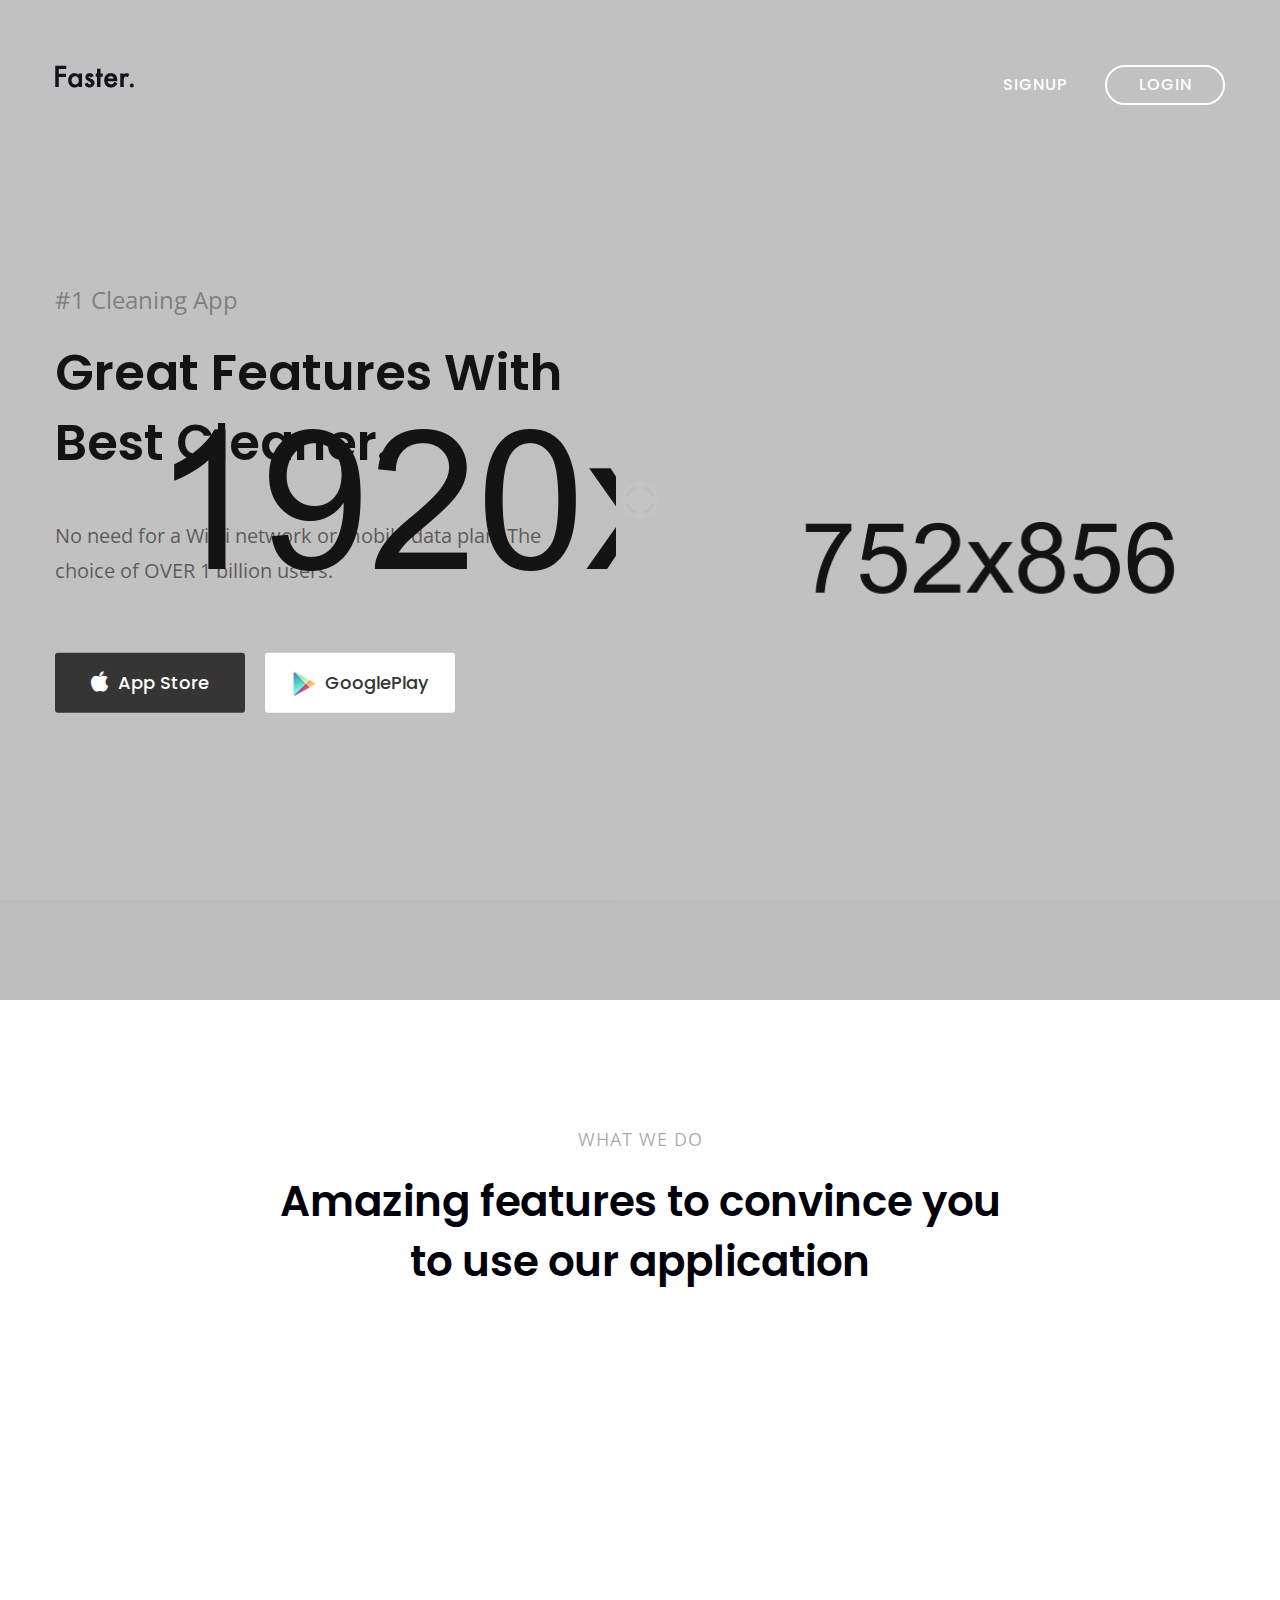
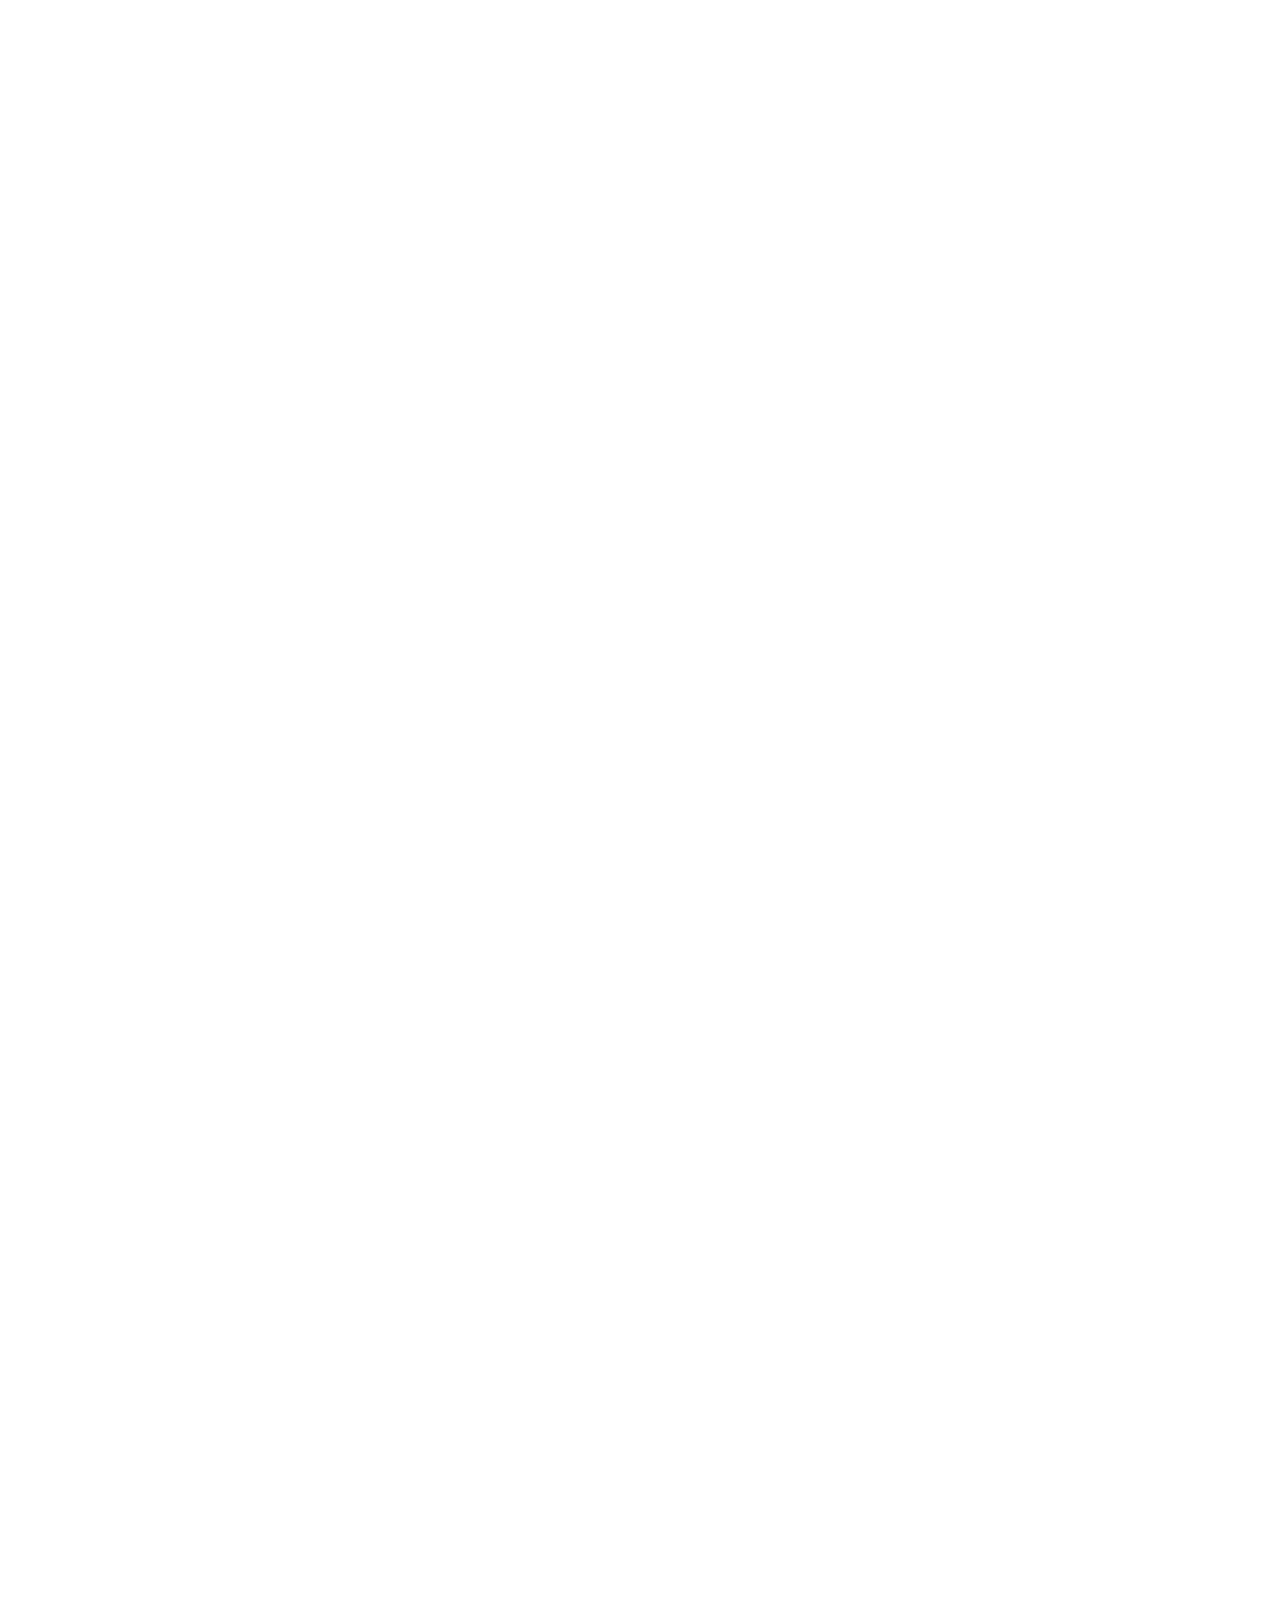
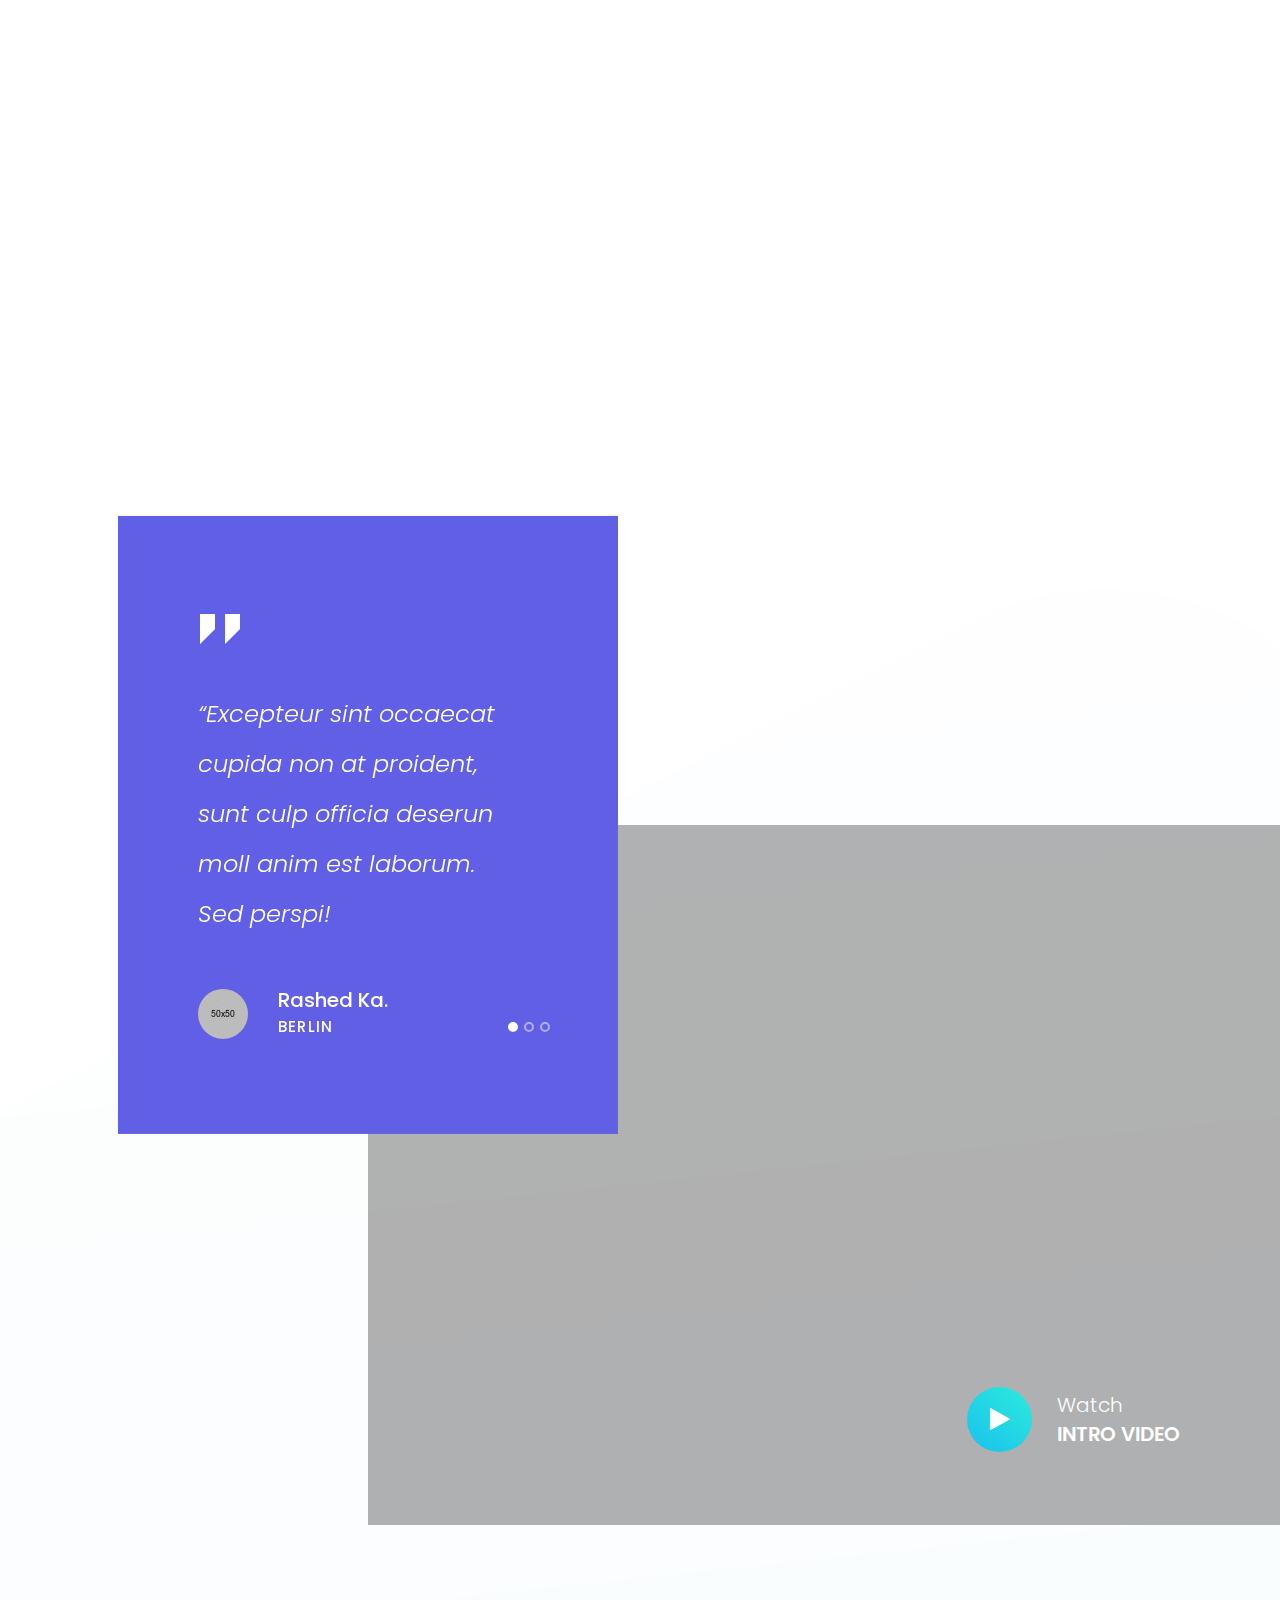
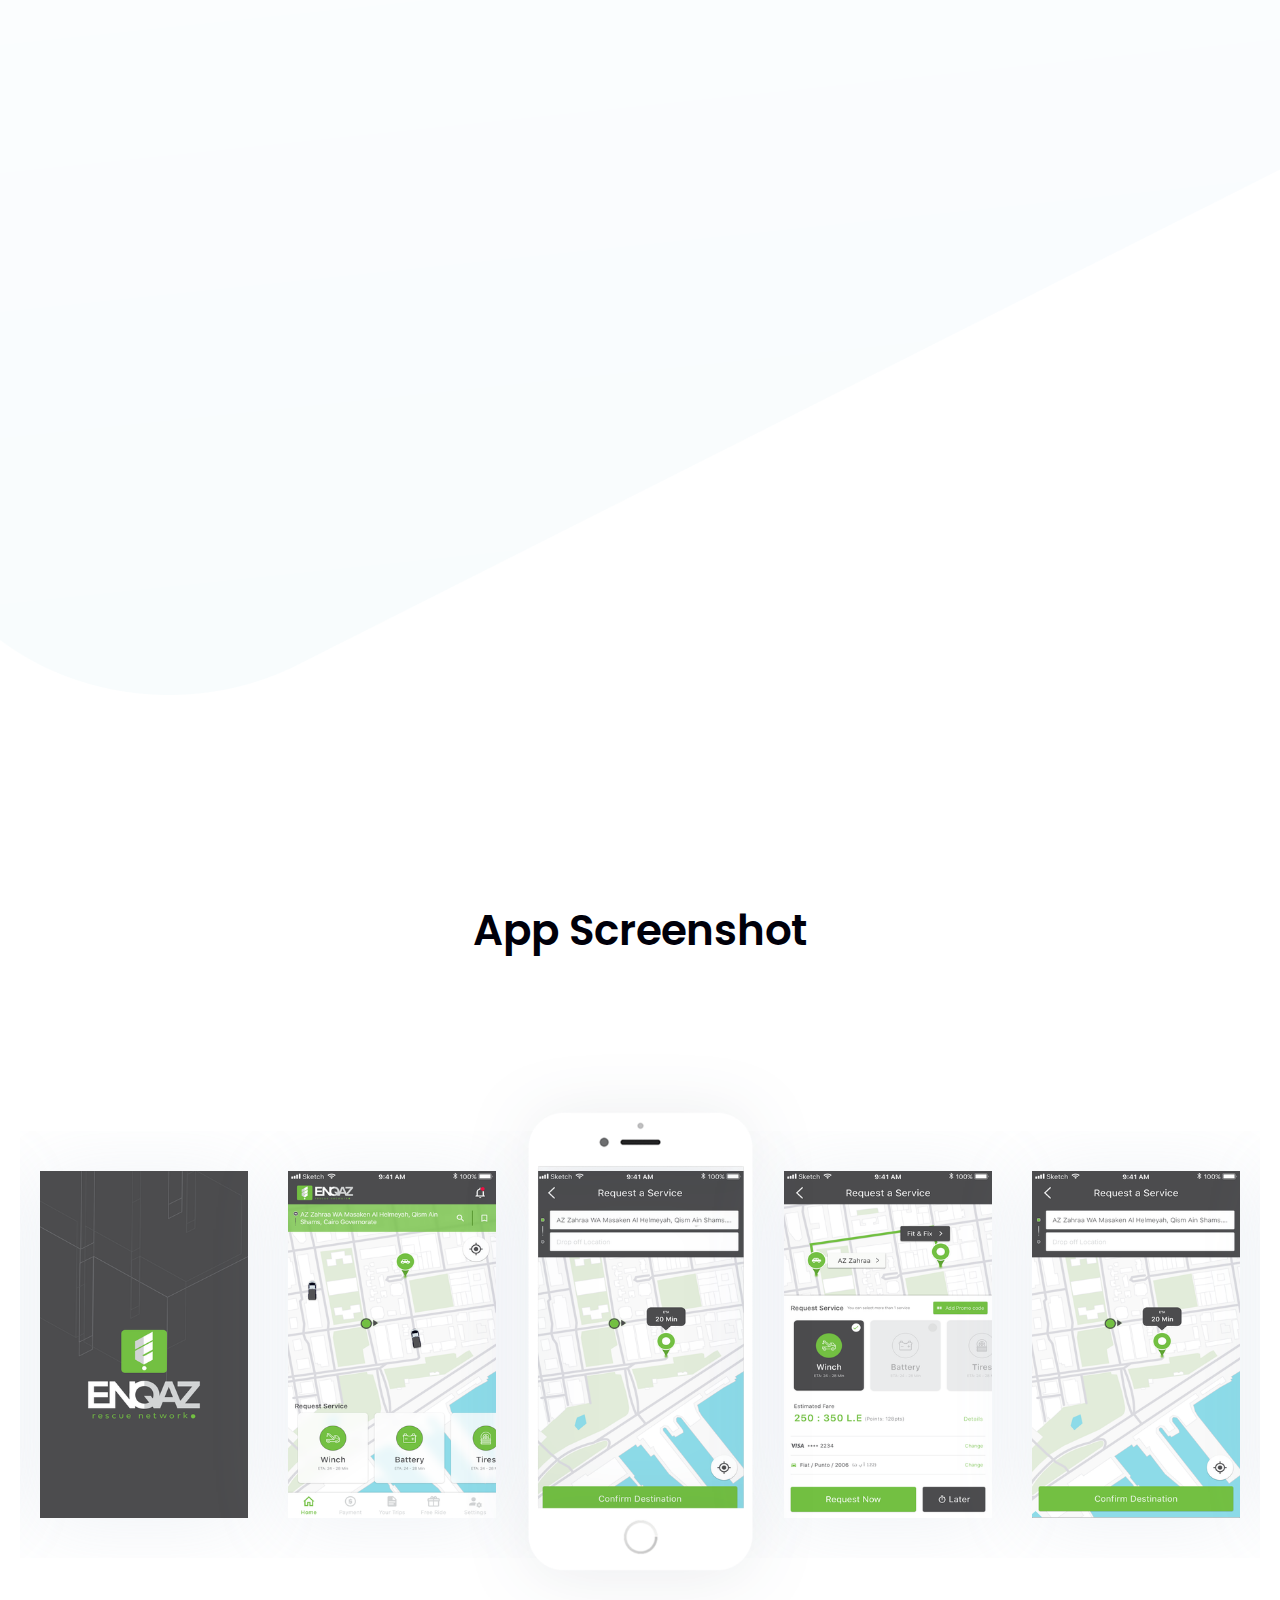
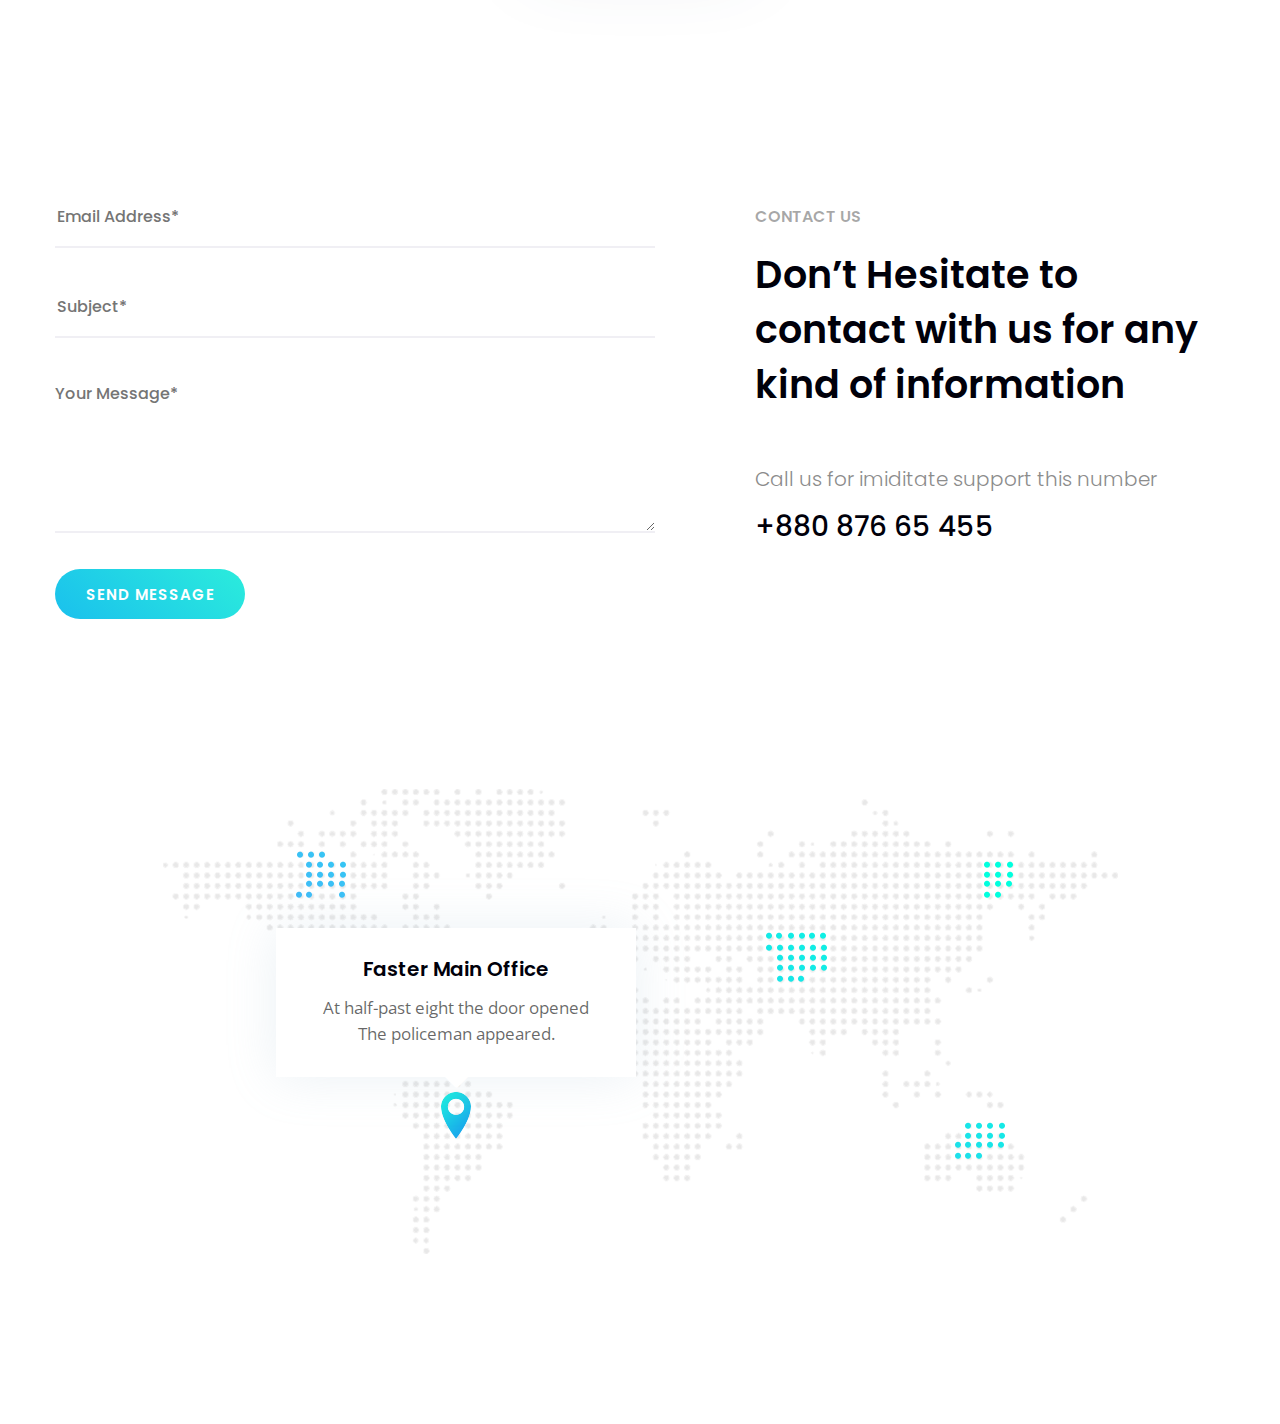
<file: index.html>
<!DOCTYPE html>
<html lang="en">
	<head>
		<meta charset="UTF-8">
		<!-- For IE -->
		<meta http-equiv="X-UA-Compatible" content="IE=edge">

		<!-- For Resposive Device -->
		<meta name="viewport" content="width=device-width, initial-scale=1.0">

		<title>Faster - App Landing Page</title>

		<!-- Favicon -->
		<link rel="icon" type="image/png" sizes="56x56" href="images/fav-icon/icon.png">


		<!-- Main style sheet -->
		<link rel="stylesheet" type="text/css" href="css/style.css">
		<!-- responsive style sheet -->
		<link rel="stylesheet" type="text/css" href="css/responsive.css">


		<!-- Fix Internet Explorer ______________________________________-->

		<!--[if lt IE 9]>
			<script src="http://html5shiv.googlecode.com/svn/trunk/html5.js"></script>
			<script src="vendor/html5shiv.js"></script>
			<script src="vendor/respond.js"></script>
		<![endif]-->
			
	</head>

	<body>
		<div class="main-page-wrapper home-page-one">

			<!-- ===================================================
				Loading Transition
			==================================================== -->
			<div id="loader-wrapper">
				<div id="loader"></div>
			</div>



			<div class="html-top-content">
				<!-- 
				=============================================
					Theme Header
				============================================== 
				-->
				<header class="theme-main-header">
					<div class="container">
						<div class="menu-wrapper clearfix">
							<div class="logo float-left"><a href="index.html"><img src="images/logo/logo.png" alt="Logo"></a></div>
							<ul class="button-group float-right">
								<li><a href="#" class="tran3s">SIgnup</a></li>
								<li><a href="#" class="tran3s login">LOGIN</a></li>
							</ul>
							
						</div> <!-- /.menu-wrapper -->
					</div> <!-- /.container -->
				</header> <!-- /.theme-main-header -->


				<!--
				=====================================================
					Theme Main SLider
				=====================================================
				-->
				<div id="theme-main-banner" class="banner-one">
					<div data-src="images/home/slide-1.jpg">
						<div class="camera_caption">
							<div class="main-container">
								<div class="container">
									<h5 class="wow fadeInUp animated">#1 Cleaning App</h5>
									<h1 class="wow fadeInUp animated">Great Features with <br>Best Cleaner.</h1>
									<p class="wow fadeInUp animated">No need for a  Wi-Fi network or mobile data plan. The <br> choice of OVER 1 billion users.</p>
									<a href="course-2-column.html" class="tran3s wow fadeInLeft animated button-one" data-wow-delay="0.499s"><i class="fa fa-apple" aria-hidden="true"></i>App Store</a>
									<a href="course-2-column.html" class="tran3s wow fadeInRight animated button-two" data-wow-delay="0.499s"><img src="images/icon/2.png" alt="">GooglePlay</a>
									<div class="image-wrapper wow fadeInUp animated" data-wow-delay="0.75s">
										<img src="images/home/shape-1.png" alt="">
									</div>
								</div> <!-- /.container -->
							</div> <!-- /.main-container -->
						</div> <!-- /.camera_caption -->
					</div>
					<div data-src="images/home/slide-1.jpg">
						<div class="camera_caption">
							<div class="main-container">
								<div class="container">
									<h5 class="wow fadeInUp animated">#1 Cleaning App</h5>
									<h1 class="wow fadeInUp animated">Great Features with <br>Best Cleaner.</h1>
									<p class="wow fadeInUp animated">No need for a  Wi-Fi network or mobile data plan. The <br> choice of OVER 1 billion users.</p>
									<a href="course-2-column.html" class="tran3s wow fadeInLeft animated button-one" data-wow-delay="0.499s"><i class="fa fa-apple" aria-hidden="true"></i>App Store</a>
									<a href="course-2-column.html" class="tran3s wow fadeInRight animated button-two" data-wow-delay="0.499s"><img src="images/icon/2.png" alt="">GooglePlay</a>
									<div class="image-wrapper wow fadeInUp animated" data-wow-delay="0.75s">
										<img src="images/home/shape-1.png" alt="">
									</div>
								</div> <!-- /.container -->
							</div> <!-- /.main-container -->
						</div> <!-- /.camera_caption -->
					</div>
				</div> <!-- /#theme-main-banner -->



		        <!--
				=====================================================
					What We Do
				=====================================================
				-->
				<div class="what-we-do bg">
					<div class="container">
						<div class="theme-title-one text-center">
							<h6>What We Do</h6>
							<h2>Amazing features to convince you <br>to use our application</h2>
						</div> <!-- /.theme-title-one -->

						<div class="row">
							<div class="col-md-4 col-sm-6 col-xs-12 wow fadeInUp">
								<div class="single-block tran3s">
									<img src="images/icon/3.png" alt="" class="tran4s">
									<h6>Random Cleaning</h6>
									<p>Fun also including in our app <br> with messaging</p>
									<a href="#" class="tran3s theme-button"><span></span> Learn More</a>
								</div> <!-- /.single-block -->
							</div> <!-- /.col- -->
							<div class="col-md-4 col-sm-6 col-xs-12 wow fadeInUp" data-wow-delay="0.1s">
								<div class="single-block tran3s">
									<img src="images/icon/4.png" alt="" class="tran4s">
									<h6>Messaging Option</h6>
									<p>Fun also including in our app <br> with messaging</p>
									<a href="#" class="tran3s theme-button"><span></span> Learn More</a>
								</div> <!-- /.single-block -->
							</div> <!-- /.col- -->
							<div class="col-md-4 hidden-sm col-xs-12 wow fadeInUp" data-wow-delay="0.150s">
								<div class="single-block tran3s">
									<img src="images/icon/5.png" alt="" class="tran4s">
									<h6>Quick Boostup</h6>
									<p>Fun also including in our app <br> with messaging</p>
									<a href="#" class="tran3s theme-button"><span></span> Learn More</a>
								</div> <!-- /.single-block -->
							</div> <!-- /.col- -->
						</div> <!-- /.row -->
					</div> <!-- /.container -->
				</div> <!-- /.what-we-do -->



		        <!--
				=====================================================
					Boost Your Phone
				=====================================================
				-->
				<div class="boost-your-phone">
					<div class="container">
						<div class="row">
							<div class="col-lg-6 col-xs-12 float-right  wow fadeInRight">
								<div class="text">
									<div class="theme-title-two">
										<h2>Boost up your phone in just one click!</h2>
										<p>No need for a  Wi-Fi network or mobile data plan. The choice of OVER 1 billion users.</p>
									</div> <!-- /.theme-title-two -->
									<ul>
										<li><i class="flaticon-tick"></i> Auto clean mood with super minimize option</li>
										<li><i class="flaticon-tick"></i> Create your own mood with custome clean &amp; also make boostup sound</li>
										<li><i class="flaticon-tick"></i> Auto clean mood with super minimize option</li>
									</ul>
								</div>
							</div>
						</div>
						<div class="boster-image-wrapper  wow fadeInLeft">
							<img src="images/home/try.png" alt="" class="try">
							<input type="checkbox" id="ao-toggle" class="ao-toggle" name="ao-toggle">
							<img src="images/home/shape-2.png" alt="">
							<div class="ao-annotations">
								<span>Full Localisation Support</span>
								<span>Custom Image Widget</span>
								<span>Blog and Contact Widgets</span>
								<span>Easy Theme Options</span>
								<span>4 Footer Widget Columns</span>
							</div>
						</div> <!-- /.boster-image-wrapper -->
					</div> <!-- /.container -->
				</div> <!-- /.boost-your-phone -->



				<!--
				=====================================================
					Advance Feature
				=====================================================
				-->
				<div class="advance-feature">
					<div class="container">
						<div class="row">
							<div class="col-md-6 col-xs-12 wow fadeInLeft">
								<div class="feature-text">
									<div class="theme-title-two">
										<h2>Advance features give you full control!</h2>
										<p>No need for a  Wi-Fi network or mobile data plan. The choice of OVER 1 billion users.</p>
									</div> <!-- /.theme-title-two -->
									<p>This is yet another place to highlight feature your great app and talk bit about compatibility maybe who knows, the decision is yours to make! Don’t be hurry.</p>
								</div>
							</div> <!-- /.col- -->

							<div class="col-md-6 col-xs-12 wow fadeInRight">
								<div class="feature-warpper">
									<div class="row">
										<div class="col-xs-6">
											<div class="single-feature bg-one m-fix js-tilt">
												<i class="flaticon-diamond"></i>
												<h5>User Friendly</h5>
												<p>Sed ut perspic unde omnis iste natus error volu. </p>
											</div>
											<div class="single-feature bg-two js-tilt">
												<i class="flaticon-multimedia"></i>
												<h5>Fast Messaging</h5>
												<p>Sed ut perspic unde omnis iste natus error volu. </p>
											</div>
										</div>
										<div class="col-xs-6">
											<div class="single-feature bg-three js-tilt">
												<i class="flaticon-squares"></i>
												<h5>Minimal Interfae</h5>
												<p>Sed ut perspic unde omnis iste natus error volu. </p>
											</div>
											<div class="single-feature bg-four js-tilt">
												<i class="flaticon-lock"></i>
												<h5>Secure Monitoring</h5>
												<p>Sed ut perspic unde omnis iste natus error volu. </p>
											</div>
										</div>
									</div>
								</div> <!-- /.feature-warpper -->
							</div>
						</div> <!-- /.row -->
					</div> <!-- /.container -->
				</div> <!-- /.advance-feature -->
				



		        <div class="two-section-wrapper">
		        	<!--
					=====================================================
						Testimonial Slider
					=====================================================
					-->
					<div class="testimonial-section">
						<div class="container">
							<div class="row">
								<div class="col-lg-8 col-xs-12 float-right wow fadeInUp">
									<div class="theme-title-one">
										<h6>Testimonials</h6>
										<h2>Check what people say <br>About us!</h2>
									</div> <!-- /.theme-title-one -->
								</div> <!-- /.col- -->
							</div> <!-- /.row -->
						</div> <!-- /.container -->
						<div class="main-bg-wrapper">
							<div class="overlay">
								<div id="watch-video">
									<h6>Watch</h6>
									<h4>Intro Video</h4>
									<a data-fancybox href="https://www.youtube.com/embed/r-AuLm7S3XE?rel=0&amshowinfo=0" class="tran3s theme-button"><i class="fa fa-play" aria-hidden="true"><span></span></i></a>
								</div>
								<div class="main-slider-wrapper">
									<div class="testimonial-slider">
										<div class="item">
											<i class="flaticon-straight-quotes"></i>
											<p>“Excepteur sint occaecat cupida non at proident, sunt culp officia deserun moll anim est laborum. Sed perspi!</p>
											<div class="clearfix">
												<img src="images/home/a-1.jpg" alt="" class="float-left">
												<div class="name float-left">
													<h6>Rashed Ka.</h6>
													<span>Berlin</span>
												</div>
											</div>
										</div>
										<div class="item">
											<i class="flaticon-straight-quotes"></i>
											<p>“Excepteur sint occaecat cupida non at proident, sunt culp officia deserun moll anim est laborum. Sed perspi!</p>
											<div class="clearfix">
												<img src="images/home/a-1.jpg" alt="" class="float-left">
												<div class="name float-left">
													<h6>Zubayer Hasan</h6>
													<span>Berlin</span>
												</div>
											</div>
										</div>
										<div class="item">
											<i class="flaticon-straight-quotes"></i>
											<p>“Excepteur sint occaecat cupida non at proident, sunt culp officia deserun moll anim est laborum. Sed perspi!</p>
											<div class="clearfix">
												<img src="images/home/a-1.jpg" alt="" class="float-left">
												<div class="name float-left">
													<h6>Foqrul Munna</h6>
													<span>Berlin</span>
												</div>
											</div>
										</div>
									</div> <!-- /.testimonial-slider -->
								</div> <!-- /.main-slider-wrapper -->
							</div>
						</div> <!-- /.main-bg-wrapper -->
					</div> <!-- /.testimonial-section -->

					<!-- 
					=============================================
						Pricing Plan Style One
					============================================== 
					-->
					<div class="pricing-plan-section">
						<div class="container">
							<div class="row">
								<div class="col-md-6 col-xs-12 wow fadeInLeft">
									<div class="theme-title-one">
										<h6>Our pricing</h6>
										<h2>Not any hidden <br>charge, Choose you <br>pricing plan</h2>
										<p>We have differe type of pricing table to choose with <br>your need with resonable price. </p>
									</div> <!-- /.theme-title -->
									<ul class="nav nav-tabs">
										<li class="active"><a data-toggle="tab" href="#monthly">Monthly</a></li>
										<li><a data-toggle="tab" href="#yearly">Yearly</a></li>
									</ul>
								</div> <!-- /.col- -->

								<div class="col-md-6 col-xs-12 wow fadeInRight">
									<div class="tab-content">
										<div class="table-content">
											<div id="monthly" class="tab-pane price-table in active">
										    	<div class="col-inner">
				                                 	<h6>business</h6>
				                                    <p>Yearly Package</p>
				                                    <strong>$89<sup>.99</sup></strong>
				                                    <ul>
				                                     	<li>500GB Bandwidth</li>
				                                        <li>Business &amp; Financ Analysing</li>
				                                        <li>24 hour support</li>
				                                        <li>Customer Managemet</li>
				                                    </ul>
				                                    <a href="#" class="tran3s theme-button"><span></span> Sign up</a>
				                                </div>
											</div> <!-- /#monthly -->
										  	<div id="yearly" class="tab-pane price-table">
										    	<div class="col-inner">
				                                 	<h6>Startup</h6>
				                                    <p>Yearly Package</p>
				                                    <strong>$57<sup>.99</sup></strong>
				                                    <ul>
				                                     	<li>500GB Bandwidth</li>
				                                        <li>Business &amp; Financ Analysing</li>
				                                        <li>24 hour support</li>
				                                        <li>Customer Managemet</li>
				                                    </ul>
				                                    <a href="#" class="tran3s theme-button"><span></span> Sign up</a>
				                                </div>
										  	</div> <!-- /#yearly -->
										</div> <!-- /.table-content -->
									</div> <!-- /.tab-content -->
								</div>
							</div> <!-- /.row -->
						</div> <!-- /.container -->
					</div> <!-- /.pricing-plan-section -->
		        </div> <!-- /.two-section-wrapper -->
				


				<!--
				=====================================================
					App ScreenShot
				=====================================================
				-->
				<div class="app-screenshot">
					<h2>App Screenshot</h2>
					<div class="screenshot-container">
						<div class="phone-mockup"><img src="images/home/mobile-mockup.png" alt="" class=""></div>
						<div class="slider-row">
							<div class="screenshoot-slider">
								<div class="item"><img src="images/home/apps-1.png" alt=""></div>
								<div class="item"><img src="images/home/apps-2.png" alt=""></div>
								<div class="item"><img src="images/home/apps-3.png" alt=""></div>
								<div class="item"><img src="images/home/apps-4.png" alt=""></div>
								<div class="item"><img src="images/home/apps-3.png" alt=""></div>
							</div> <!-- /.screenshoot-slider -->
						</div> <!-- /.row -->
					</div> <!-- /.screenshot-container -->
				</div> <!-- /.app-screenshot -->


				<!--
				=====================================================
					Conatct Us
				=====================================================
				-->
				<div class="contact-us-section">
					<div class="container">
						<div class="row">
							<div class="col-md-5 col-xs-12 pull-right">
								<address class="contact-address">
									<div class="theme-title-one">
										<h6>Contact us</h6>
										<h2>Don’t Hesitate to contact with us for any kind of information</h2>
									</div> <!-- /.theme-title -->
									<p>Call us for imiditate support this number</p>
									<a href="#" class="tran3s call">+880 876 65 455</a>
								</address> <!-- /.contact-address -->
							</div>
							<div class="col-md-7 col-xs-12">
								<form action="inc/sendemail.php" class="contact-us-form form-validation" auto-complete="off">
									<input type="email" placeholder="Email Address*" name="email">
									<input type="text" placeholder="Subject*" name="sub">
									<textarea placeholder="Your Message*" name="message"></textarea>
									<div class="theme-button">
										<span></span>
										<input type="submit" value="SEND MESSAGE">
									</div>
								</form>

								<!--Contact Form Validation Markup -->
								<!-- Contact alert -->
								<div class="alert-wrapper" id="alert-success">
									<div id="success">
										<button class="closeAlert"><i class="fa fa-times" aria-hidden="true"></i></button>
										<div class="wrapper">
							               	<p>Your message was sent successfully.</p>
							             </div>
							        </div>
							    </div> <!-- End of .alert-wrapper -->
							    <div class="alert-wrapper" id="alert-error">
							        <div id="error">
							           	<button class="closeAlert"><i class="fa fa-times" aria-hidden="true"></i></button>
							           	<div class="wrapper">
							               	<p>Sorry!Something Went Wrong.</p>
							            </div>
							        </div>
							    </div> <!-- End of .alert-wrapper -->
							</div> <!-- /.col- -->
						</div> <!-- /.row -->
					</div> <!-- /.container -->
				</div> <!-- /.contact-us-section -->


				<!--
				=====================================================
					Google-map
				=====================================================
				-->
				<div class="google-map-area">
					<div class="container">
						<div class="map-image-warpper">
							<img src="images/home/map-1.png" alt="">
							<div class="placeholder">
								<img src="images/logo/map-placeholder-1.png" alt="">
								<div class="map-meta-data tran3s">
									<h6>Faster Main Office</h6>
									<p>At half-past eight the door opened <br>The policeman appeared.</p>
								</div>
							</div>
						</div> <!-- /.map-image-warpper -->
					</div>
				</div> <!-- /.google-map-area -->
			</div> <!-- /.html-top-content -->



			<!--
			=====================================================
				Footer 
			=====================================================
			-->
			<footer>
				<div class="container">
					<div class="footer-data-wrapper">
						<form action="#" class="subscribe-form">
							<h2>Subscirbe  Our Newslatter!!</h2>
							<div class="input-wrapper">
								<div class="row">
									<div class="col-md-5 col-md-6 col-xs-12">
										<input type="text" placeholder="Full Name*">
									</div>
									<div class="col-md-5 col-md-6 col-xs-12">
										<input type="email" placeholder="Email Address*">
									</div>
									<div class="col-md-2 col-xs-12">
										<div class="theme-button">
											<span></span>
											<input type="submit" value="SIGN UP">
										</div>
									</div>
								</div>
							</div>
						</form>
						<div class="bottom-footer">
							<div class="row">
								<div class="col-lg-6 col-md-7 col-xs-12 text-right pull-right">
									<ul class="footer-menu">
										<li><a href="" class="tran3s">Membership </a></li>
										<li><a href="blog.html" class="tran3s">Blog</a></li>
										<li><a href="" class="tran3s">About</a></li>
										<li><a href="" class="tran3s">Contact</a></li>
									</ul>
									<ul class="social-icon">
										<li><a href="#" class="tran3s"><i class="fa fa-facebook" aria-hidden="true"></i></a></li>
										<li><a href="#" class="tran3s"><i class="fa fa-twitter" aria-hidden="true"></i></a></li>
										<li><a href="#" class="tran3s"><i class="fa fa-dribbble" aria-hidden="true"></i></a></li>
										<li><a href="#" class="tran3s"><i class="fa fa-pinterest" aria-hidden="true"></i></a></li>
									</ul>
								</div>
								<div class="col-lg-6 col-md-5 col-xs-12 footer-logo">
									<div class="logo"><a href="index.html"><img src="images/logo/logo.png" alt="Logo"></a></div>
									<p>All Right Reserved 2016 &copy; <strong>CreativeGigs.</strong></p>
								</div>
							</div> <!-- /.row -->
						</div> <!-- /.bottom-footer -->
					</div>
				</div> <!-- /.container -->
			</footer>


			
	        <!-- Scroll Top Button -->
			<button class="scroll-top tran3s color-one-bg">
				<i class="fa fa-long-arrow-up" aria-hidden="true"></i>
			</button>




		<!-- Js File_________________________________ -->

		<!-- j Query -->
		<script type="text/javascript" src="vendor/jquery.2.2.3.min.js"></script>

		<!-- Bootstrap JS -->
		<script type="text/javascript" src="vendor/bootstrap/bootstrap.min.js"></script>

		<!-- Vendor js _________ -->
		<!-- Camera Slider -->
		<script type='text/javascript' src='vendor/Camera-master/scripts/jquery.mobile.customized.min.js'></script>
	    <script type='text/javascript' src='vendor/Camera-master/scripts/jquery.easing.1.3.js'></script> 
	    <script type='text/javascript' src='vendor/Camera-master/scripts/camera.min.js'></script>
	    <!-- WOW js -->
		<script type="text/javascript" src="vendor/WOW-master/dist/wow.min.js"></script>
		<!-- Tilt js -->
		<script type="text/javascript" src="vendor/tilt.js/src/tilt.jquery.js"></script>
		<!-- Fancybox -->
		<script type="text/javascript" src="vendor/fancybox/dist/jquery.fancybox.min.js"></script>
		<!-- Validation -->
		<script type="text/javascript" src="vendor/contact-form/validate.js"></script>
		<script type="text/javascript" src="vendor/contact-form/jquery.form.js"></script>

		<!-- owl.carousel -->
		<script type="text/javascript" src="vendor/owl-carousel/owl.carousel.min.js"></script>

		<!-- Theme js -->
		<script type="text/javascript" src="js/theme.js"></script>

		</div> <!-- /.main-page-wrapper -->
	</body>
</html>
</file>
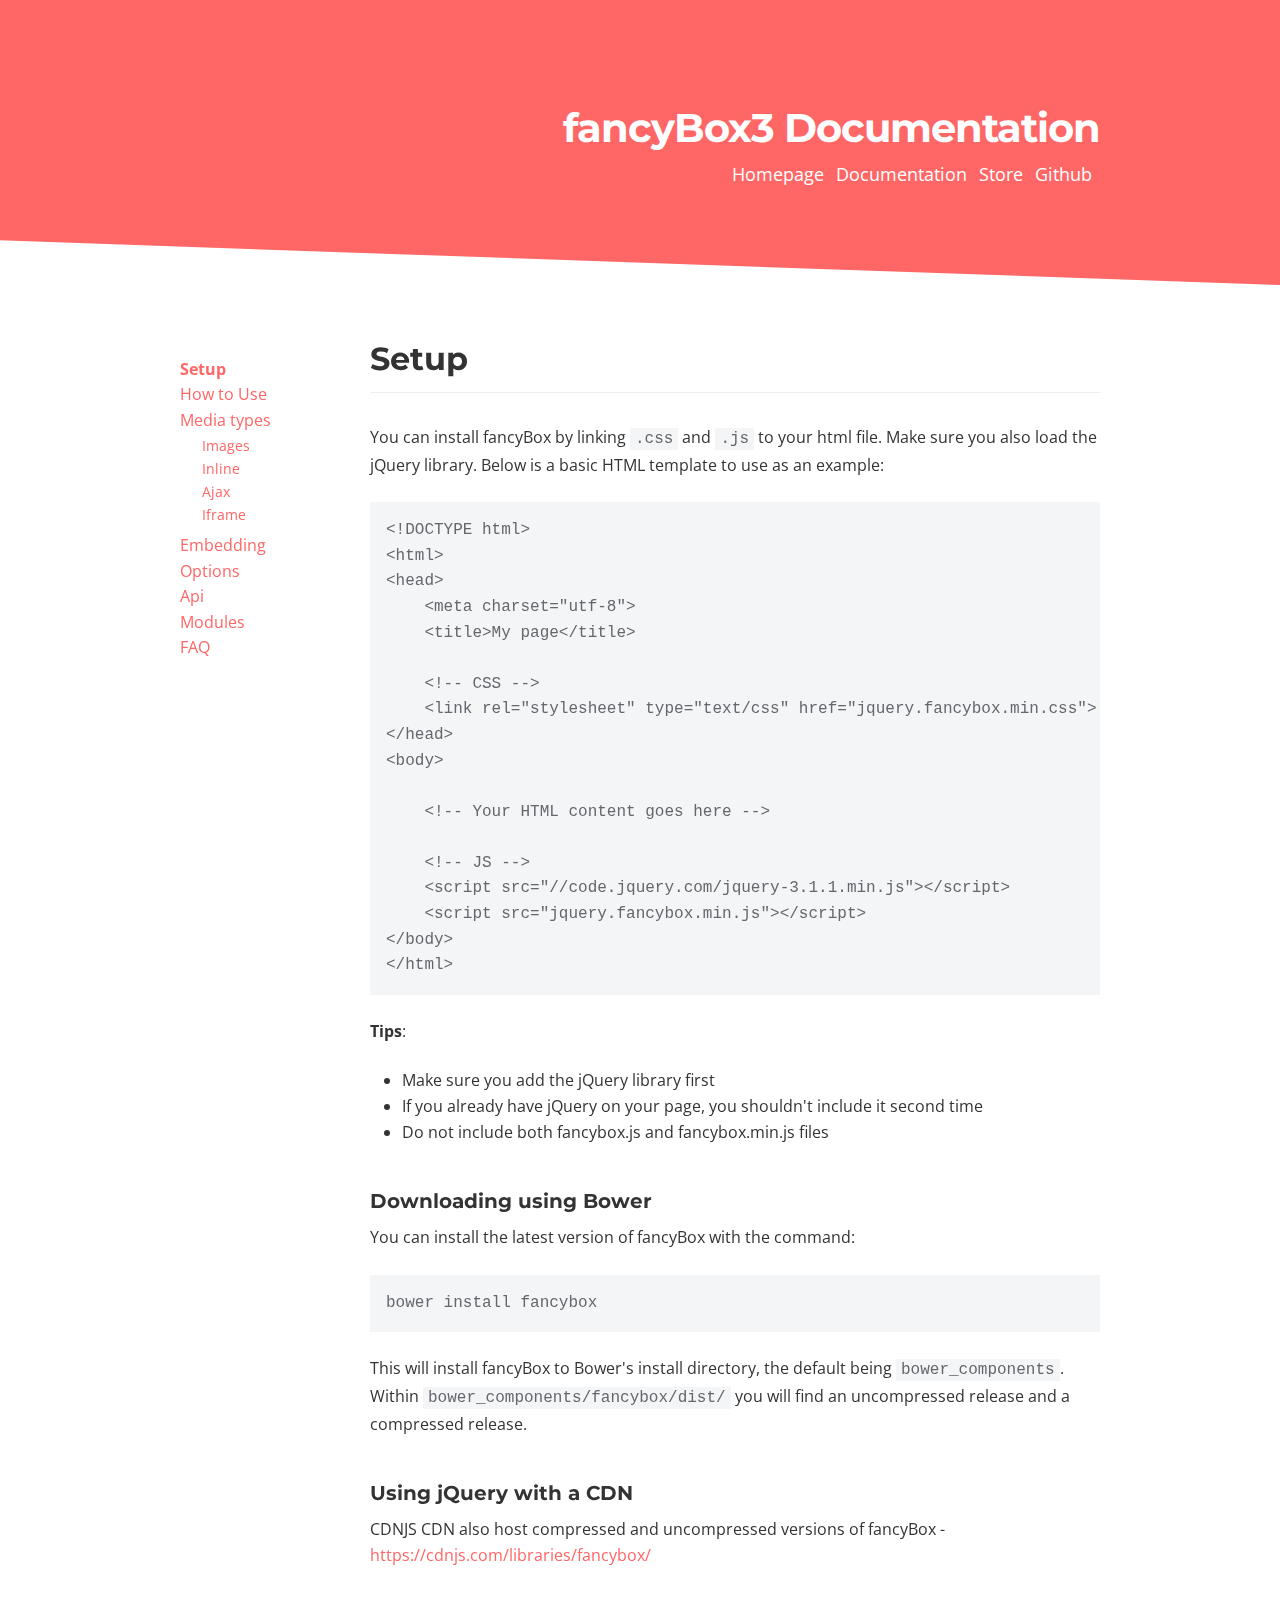
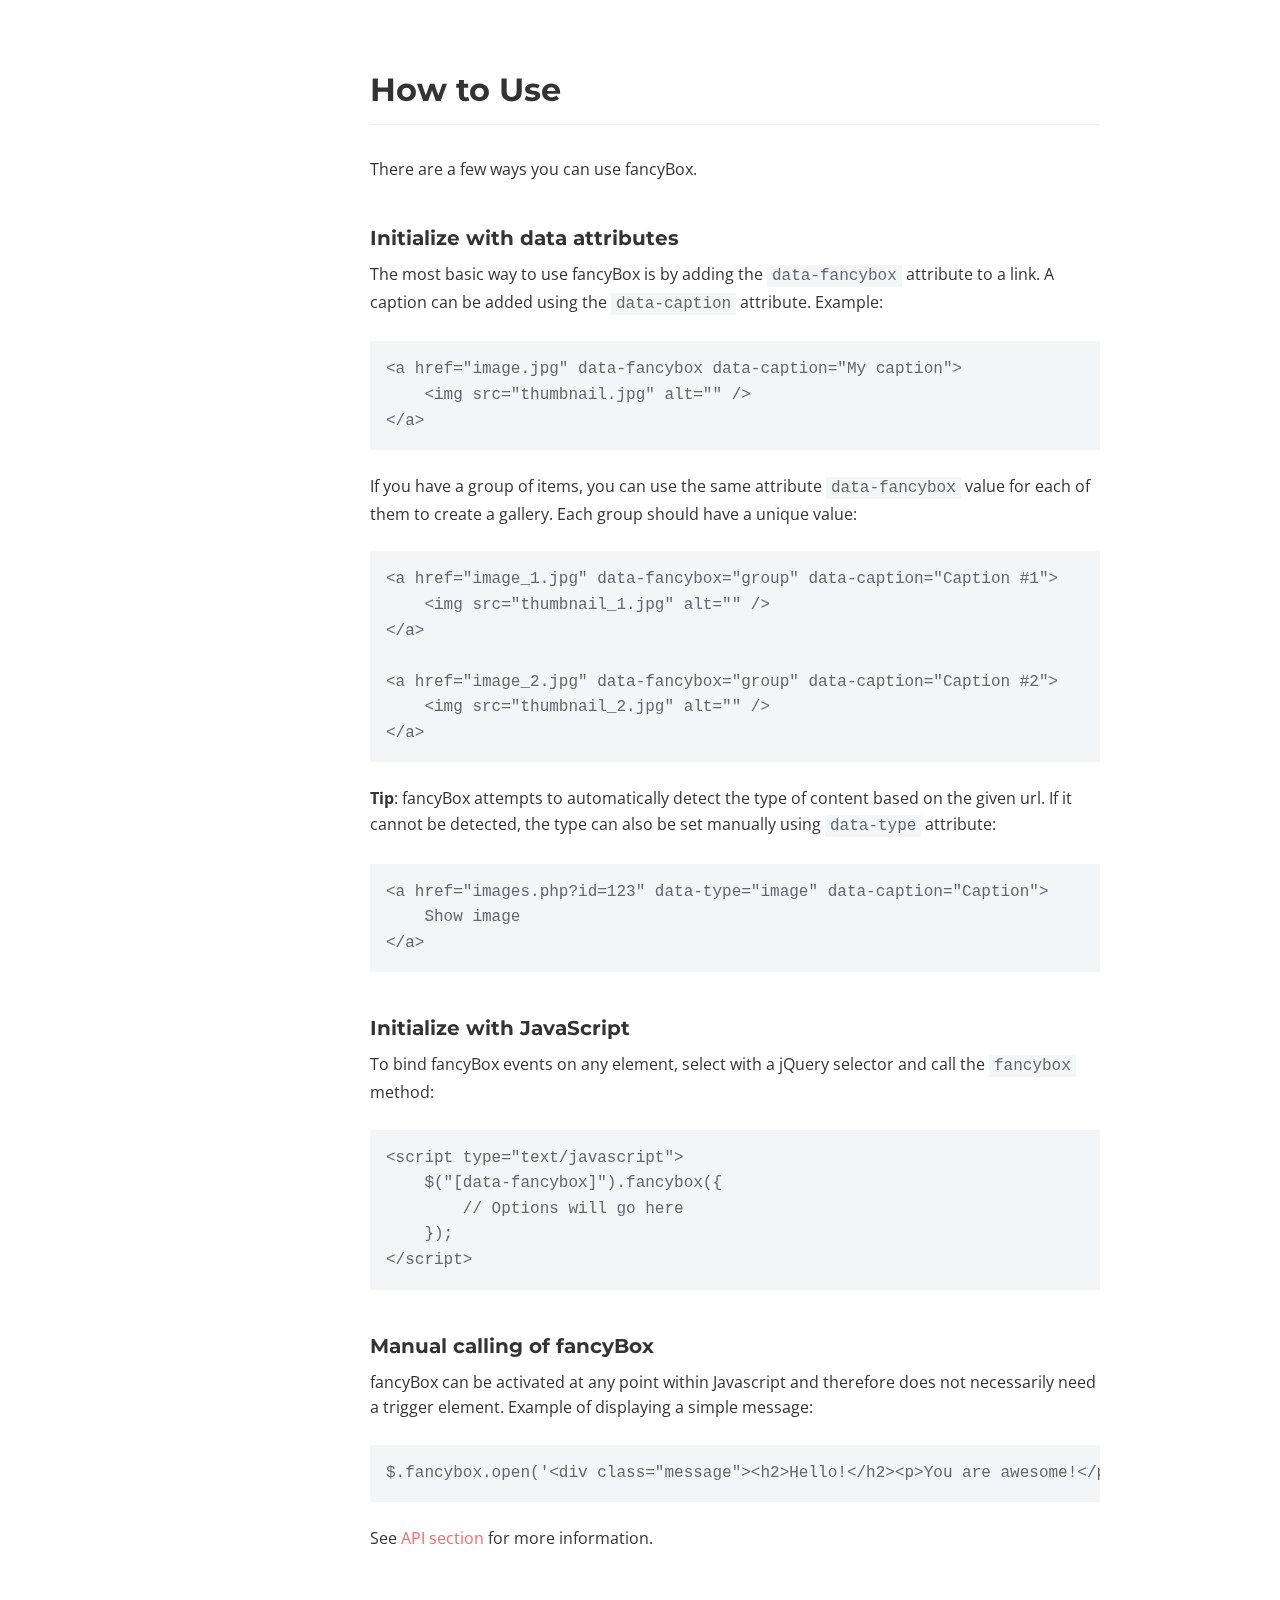
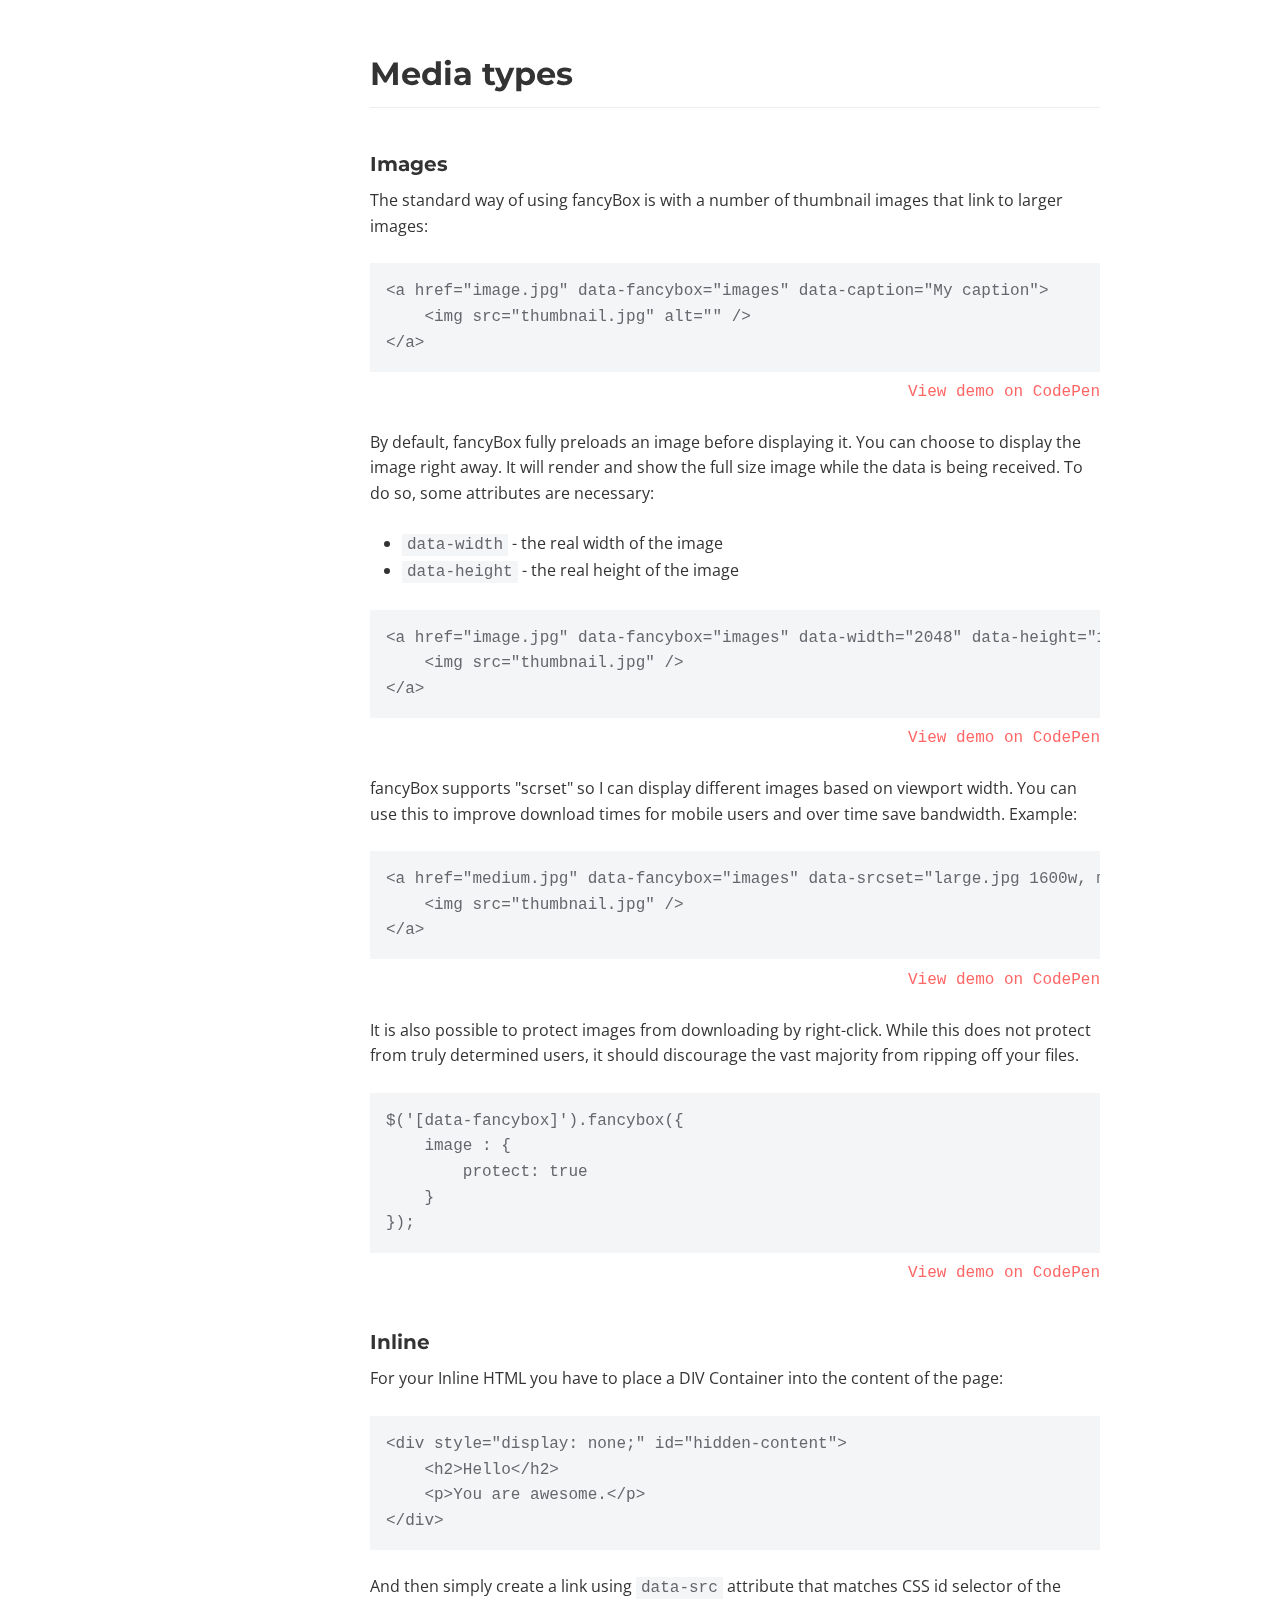
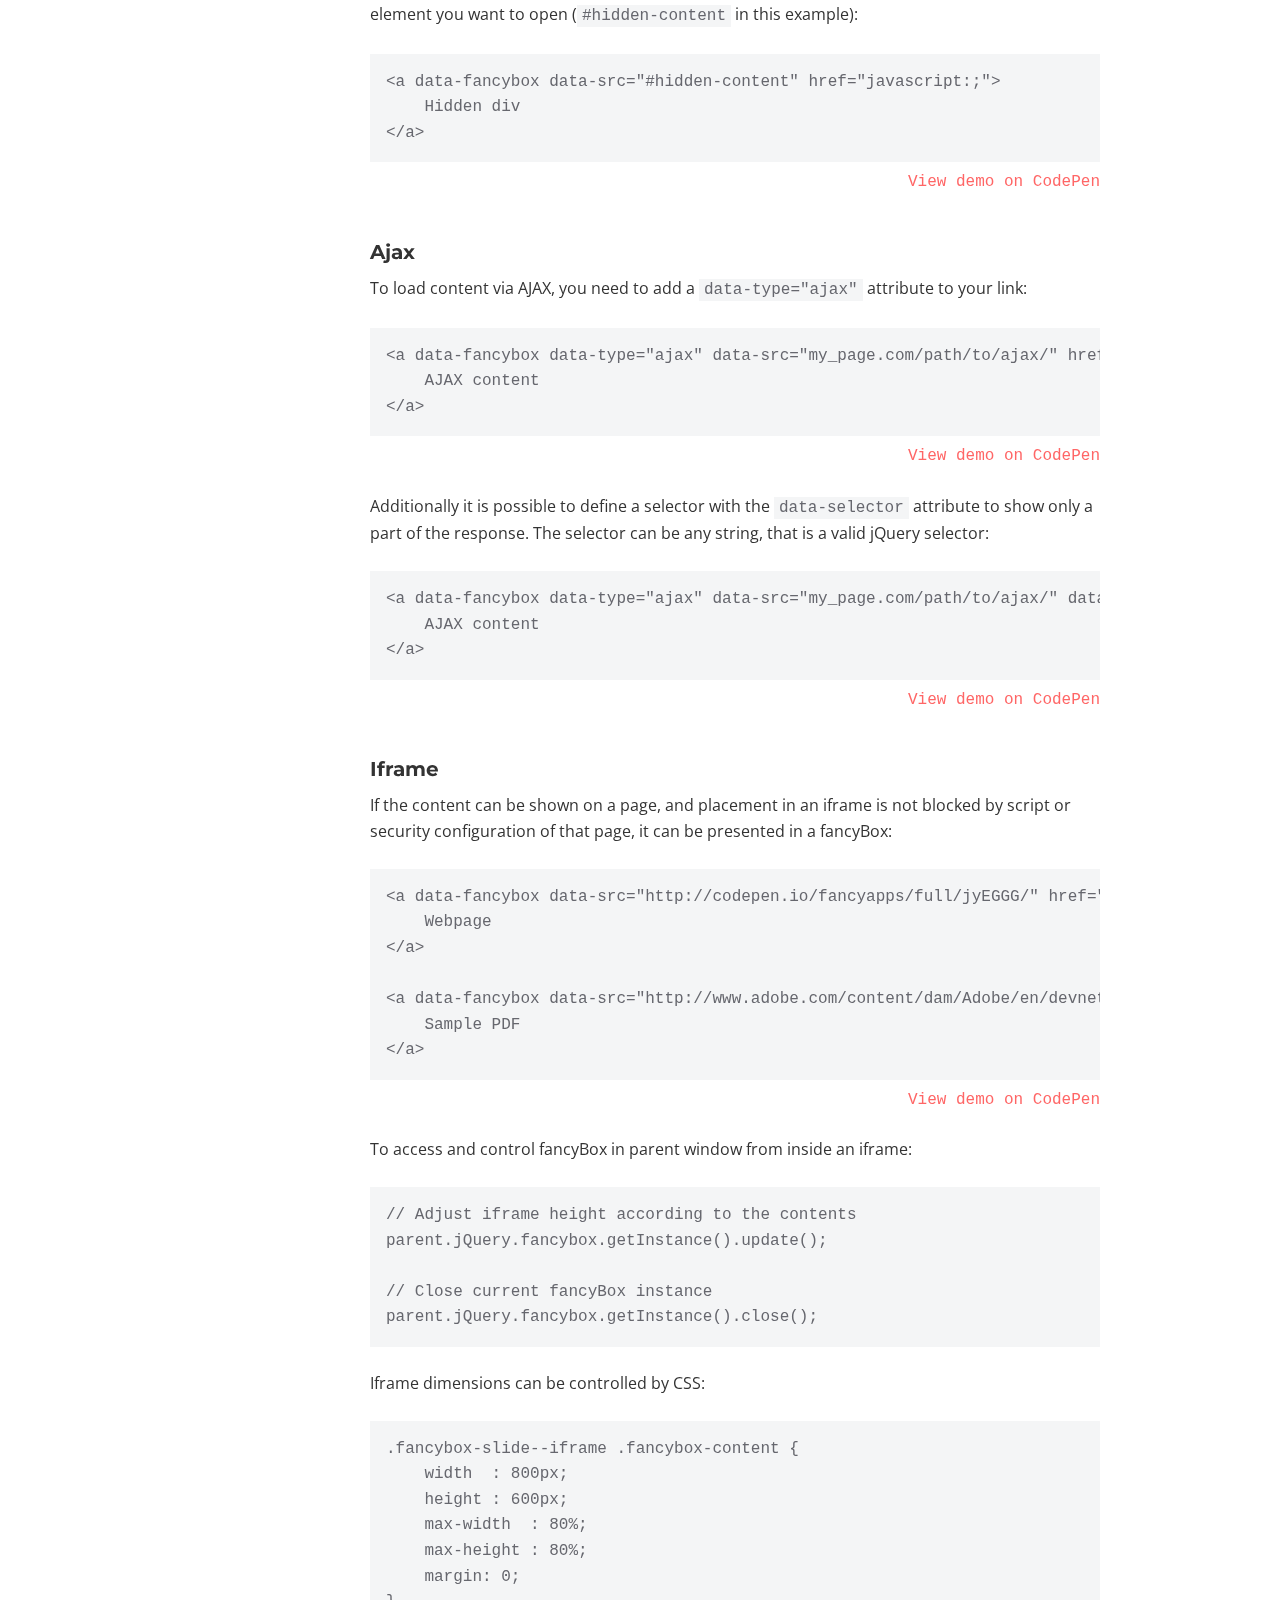
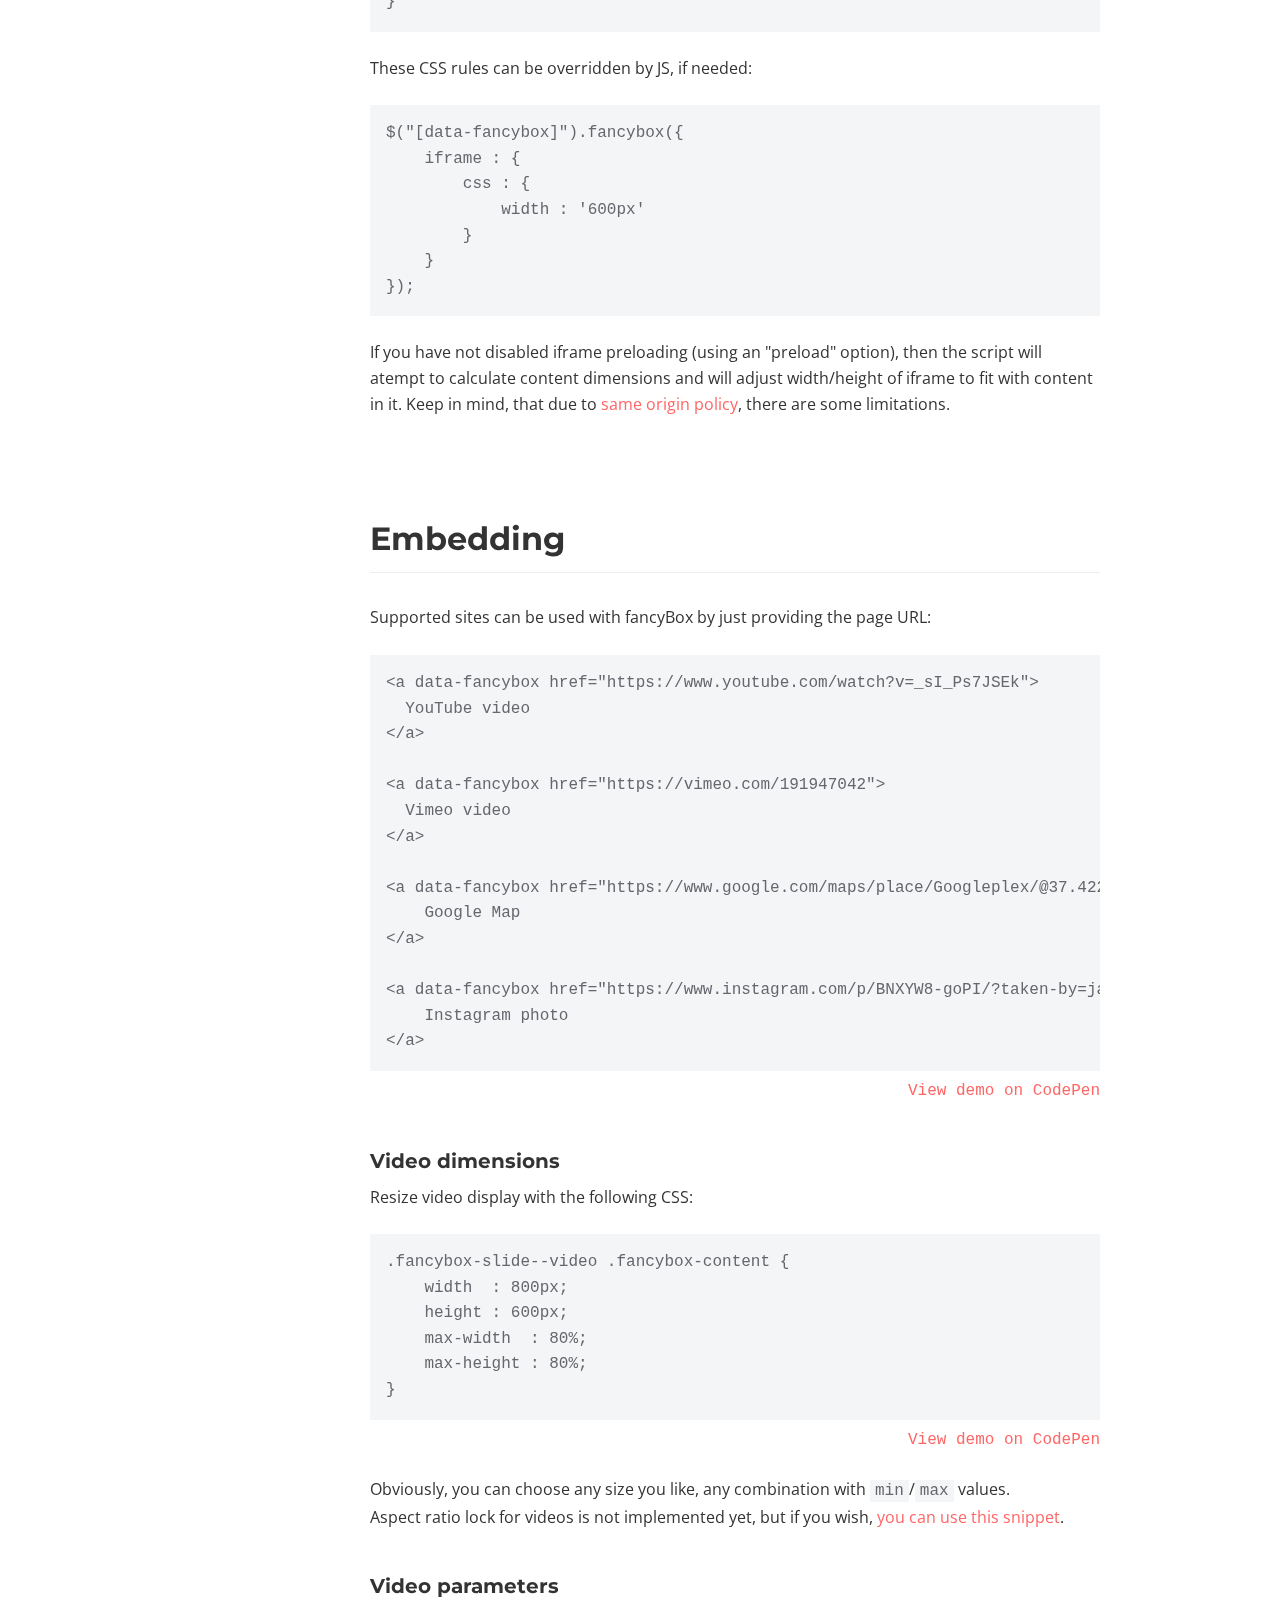
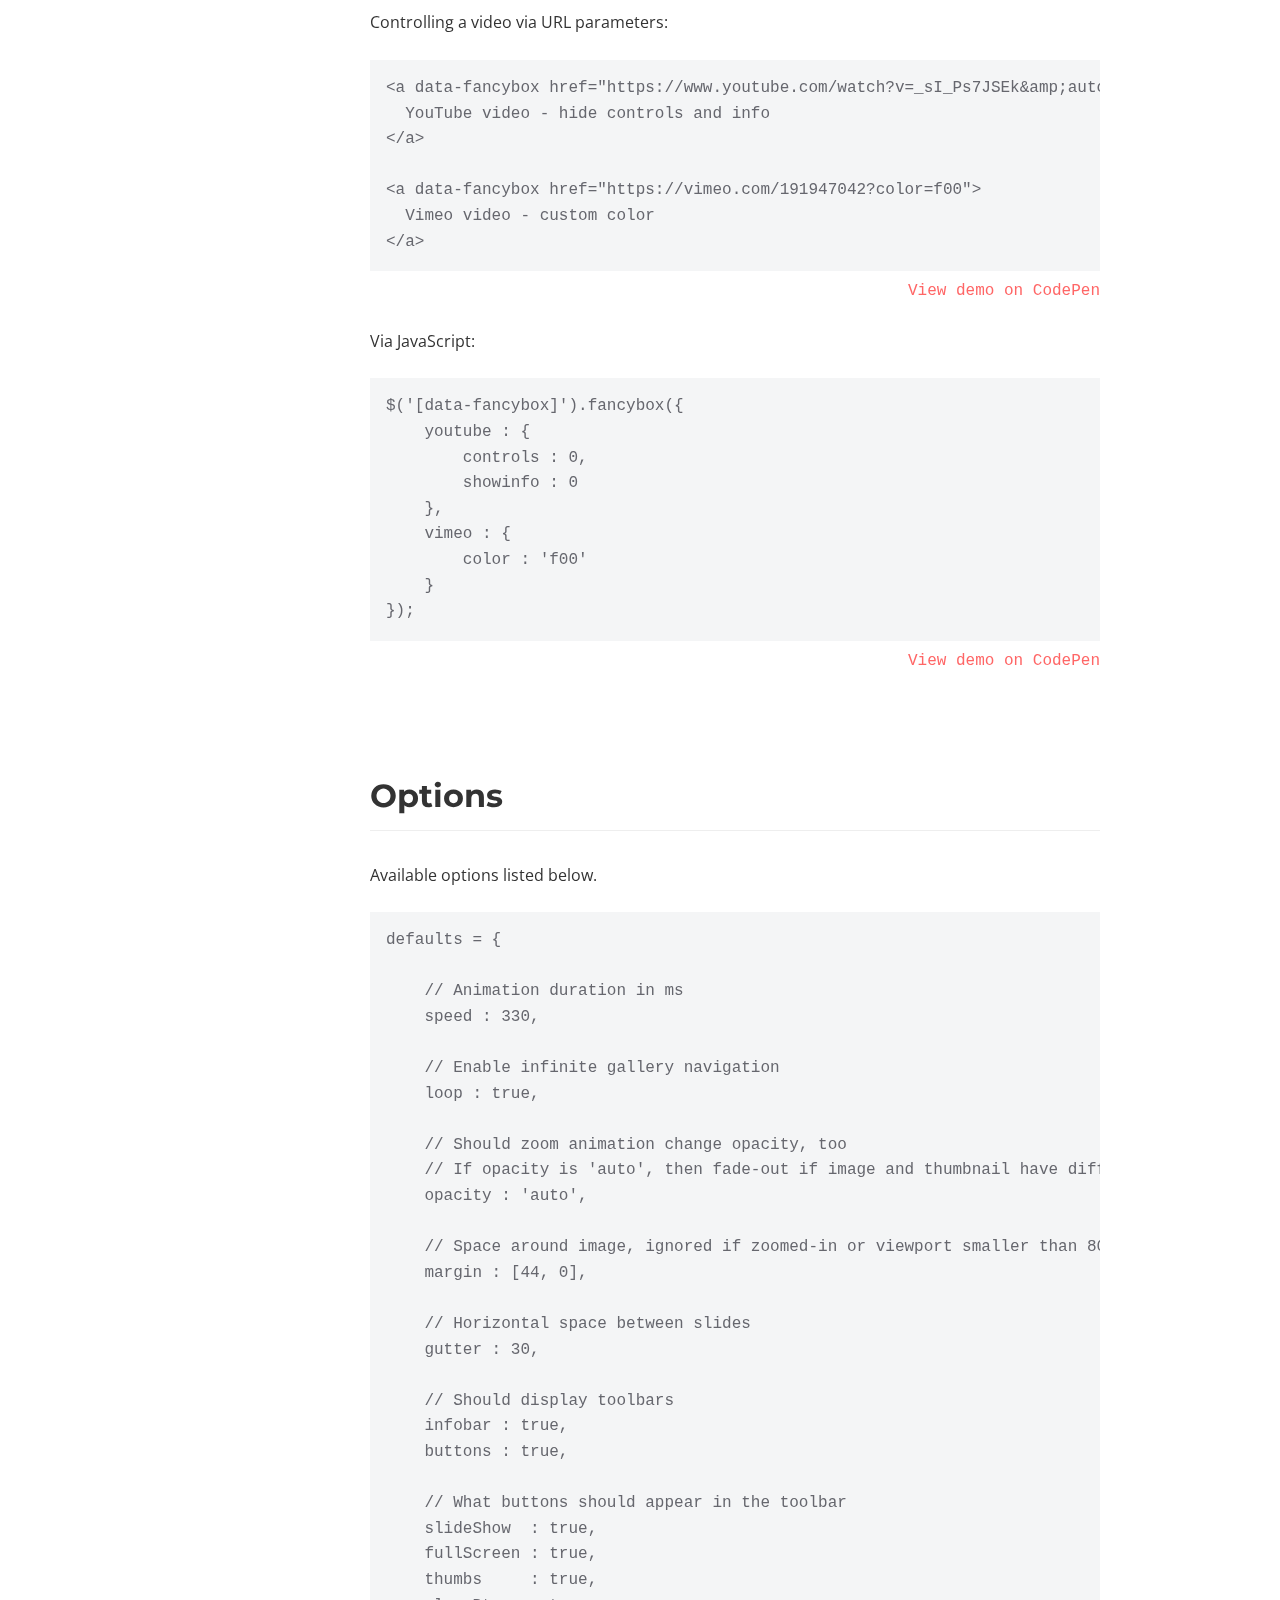
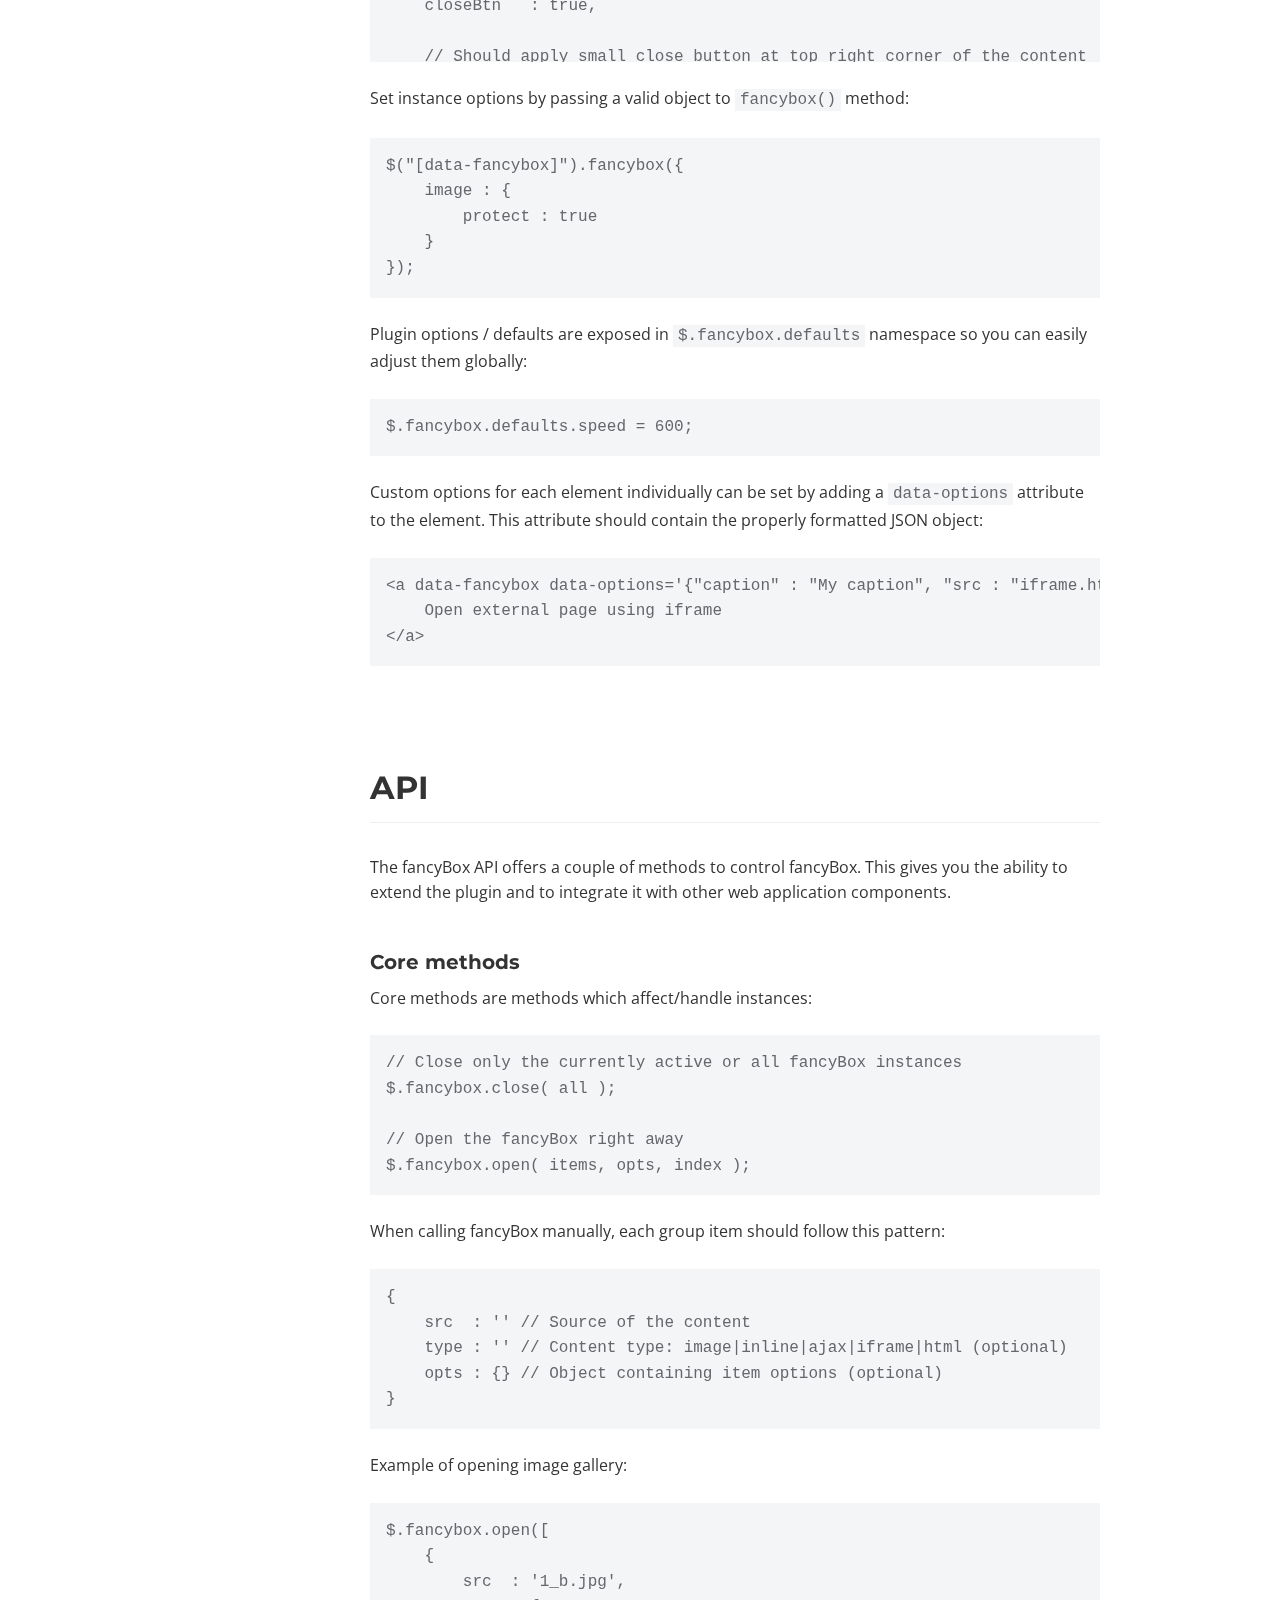
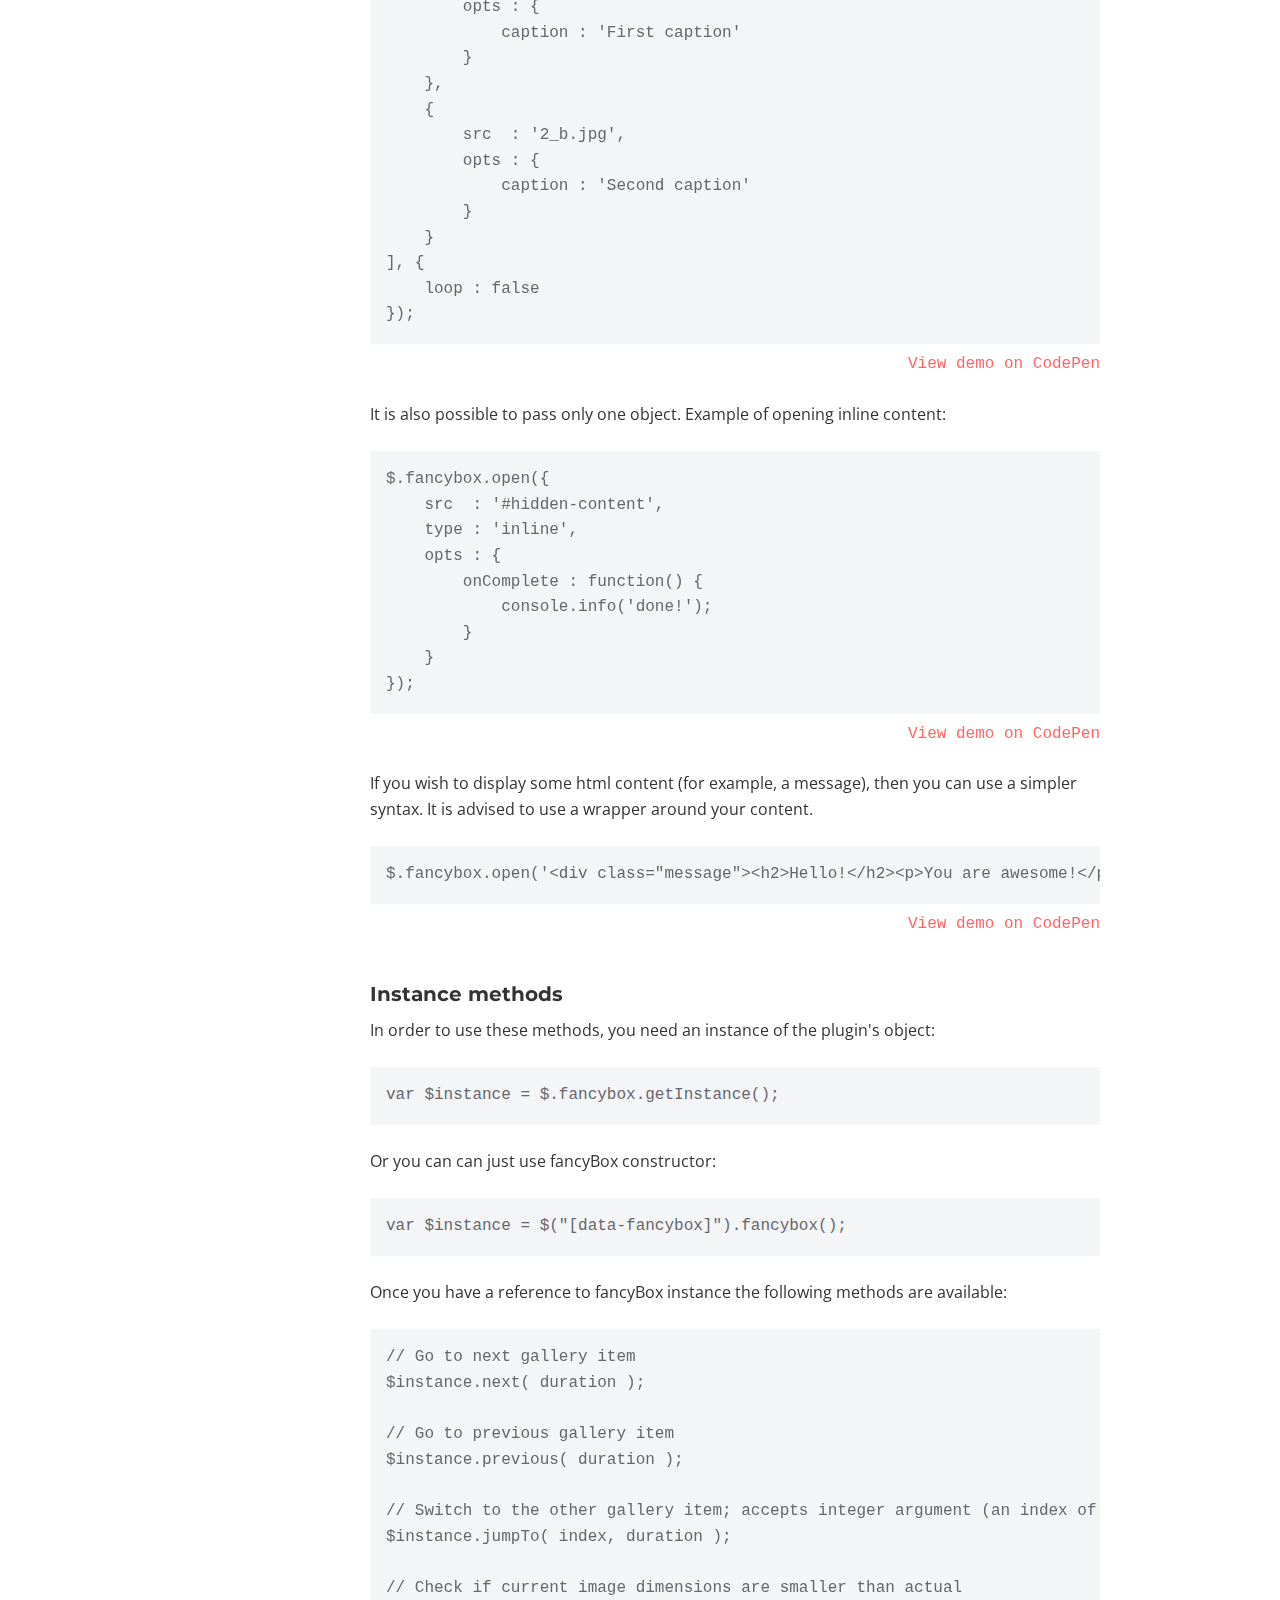
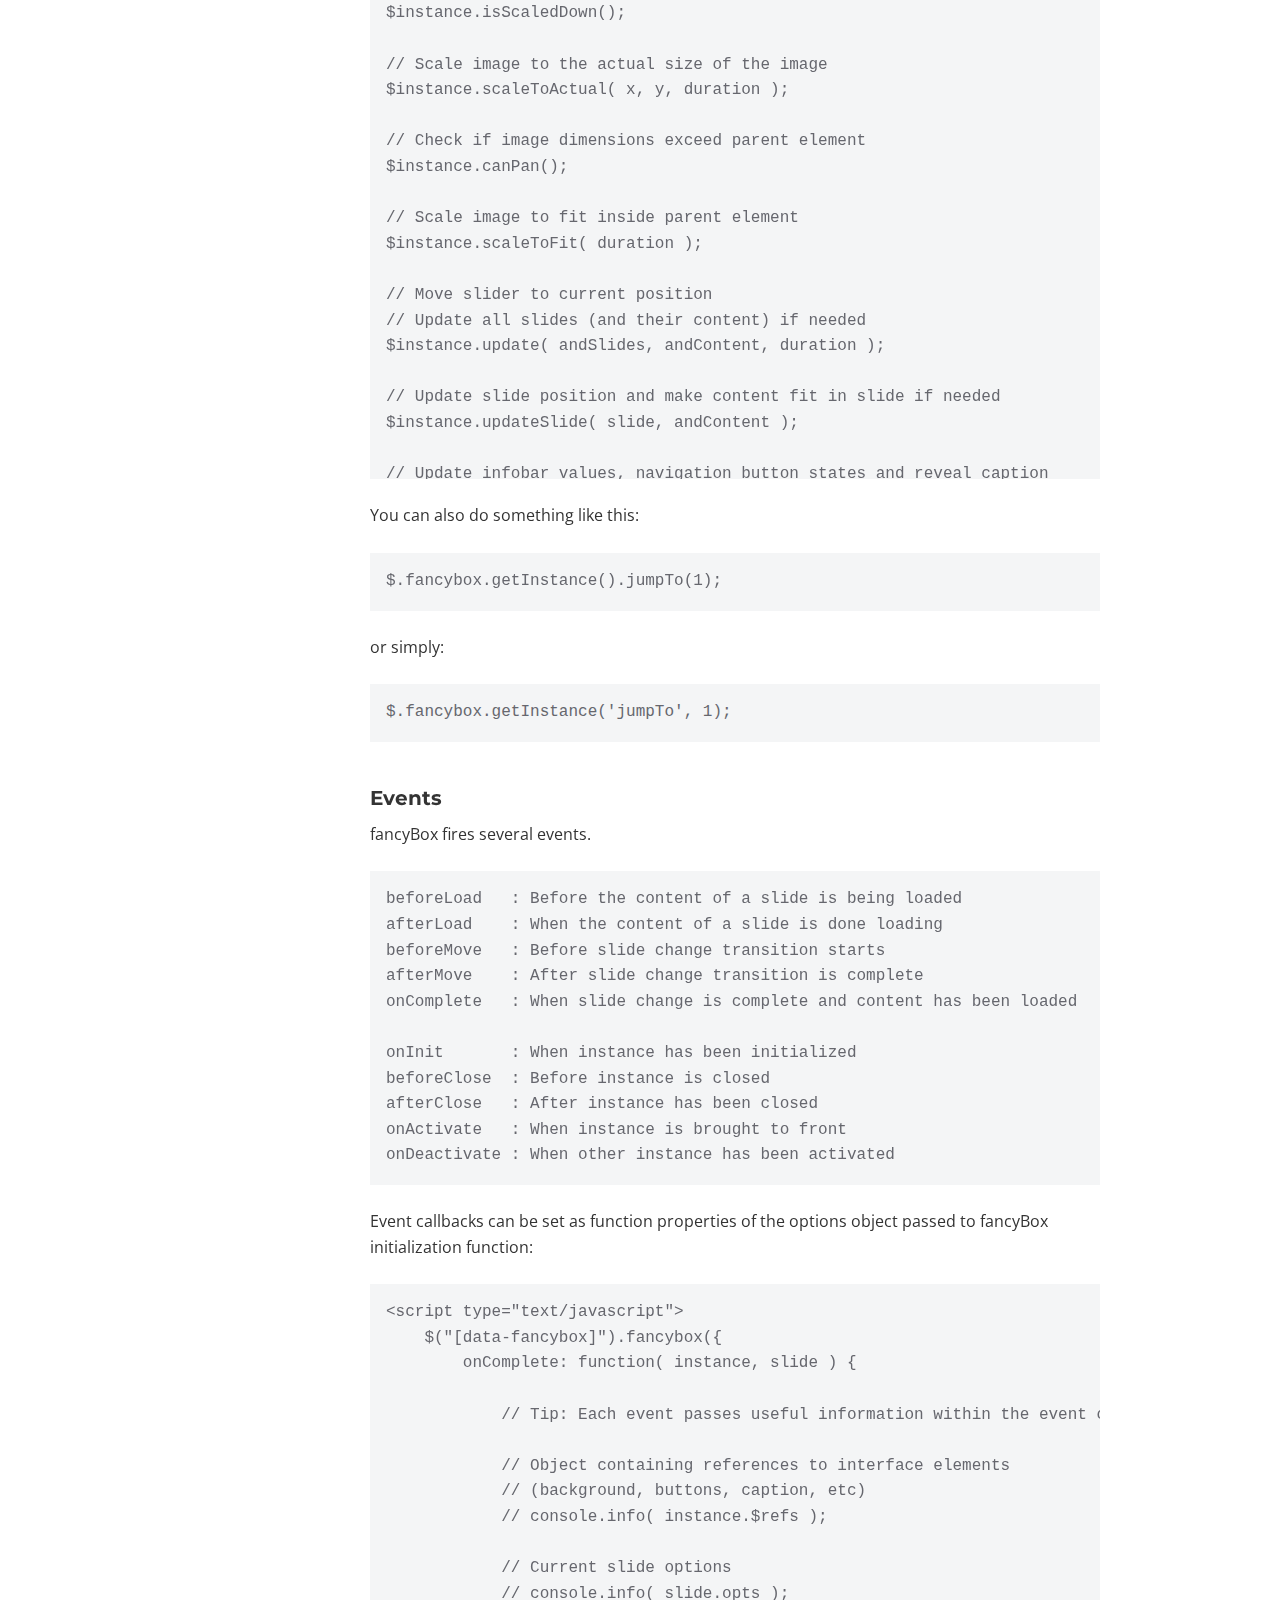
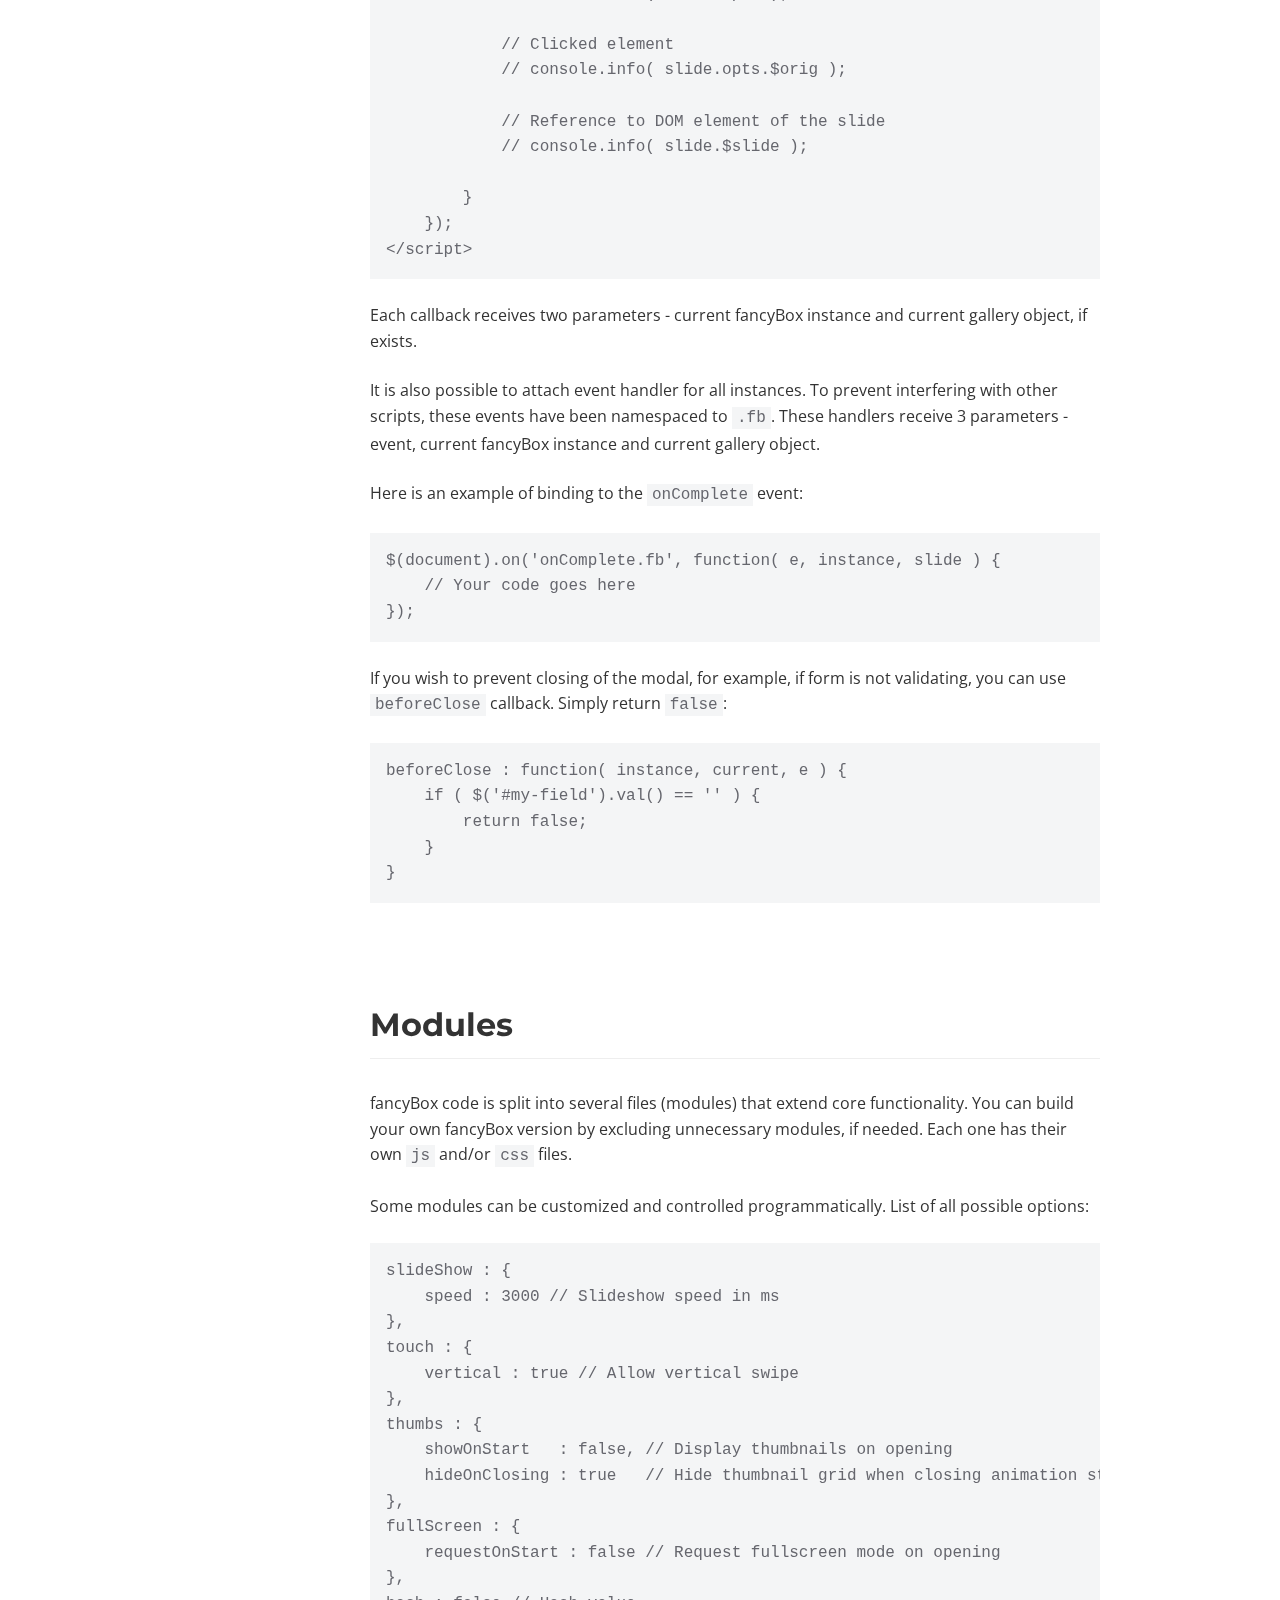
<file: js/docs/index.html>
<!doctype html>
<html>
<head>
	<title>fancyBox - touch enabled, responsive and fully customizable lightbox script</title>

	<meta name="viewport" content="user-scalable=no, width=device-width, initial-scale=1.0, maximum-scale=1.0">
	<meta content="text/html;charset=utf-8" http-equiv="Content-Type">

	<link href="https://fonts.googleapis.com/css?family=Montserrat:400,700|Open+Sans:400,700" rel="stylesheet" />

	<script src="//code.jquery.com/jquery-3.1.1.min.js"></script>

	<style>
		/* Reset */

		html, body, div, span, applet, object, iframe, h1, h2, h3, h4, h5, h6, p, blockquote, pre, a, abbr, acronym, address, big, cite, code, del, dfn, em, img, ins, kbd, q, s, samp, small, strike, strong, sub, sup, tt, var, b, u, i, center, dl, dt, dd, ol, ul, li, fieldset, form, label, legend, table, caption, tbody, tfoot, thead, tr, th, td, article, aside, canvas, details, embed, figure, figcaption, footer, header, hgroup, menu, nav, output, ruby, section, summary, time, mark, audio, video {
			margin: 0;
			padding: 0;
			border: 0;
			font-size: 100%;
			font: inherit;
			vertical-align: baseline;
		}

		html {
		 	box-sizing: border-box;
		}

		*, *:before, *:after {
		 	box-sizing: inherit;
		}

		article, aside, details, figcaption, figure, footer, header, hgroup, menu, nav, section {
			display: block;
		}

		table {
			border-collapse: collapse;
			border-spacing: 0;
		}

		/* Common styling */

		body {
			-webkit-text-size-adjust: none;
			font-family: 'Open Sans', 'Helvetica Neue', Helvetica, Arial, sans-serif;
			font-size: 16px;
			line-height: 1.6;
			color: #333;
		}

		h1, h2, h3 {
			font-family: 'Montserrat', 'Helvetica Neue', Helvetica, Arial, sans-serif;
			font-weight: 700;
			color: #333;
		}

		a {
			color: #FF6666;
			text-decoration: none;
		}

		a:hover {
			text-decoration: underline;
		}

		a.active {
			font-weight: bold;
		}

		h1, h2, h3 {
		    font-family: 'Montserrat', sans-serif;
		    font-weight: 700;
		    color: #333;
		}

		h1 {
			font-size: 2.5em;
			font-weight: bold;
			letter-spacing: -1px;
		}

		h1 a:hover {
			text-decoration: none;
		}

		h2 {
			margin: 3em 0 1em 0;
			padding-bottom: 0.25em;
			font-size: 2em;
			border-bottom: 1px solid #eee;
		}

		h2:first-of-type {
			margin-top: 0;
		}

		h3 {
			margin-top: 2em;
			font-size: 1.25em;
		}

		b {
			font-weight: 700;
		}

		p {
			margin: 0.5em 0 1.5em 0;
		}

		p:last-child {
			margin-bottom: 0;
		}

		ul {
		    padding-left: 2em;
		    margin: 0.5em 0 1.5em 0;
		}

		pre, code, .demo {
			font-family: Consolas,"Liberation Mono",Courier,monospace;
		}

		pre, code {
			background: #F4F5F6;
			color: #66676E;
		}

		pre {
			padding: 1em;
			margin-bottom: 1.5em;
			overflow: auto;
			max-height: calc(100vh - 150px);
			-moz-tab-size: 4;
			tab-size: 4;
		}

		code {
			padding: 2px 5px;
		}

		pre code {
			padding: 0;
		}

		.demo {
			margin-top: -1em;
			text-align: right;
		}


		/* Layout */

		header {
			position: relative;
			padding: 6em 0 6em 0;
			margin-bottom: 3em;
			background: #FF6666;
			color: #fff;
			text-align: right;
		}

		header:before {
			content: '';
			position: absolute;
			left: 0;
			right: 0;
			top: 100%;
			height: 500px;
			background: #fff;
			-webkit-transform-origin: right;
			    -ms-transform-origin: right;
			       transform-origin: right;
			-webkit-transform: skewY(2deg);
			    -ms-transform: skewY(2deg);
			        transform: skewY(2deg);
		}

		.content {
			position: relative;
			max-width: 1020px;
			margin: 0 auto;
			padding: 0 50px;
		}

		section .content {
			padding-left: 240px;
		}

		footer .content {
			padding: 6em 50px 3em 240px;
		}

		aside {
			position: absolute;
			top: 0;
			left : 50px;
			width: 200px;
		}

		/* Header */

		header h1, header h1 a {
			color: #fff;
		}

		header ul {
			margin: 0;
			padding: 0;
			list-style: none;
		}

		header ul li {
			display: inline-block;
			margin-right: 0.5em;
		}

		header ul li a {
			font-size: 1.125em;
			color: #fff;
		}

		/* Sidebar */

		aside ul {
			position: relative;;
			top: 0;
			list-style: none;
			padding: 1.5em 0;
			margin: 0;
		}

		aside ul ul {
			padding: 0 0 0.5em 1.5em;
			font-size: 90%;
		}

		@media all and (max-width: 800px) {

			aside {
				position: relative;
				left: 0;
			}

			.content {
				padding: 0 25px;
			}

			section .content,
			footer .content {
				padding-left: 25px;
			}

		}

	</style>
</head>
<body>

	<header>
		<div class="content">
			<h1><a href="http://fancyapps.com/fancybox/3/">fancyBox3</a> Documentation</h1>

			<ul>
				<li><a href="http://fancyapps.com/fancybox/3/">Homepage</a></li>
				<li><a href="http://fancyapps.com/fancybox/3/docs/">Documentation</a></li>
				<li><a href="http://fancyapps.com/store/">Store</a></li>
				<li><a href="https://github.com/fancyapps/fancybox">Github</a></li>
			</ul>
		</div>
	</header>

	<section>
		<div class="content">

			<aside>
				<ul class="sticky">
					<li><a href="#setup">Setup</a></li>
					<li><a href="#usage">How to Use</a></li>
					<li>
						<a href="#media_types">Media types</a>

						<ul>
							<li><a href="#images">Images</a></li>
							<li><a href="#inline">Inline</a></li>
							<li><a href="#ajax">Ajax</a></li>
							<li><a href="#iframe">Iframe</a></li>
						</ul>
					</li>
					<li><a href="#embedding">Embedding</a></li>
					<li><a href="#options">Options</a></li>
					<li><a href="#api">Api</a></li>
					<li><a href="#modules">Modules</a></li>
					<li><a href="#faq">FAQ</a></li>
				</ul>
			</aside>

<!--

	Setup
	=====

-->
			<h2 id="setup">Setup</h2>

			<p>
				You can install fancyBox by linking <code>.css</code> and <code>.js</code> to your html file.

				Make sure you also load the jQuery library.
				Below is a basic HTML template to use as an example:
			</p>

			<pre>&lt;!DOCTYPE html&gt;
&lt;html&gt;
&lt;head&gt;
	&lt;meta charset=&quot;utf-8&quot;&gt;
	&lt;title&gt;My page&lt;/title&gt;

	&lt;!-- CSS --&gt;
	&lt;link rel=&quot;stylesheet&quot; type=&quot;text/css&quot; href=&quot;jquery.fancybox.min.css&quot;&gt;
&lt;/head&gt;
&lt;body&gt;

	&lt;!-- Your HTML content goes here --&gt;

	&lt;!-- JS --&gt;
	&lt;script src=&quot;//code.jquery.com/jquery-3.1.1.min.js&quot;&gt;&lt;/script&gt;
	&lt;script src=&quot;jquery.fancybox.min.js&quot;&gt;&lt;/script&gt;
&lt;/body&gt;
&lt;/html&gt;
</pre>

			<p><b>Tips</b>:</p>

			<ul>
				<li>Make sure you add the jQuery library first</li>
				<li>If you already have jQuery on your page, you shouldn't include it second time</li>
				<li>Do not include both fancybox.js and fancybox.min.js files</li>
			</ul>

			<h3>Downloading using Bower</h3>

			<p>
				You can install the latest version of fancyBox with the command:
			</p>


			<pre><code>bower install fancybox</code></pre>

			<p>
				This will install fancyBox to Bower's install directory, the default being <code>bower_components</code>. <br />
				Within <code>bower_components/fancybox/dist/</code> you will find an uncompressed release and a compressed release.
			</p>

			<h3>Using jQuery with a CDN</h3>
			
			<p>
				CDNJS CDN also host compressed and uncompressed versions of fancyBox - <br />
				<a href="https://cdnjs.com/libraries/fancybox/" target="_blank">https://cdnjs.com/libraries/fancybox/</a>

			</p>
<!--

	How To Use
	==========

-->
			<h2 id="usage">How to Use</h2>

			<p>
				There are a few ways you can use fancyBox.
			</p>


			<h3>Initialize with data attributes</h3>

			<p>
				The most basic way to use fancyBox is by adding the <code>data-fancybox</code> attribute to a link.
				A caption can be added using the <code>data-caption</code> attribute. Example:
			</p>

			<pre>&lt;a href="image.jpg" data-fancybox data-caption="My caption"&gt;
	&lt;img src="thumbnail.jpg" alt="" /&gt;
&lt;/a&gt;</pre>

			<p>
				If you have a group of items, you can use the same attribute <code>data-fancybox</code> value for each of them to create a gallery.
				Each group should have a unique value:
			</p>

			<pre>&lt;a href="image_1.jpg" data-fancybox="group" data-caption="Caption #1"&gt;
	&lt;img src="thumbnail_1.jpg" alt="" /&gt;
&lt;/a&gt;

&lt;a href="image_2.jpg" data-fancybox="group" data-caption="Caption #2"&gt;
	&lt;img src="thumbnail_2.jpg" alt="" /&gt;
&lt;/a&gt;
</pre>

			<p>
				<b>Tip</b>:

				fancyBox attempts to automatically detect the type of content based on the given url.

				If it cannot be detected, the type can also be set manually using <code>data-type</code> attribute:

				<pre>&lt;a href="images.php?id=123" data-type="image" data-caption="Caption"&gt;
	Show image
&lt;/a&gt;</pre>
			</p>



			<h3>Initialize with JavaScript</h3>

			<p>
				To bind fancyBox events on any element, select with a jQuery selector and call the <code>fancybox</code> method:
			</p>

			<pre><code>&lt;script type=&quot;text/javascript&quot;&gt;
	$(&quot;[data-fancybox]&quot;).fancybox({
		// Options will go here
	});
&lt;/script&gt;</code></pre>


			<h3>Manual calling of fancyBox</h3>

			<p>
				fancyBox can be activated at any point within Javascript and therefore does not necessarily need a trigger element.

				Example of displaying a simple message:
			</p>

			<pre><code>$.fancybox.open('&lt;div class=&quot;message&quot;&gt;&lt;h2&gt;Hello!&lt;/h2&gt;&lt;p&gt;You are awesome!&lt;/p&gt;&lt;/div&gt;');</code></pre>

			<p>
				See <a href="#api">API section</a> for more information.
			</p>

<!--

	Examples
	=========

-->
			<h2 id="media_types">Media types</h2>


			<h3 id="images">Images</h3>

			<p>
				The standard way of using fancyBox is with a number of thumbnail images that link to larger images:
			</p>

			<pre><code>&lt;a href="image.jpg" data-fancybox="images" data-caption="My caption"&gt;
	&lt;img src="thumbnail.jpg" alt="" /&gt;
&lt;/a&gt;</code></pre>

			<p class="demo">
				<a href="http://codepen.io/fancyapps/pen/jyEGGG/?editors=1000" target="_blank">View demo on CodePen</a>
			</p>

			<p>
				By default, fancyBox fully preloads an image before displaying it.
				You can choose to display the image right away.
				It will render and show the full size image while the data is being received.
				To do so, some attributes are necessary:
			</p>

			<ul>
				<li><code>data-width</code>  - the real width of the image</li>
				<li><code>data-height</code> - the real height of the image</li>
			</ul>

			<pre><code>&lt;a href=&quot;image.jpg&quot; data-fancybox=&quot;images&quot; data-width=&quot;2048&quot; data-height=&quot;1365&quot;&gt;
    &lt;img src=&quot;thumbnail.jpg&quot; /&gt;
&lt;/a&gt;</code></pre>
			<p class="demo">
				<a href="http://codepen.io/fancyapps/pen/wgBrXd?editors=1000" target="_blank">View demo on CodePen</a>
			</p>

			<p>
				fancyBox supports "scrset" so I can display different images based on viewport width. You can use this to improve download times for mobile users and over time save bandwidth.
				Example:
			</p>

			<pre><code>&lt;a href=&quot;medium.jpg&quot; data-fancybox=&quot;images&quot; data-srcset=&quot;large.jpg 1600w, medium.jpg 1200w, small.jpg 640w&quot;&gt;
	&lt;img src=&quot;thumbnail.jpg&quot; /&gt;
&lt;/a&gt;</code></pre>
			<p class="demo">
				<a href="https://codepen.io/fancyapps/pen/bqbpbO?editors=1000" target="_blank">View demo on CodePen</a>
			</p>

			<p>
				It is also possible to protect images from downloading by right-click.
				While this does not protect from truly determined users, it should discourage the vast majority from ripping off your files.
			</p>

			<pre><code>$('[data-fancybox]').fancybox({
	image : {
		protect: true
	}
});</code></pre>
			<p class="demo">
				<a href="http://codepen.io/fancyapps/pen/RKKqLx?editors=1010" target="_blank">View demo on CodePen</a>
			</p>


			<h3 id="inline">Inline</h3>

			<p>
				For your Inline HTML you have to place a DIV Container into the content of the page:
			</p>

			<pre><code>&lt;div style=&quot;display: none;&quot; id=&quot;hidden-content&quot;&gt;
	&lt;h2&gt;Hello&lt;/h2&gt;
	&lt;p&gt;You are awesome.&lt;/p&gt;
&lt;/div&gt;</code></pre>

			<p>
				And then simply create a link using <code>data-src</code> attribute that matches CSS id selector of the element you want to open (<code>#hidden-content</code> in this example):
			</p>

			<pre><code>&lt;a data-fancybox data-src=&quot;#hidden-content&quot; href=&quot;javascript:;&quot;&gt;
	Hidden div
&lt;/a&gt;</code></pre>
			<p class="demo">
				<a href="http://codepen.io/fancyapps/pen/MJYOOd?editors=1000" target="_blank">View demo on CodePen</a>
			</p>

			<h3 id="ajax">Ajax</h3>

			<p>
				To load content via AJAX, you need to add a <code>data-type="ajax"</code> attribute to your link:
			</p>

			<pre><code>&lt;a data-fancybox data-type=&quot;ajax&quot; data-src=&quot;my_page.com/path/to/ajax/&quot; href=&quot;javascript:;&quot;&gt;
	AJAX content
&lt;/a&gt;</code></pre>
			<p class="demo">
				<a href="http://codepen.io/fancyapps/pen/JEoOvK?editors=1100" target="_blank">View demo on CodePen</a>
			</p>

			<p>
				Additionally it is possible to define a selector with the <code>data-selector</code> attribute to show only a part of the response. The selector can be any string, that is a valid jQuery selector:
			</p>

			<pre><code>&lt;a data-fancybox data-type=&quot;ajax&quot; data-src=&quot;my_page.com/path/to/ajax/&quot; data-selector=&quot;#two&quot; href=&quot;javascript:;&quot;&gt;
	AJAX content
&lt;/a&gt;
</code></pre>
			<p class="demo">
				<a href="http://codepen.io/fancyapps/pen/MJwWKz?editors=1100" target="_blank">View demo on CodePen</a>
			</p>

			<h3 id="iframe">Iframe</h3>

			<p>
				If the content can be shown on a page, and placement in an iframe is not blocked by script or security configuration of that page,
				it can be presented in a fancyBox:
			</p>

			<pre><code>&lt;a data-fancybox data-src=&quot;http://codepen.io/fancyapps/full/jyEGGG/&quot; href=&quot;javascript:;&quot;&gt;
	Webpage
&lt;/a&gt;

&lt;a data-fancybox data-src=&quot;http://www.adobe.com/content/dam/Adobe/en/devnet/acrobat/pdfs/pdf_open_parameters.pdf&quot; href=&quot;javascript:;&quot;&gt;
	Sample PDF
&lt;/a&gt;
</code></pre>
			<p class="demo">
				<a href="http://codepen.io/fancyapps/pen/BpymvO?editors=1000" target="_blank">View demo on CodePen</a>
			</p>


			<p>
				To access and control fancyBox in parent window from inside an iframe:
			</p>

			<pre><code>// Adjust iframe height according to the contents
parent.jQuery.fancybox.getInstance().update();

// Close current fancyBox instance
parent.jQuery.fancybox.getInstance().close();</code></pre>


			<p>
				Iframe dimensions can be controlled by CSS:
			</p>

			<pre><code>.fancybox-slide--iframe .fancybox-content {
	width  : 800px;
	height : 600px;
	max-width  : 80%;
	max-height : 80%;
	margin: 0;
}</code></pre>


			<p>
				These CSS rules can be overridden by JS, if needed:
			</p>

			<pre><code>$(&quot;[data-fancybox]&quot;).fancybox({
	iframe : {
		css : {
			width : '600px'
		}
	}
});</code></pre>


			<p>
				If you have not disabled iframe preloading (using an "preload" option), then the script will atempt to
				calculate content dimensions and will adjust width/height of iframe to fit with content in it.
				Keep in mind, that due to <a href="https://en.wikipedia.org/wiki/Same-origin_policy" target="_blank">same origin policy</a>,
				there are some limitations.
			</p>

<!--

	Embedding
	=======

-->
			<h2 id="embedding">Embedding</h2>

			<p>
				Supported sites can be used with fancyBox by just providing the page URL:
			</p>

			<pre><code>&lt;a data-fancybox href="https://www.youtube.com/watch?v=_sI_Ps7JSEk"&gt;
  YouTube video
&lt;/a&gt;

&lt;a data-fancybox href="https://vimeo.com/191947042"&gt;
  Vimeo video
&lt;/a&gt;

&lt;a data-fancybox href=&quot;https://www.google.com/maps/place/Googleplex/@37.4220041,-122.0833494,17z/data=!4m5!3m4!1s0x0:0x6c296c66619367e0!8m2!3d37.4219998!4d-122.0840572&quot;&gt;
	Google Map
&lt;/a&gt;

&lt;a data-fancybox href=&quot;https://www.instagram.com/p/BNXYW8-goPI/?taken-by=jamesrelfdyer&quot; data-caption=&quot;&lt;span title=&amp;quot;Edited&amp;quot;&gt;balloon rides at dawn ✨🎈&lt;br&gt;was such a magical experience floating over napa valley as the golden light hit the hills.&lt;br&gt;&lt;a href=&amp;quot;https://www.instagram.com/jamesrelfdyer/&amp;quot;&gt;@jamesrelfdyer&lt;/a&gt;&lt;/span&gt;&quot;&gt;
	Instagram photo
&lt;/a&gt;</code></pre>
			<p class="demo">
				<a href="http://codepen.io/fancyapps/pen/LxEOwL?editors=1000" target="_blank">View demo on CodePen</a>
			</p>

			<h3>Video dimensions</h3>

			<p>
				Resize video display with the following CSS:
			</p>

			<pre><code>.fancybox-slide--video .fancybox-content {
	width  : 800px;
	height : 600px;
	max-width  : 80%;
	max-height : 80%;
}</code></pre>
			<p class="demo">
				<a href="http://codepen.io/fancyapps/pen/PWZrzw?editors=1100" target="_blank">View demo on CodePen</a>
			</p>

			<p>
				Obviously, you can choose any size you like, any combination with <code>min</code>/<code>max</code> values.
				<br />
				Aspect ratio lock for videos is not implemented yet, but if you wish, <a href="http://codepen.io/fancyapps/pen/dNzaQq?editors=1010" target="_blank">you can use this snippet</a>.
			</p>



			<h3>Video parameters</h3>

			<p>
				Controlling a video via URL parameters:
			</p>

			<pre><code>&lt;a data-fancybox href=&quot;https://www.youtube.com/watch?v=_sI_Ps7JSEk&amp;amp;autoplay=1&amp;amp;rel=0&amp;amp;controls=0&amp;amp;showinfo=0&quot;&gt;
  YouTube video - hide controls and info
&lt;/a&gt;

&lt;a data-fancybox href=&quot;https://vimeo.com/191947042?color=f00&quot;&gt;
  Vimeo video - custom color
&lt;/a&gt;</code></pre>
			<p class="demo">
				<a href="http://codepen.io/fancyapps/pen/mRVNyO?editors=1000" target="_blank">View demo on CodePen</a>
			</p>


			<p>
				Via JavaScript:
			</p>

			<pre><code>$('[data-fancybox]').fancybox({
	youtube : {
		controls : 0,
		showinfo : 0
	},
	vimeo : {
		color : 'f00'
	}
});</code></pre>
			<p class="demo">
				<a href="http://codepen.io/fancyapps/pen/Qdyeyr?editors=1010" target="_blank">View demo on CodePen</a>
			</p>

<!--

	Options
	=======

-->
			<h2 id="options">Options</h2>

			<p>
				Available options listed below.
			</p>

			<pre>defaults = {

	// Animation duration in ms
	speed : 330,

	// Enable infinite gallery navigation
	loop : true,

	// Should zoom animation change opacity, too
	// If opacity is 'auto', then fade-out if image and thumbnail have different aspect ratios
	opacity : 'auto',

	// Space around image, ignored if zoomed-in or viewport smaller than 800px
	margin : [44, 0],

	// Horizontal space between slides
	gutter : 30,

	// Should display toolbars
	infobar : true,
	buttons : true,

	// What buttons should appear in the toolbar
	slideShow  : true,
	fullScreen : true,
	thumbs     : true,
	closeBtn   : true,

	// Should apply small close button at top right corner of the content
	// If 'auto' - will be set for content having type 'html', 'inline' or 'ajax'
	smallBtn : 'auto',

	image : {

		// Wait for images to load before displaying
		// Requires predefined image dimensions
		// If 'auto' - will zoom in thumbnail if 'width' and 'height' attributes are found
		preload : &quot;auto&quot;,

		// Protect an image from downloading by right-click
		protect : false

	},

	ajax : {

		// Object containing settings for ajax request
		settings : {

			// This helps to indicate that request comes from the modal
			// Feel free to change naming
			data : {
				fancybox : true
			}
		}

	},

	iframe : {

		// Iframe template
		tpl : '&lt;iframe id=&quot;fancybox-frame{rnd}&quot; name=&quot;fancybox-frame{rnd}&quot; class=&quot;fancybox-iframe&quot; frameborder=&quot;0&quot; vspace=&quot;0&quot; hspace=&quot;0&quot; webkitAllowFullScreen mozallowfullscreen allowFullScreen allowtransparency=&quot;true&quot; src=&quot;&quot;&gt;&lt;/iframe&gt;',

		// Preload iframe before displaying it
		// This allows to calculate iframe content width and height
		// (note: Due to &quot;Same Origin Policy&quot;, you can't get cross domain data).
		preload : true,

		// Scrolling attribute for iframe tag
		scrolling : 'no',

		// Custom CSS styling for iframe wrapping element
		css : {}

	},

	// Custom CSS class for layout
	baseClass : '',

	// Custom CSS class for slide element
	slideClass : '',

	// Base template for layout
	baseTpl	: '&lt;div class=&quot;fancybox-container&quot; role=&quot;dialog&quot; tabindex=&quot;-1&quot;&gt;' +
			'&lt;div class=&quot;fancybox-bg&quot;&gt;&lt;/div&gt;' +
			'&lt;div class=&quot;fancybox-controls&quot;&gt;' +
				'&lt;div class=&quot;fancybox-infobar&quot;&gt;' +
					'&lt;button data-fancybox-previous class=&quot;fancybox-button fancybox-button--left&quot; title=&quot;Previous&quot;&gt;&lt;/button&gt;' +
					'&lt;div class=&quot;fancybox-infobar__body&quot;&gt;' +
						'&lt;span class=&quot;js-fancybox-index&quot;&gt;&lt;/span&gt;&amp;nbsp;/&amp;nbsp;&lt;span class=&quot;js-fancybox-count&quot;&gt;&lt;/span&gt;' +
					'&lt;/div&gt;' +
					'&lt;button data-fancybox-next class=&quot;fancybox-button fancybox-button--right&quot; title=&quot;Next&quot;&gt;&lt;/button&gt;' +
				'&lt;/div&gt;' +
				'&lt;div class=&quot;fancybox-buttons&quot;&gt;' +
					'&lt;button data-fancybox-close class=&quot;fancybox-button fancybox-button--close&quot; title=&quot;Close (Esc)&quot;&gt;&lt;/button&gt;' +
				'&lt;/div&gt;' +
			'&lt;/div&gt;' +
			'&lt;div class=&quot;fancybox-slider-wrap&quot;&gt;' +
				'&lt;div class=&quot;fancybox-slider&quot;&gt;&lt;/div&gt;' +
			'&lt;/div&gt;' +
			'&lt;div class=&quot;fancybox-caption-wrap&quot;&gt;&lt;div class=&quot;fancybox-caption&quot;&gt;&lt;/div&gt;&lt;/div&gt;' +
		'&lt;/div&gt;',

	// Loading indicator template
	spinnerTpl : '&lt;div class=&quot;fancybox-loading&quot;&gt;&lt;/div&gt;',

	// Error message template
	errorTpl : '&lt;div class=&quot;fancybox-error&quot;&gt;&lt;p&gt;The requested content cannot be loaded. &lt;br /&gt; Please try again later.&lt;p&gt;&lt;/div&gt;',

	// This will be appended to html content, if &quot;smallBtn&quot; option is not set to false
	closeTpl : '&lt;button data-fancybox-close class=&quot;fancybox-close-small&quot;&gt;&lt;/button&gt;',

	// Container is injected into this element
	parentEl : 'body',

	// Enable gestures (tap, zoom, pan and pinch)
	touch : true,

	// Enable keyboard navigation
	keyboard : true,

	// Try to focus on first focusable element after opening
	focus : true,

	// Close when clicked outside of the content
	closeClickOutside : true,

	// Callbacks; See Documentation/API/Events for description and samples
	beforeLoad	 : $.noop,
	afterLoad    : $.noop,
	beforeMove 	 : $.noop,
	afterMove    : $.noop,
	onComplete	 : $.noop,

	onInit       : $.noop,
	beforeClose	 : $.noop,
	afterClose	 : $.noop,
	onActivate   : $.noop,
	onDeactivate : $.noop
}
</pre>


				<p>
					Set instance options by passing a valid object to <code>fancybox()</code> method:
				</p>

				<pre><code>$(&quot;[data-fancybox]&quot;).fancybox({
	image : {
		protect : true
	}
});</code></pre>


				<p>
					Plugin options / defaults are exposed in <code>$.fancybox.defaults</code> namespace so you can easily adjust them globally:

				</p>

				<pre><code>$.fancybox.defaults.speed = 600;</code></pre>

				<p>
					Custom options for each element individually can be set by adding a <code>data-options</code>
					attribute to the element.

					This attribute should contain the properly formatted JSON object:
				</p>

				<pre><code>&lt;a data-fancybox data-options='{&quot;caption&quot; : &quot;My caption&quot;, &quot;src : &quot;iframe.html&quot;}' href=&quot;javascript:;&quot;&gt;
	Open external page using iframe
&lt;/a&gt;</code></pre>



<!--

API
===

-->
				<h2 id="api">API</h2>

				<p>
					The fancyBox API offers a couple of methods to control fancyBox.

					This gives you the ability to extend the plugin and to integrate it with other web application components.
				</p>

				<h3 id="core_methods">Core methods</h3>

				<p>
					Core methods are methods which affect/handle instances:
				</p>


				<pre><code>// Close only the currently active or all fancyBox instances
$.fancybox.close( all );

// Open the fancyBox right away
$.fancybox.open( items, opts, index );
</code></pre>


				<p>
					When calling fancyBox manually, each group item should follow this pattern:
				</p>

				<pre><code>{
	src  : '' // Source of the content
	type : '' // Content type: image|inline|ajax|iframe|html (optional)
	opts : {} // Object containing item options (optional)
}
</code></pre>


				<p>
					Example of opening image gallery:
				</p>

				<pre><code>$.fancybox.open([
	{
		src  : '1_b.jpg',
		opts : {
			caption : 'First caption'
		}
	},
	{
		src  : '2_b.jpg',
		opts : {
			caption : 'Second caption'
		}
	}
], {
	loop : false
});</code></pre>
				<p class="demo">
					<a href="http://codepen.io/fancyapps/pen/wgZXzz?editors=1010" target="_blank">View demo on CodePen</a>
				</p>

				<p>
					It is also possible to pass only one object. Example of opening inline content:
				</p>

				<pre><code>$.fancybox.open({
	src  : '#hidden-content',
	type : 'inline',
	opts : {
		onComplete : function() {
			console.info('done!');
		}
	}
});
</code></pre>
				<p class="demo">
					<a href="http://codepen.io/fancyapps/pen/JEVLgN?editors=1010" target="_blank">View demo on CodePen</a>
				</p>

				<p>
					If you wish to display some html content (for example, a message), then you can use a simpler syntax.
					It is advised to use a wrapper around your content.
				</p>

				<pre><code>$.fancybox.open('&lt;div class=&quot;message&quot;&gt;&lt;h2&gt;Hello!&lt;/h2&gt;&lt;p&gt;You are awesome!&lt;/p&gt;&lt;/div&gt;');</code></pre>
				<p class="demo">
					<a href="http://codepen.io/fancyapps/pen/VPNBaK" target="_blank">View demo on CodePen</a>
				</p>



				<h3 id="instance_methods">Instance methods</h3>

				<p>
					In order to use these methods, you need an instance of the plugin's object:
				</p>

				<pre><code>var $instance = $.fancybox.getInstance();</code></pre>

				<p>
					Or you can can just use fancyBox constructor:
				</p>

				<pre><code>var $instance = $(&quot;[data-fancybox]&quot;).fancybox();</code></pre>

				<p>
					Once you have a reference to fancyBox instance the following methods are available:
				</p>


				<pre><code>// Go to next gallery item
$instance.next( duration );

// Go to previous gallery item
$instance.previous( duration );

// Switch to the other gallery item; accepts integer argument (an index of the desired item)
$instance.jumpTo( index, duration );

// Check if current image dimensions are smaller than actual
$instance.isScaledDown();

// Scale image to the actual size of the image
$instance.scaleToActual( x, y, duration );

// Check if image dimensions exceed parent element
$instance.canPan();

// Scale image to fit inside parent element
$instance.scaleToFit( duration );

// Move slider to current position
// Update all slides (and their content) if needed
$instance.update( andSlides, andContent, duration );

// Update slide position and make content fit in slide if needed
$instance.updateSlide( slide, andContent );

// Update infobar values, navigation button states and reveal caption
$instance.updateControls( force );

// Load custom content into the slide
$instance.setContent( slide, content );

// Try to find and focus on the first focusable element
$instance.focus();

// Activates current instance, brings it to the front
$instance.activate();

// Close instance
$instance.close();
</code></pre>


				<p>
					You can also do something like this:
				</p>

				<pre><code>$.fancybox.getInstance().jumpTo(1);</code></pre>

				<p>
					or simply:
				</p>

				<pre><code>$.fancybox.getInstance('jumpTo', 1);</code></pre>




				<h3 id="events">Events</h3>

				<p>
					fancyBox fires several events.
				</p>

				<pre><code>beforeLoad	 : Before the content of a slide is being loaded
afterLoad    : When the content of a slide is done loading
beforeMove 	 : Before slide change transition starts
afterMove    : After slide change transition is complete
onComplete	 : When slide change is complete and content has been loaded

onInit	 	 : When instance has been initialized
beforeClose	 : Before instance is closed
afterClose	 : After instance has been closed
onActivate   : When instance is brought to front
onDeactivate : When other instance has been activated
</code></pre>


				<p>
					Event callbacks can be set as function properties of the options object passed to fancyBox initialization function:
				</p>

				<pre><code>&lt;script type=&quot;text/javascript&quot;&gt;
	$(&quot;[data-fancybox]&quot;).fancybox({
		onComplete: function( instance, slide ) {

			// Tip: Each event passes useful information within the event object:

			// Object containing references to interface elements
			// (background, buttons, caption, etc)
			// console.info( instance.$refs );

			// Current slide options
			// console.info( slide.opts );

			// Clicked element
			// console.info( slide.opts.$orig );

			// Reference to DOM element of the slide
			// console.info( slide.$slide );

		}
	});
&lt;/script&gt;</code></pre>

				<p>
					Each callback receives two parameters - current fancyBox instance and current gallery object, if exists.
				</p>

				<p>
					It is also possible to attach event handler for all instances.
					To prevent interfering with other scripts, these events have been namespaced to <code>.fb</code>.
					These handlers receive 3 parameters - event, current fancyBox instance and current gallery object.
				</p>
				<p>
					Here is an example of binding to the <code>onComplete</code> event:
				</p>

				<pre><code>$(document).on('onComplete.fb', function( e, instance, slide ) {
	// Your code goes here
});</code></pre>


				<p>
					If you wish to prevent closing of the modal, for example, if form is not validating, you can use <code>beforeClose</code>
					callback. Simply return <code>false</code>:
				</p>

				<pre><code>beforeClose : function( instance, current, e ) {
	if ( $('#my-field').val() == '' ) {
		return false;
	}
}
</code></pre>

				<h2 id="modules">Modules</h2>

				<p>
					fancyBox code is split into several files (modules) that extend core functionality.
					You can build your own fancyBox version by excluding unnecessary modules, if needed.
					Each one has their own <code>js</code> and/or <code>css</code> files.
				</p>

				<p>
					Some modules can be customized and controlled programmatically.
					List of all possible options:
				</p>

				<pre><code>slideShow : {
	speed : 3000 // Slideshow speed in ms
},
touch : {
	vertical : true // Allow vertical swipe
},
thumbs : {
	showOnStart   : false, // Display thumbnails on opening
	hideOnClosing : true   // Hide thumbnail grid when closing animation starts
},
fullScreen : {
	requestOnStart : false // Request fullscreen mode on opening
},
hash : false // Hash value</code></pre>

				<p>
					Example (show thumbnails on start):
				</p>

				<pre><code>$('[data-fancybox="images"]').fancybox({
	thumbs : {
		showOnStart : true
	}
})</code></pre>
				<p class="demo">
					<a href="https://codepen.io/fancyapps/pen/RKKVVa?editors=1010" target="_blank">View demo on CodePen</a>
				</p>

				<p>
					If you would inspect fancyBox instance object, you would find keys that names ar captialized - these are references for each module object.
					Also, you would notice that fancyBox uses common naming convention to prefix jQuery objects with <code>$</code>.
				</p>

				<p>
					This is how you, for example, can access thumbnail grid element:
				</p>

				<pre><code>$.fancybox.getInstance().Thumbs.$grid</code></pre>

				<p>
					This example shows how to call method that toggles thumbnails:
				</p>

				<pre><code>$.fancybox.getInstance().Thumbs.toggle();</code></pre>

				<p>
					List of available methods:
				</p>

				<pre><code>Thumbs.focus()
Thumbs.close();
Thumbs.update();
Thumbs.hide();
Thumbs.show();
Thumbs.toggle();

FullScreen.request( elem );
FullScreen.exit();
FullScreen.toggle( elem );
FullScreen.isFullscreen();
FullScreen.enabled();

SlideShow.start();
SlideShow.stop();
SlideShow.toggle();
</code></pre>

				<p>
					If you wish to disable hash module, use this snippet (after including JS file):
				</p>

				<pre><code>$.fancybox.defaults.hash = false;</code></pre>

<!--

FAQ
===

-->
				<h2 id="faq">FAQ</h2>

				<h3>Opening/closing causes fixed element to jump</h3>

				<p>
					Simply add <code>compensate-for-scrollbar</code> CSS class to your fixed positioned elements.
					Example of using Bootstrap navbar component:
				</p>

				<pre><code>&lt;nav class=&quot;navbar navbar-inverse navbar-fixed-top compensate-for-scrollbar&quot;&gt;
	&lt;div class=&quot;container&quot;&gt;
		..
	&lt;/div&gt;
&lt;/nav&gt;</code></pre>

				<p>
					The script measures width of the scrollbar and creates <code>compensate-for-scrollbar</code> CSS class
					that uses this value for <code>margin-right</code> property.
					Therefore, if your element has <code>width:100%</code>, you should positon it using <code>left</code> and <code>right</code> properties instead. Example:
				</p>

				<pre><code>.navbar {
	position: fixed;
	top: 0;
	left: 0;
	right: 0;
}</code></pre>

				<h3>How to customize caption</h3>

				<p>
					You can use <code>caption</code> option that accepts a function and is called for each group element. Example of appending image download link:
				</p>

				<pre><code>$( '[data-fancybox]' ).fancybox({
	caption : function( instance, item ) {
		var caption, link;

		if ( item.type === 'image' ) {
			caption = $(this).data('caption');
			link    = '&lt;a href=&quot;' + item.src + '&quot;&gt;Download image&lt;/a&gt;';

			return (caption ? caption + '&lt;br /&gt;' : '') + link;
		}
	}
});</code></pre>
				<p class="demo">
					<a href="http://codepen.io/fancyapps/pen/ygeYGx?editors=1010" target="_blank">View demo on CodePen</a>
				</p>


				<p>
					Inside <code>caption</code> method, <code>this</code> refers to the clicked element. Example of using different source for caption:
				</p>

				<pre><code>$( '[data-fancybox]' ).fancybox({
	caption : function( instance, item ) {
		return $(this).find('figcaption').html();
	}
});</code></pre>
				<p class="demo">
					<a href="https://codepen.io/fancyapps/pen/bgEQXo?editors=1010" target="_blank">View demo on CodePen</a>
				</p>


				<h3>How to create custom button in the toolbar</h3>

				<p>
					Example of using callback to access toolbar element and append custom button:
				</p>

				<pre><code>$( '[data-fancybox]' ).fancybox({
	onInit : function( instance ) {
		instance.$refs.downloadButton = $('&lt;a class=&quot;fancybox-button fancybox-download&quot;&gt;&lt;/a&gt;')
			.appendTo( instance.$refs.buttons );
	},
	beforeMove: function( instance, current ) {
		instance.$refs.downloadButton.attr('href', current.src);
	}
});

</code></pre>

				<p class="demo">
					<a href="http://codepen.io/fancyapps/pen/dNGapJ" target="_blank">View demo on CodePen</a>
				</p>

				<h3>How to reposition thumbnail grid</h3>

				<p>
					There is currenty no JS option to change thumbnail grid position.
					But fancyBox is designed so that you can use CSS to change position or dimension for each block
					(e.g., content area, caption or thumbnail grid).
					This gives you freedom to completely change the look and feel of the modal window, if needed.
					<a href="http://codepen.io/fancyapps/pen/vgRajd" target="_blank">View demo on CodePen</a>
				</p>

			</div>


		</div>
	</section>

	<footer>
		<div class="content">
			<p>
				<a href="javascript:;" onClick="javascript:$('html, body').animate({ scrollTop: 0 }, 0);return false;">Back to Top</a>
			</p>
		</div>
	</footer>
	<script>

		/* Sticky nvigation */

		var sticky = {
			$sticky      : $( '.sticky' ),
			offsets      : [],
			targets      : [],
			stickyTop    : null,

			set : function() {
				var self = this;

				self.offsets = [];
				self.targets = [];

				// Get current top position of sticky element

				self.stickyTop = self.$sticky.css( 'position', 'relative' ).offset().top;

				// Cache all targets and their top positions

				self.$sticky.find( 'a' ).map(function () {
					var $el		= $( this ),
						href	= $el.data('target') || $el.attr( 'href' ),
						$href	= /^#./.test(href) && $( href );

					return $href && $href.length && $href.is( ':visible' ) ? [ [ Math.floor( $href.offset().top - parseInt( $href.css('margin-top') ) ), href ] ] : null;
				})
				.sort(function (a, b) { return a[0] - b[0] })
				.each(function () {
					self.offsets.push( this[ 0 ] );
					self.targets.push( this[ 1 ] );
				});

			},

			update : function() {
				var self = this;

				var windowTop       = Math.floor( $(window).scrollTop() );
				var $stickyLinks    = self.$sticky.find( 'a' ).removeClass( 'active' );
				var stickyPosition  = 'fixed';
				var currentIndex    = 0;

				// Toggle fixed position depending on visibility

				if ( $(window).width() < 800 || self.stickyTop > windowTop ) {
					stickyPosition = 'relative';

				} else {

					for ( var i = self.offsets.length; i--; ) {
						if ( windowTop >= self.offsets[ i ] && ( self.offsets[ i + 1 ] === undefined || windowTop <= self.offsets[ i + 1 ]) ) {
							currentIndex = i;

							break;
						}
					}

				}

				self.$sticky.css( 'position', stickyPosition );

				$stickyLinks.eq( currentIndex ).addClass( 'active' );

			},

			init : function() {
				var self = this;

				$(window).on('resize', function() {

					self.set();

					self.update();

				});

				$(window).on('scroll', function() {

					self.update();

				});

				self.set();

				self.update();

			}
		}

		sticky.init();

	</script>
</body>
</html>
</file>
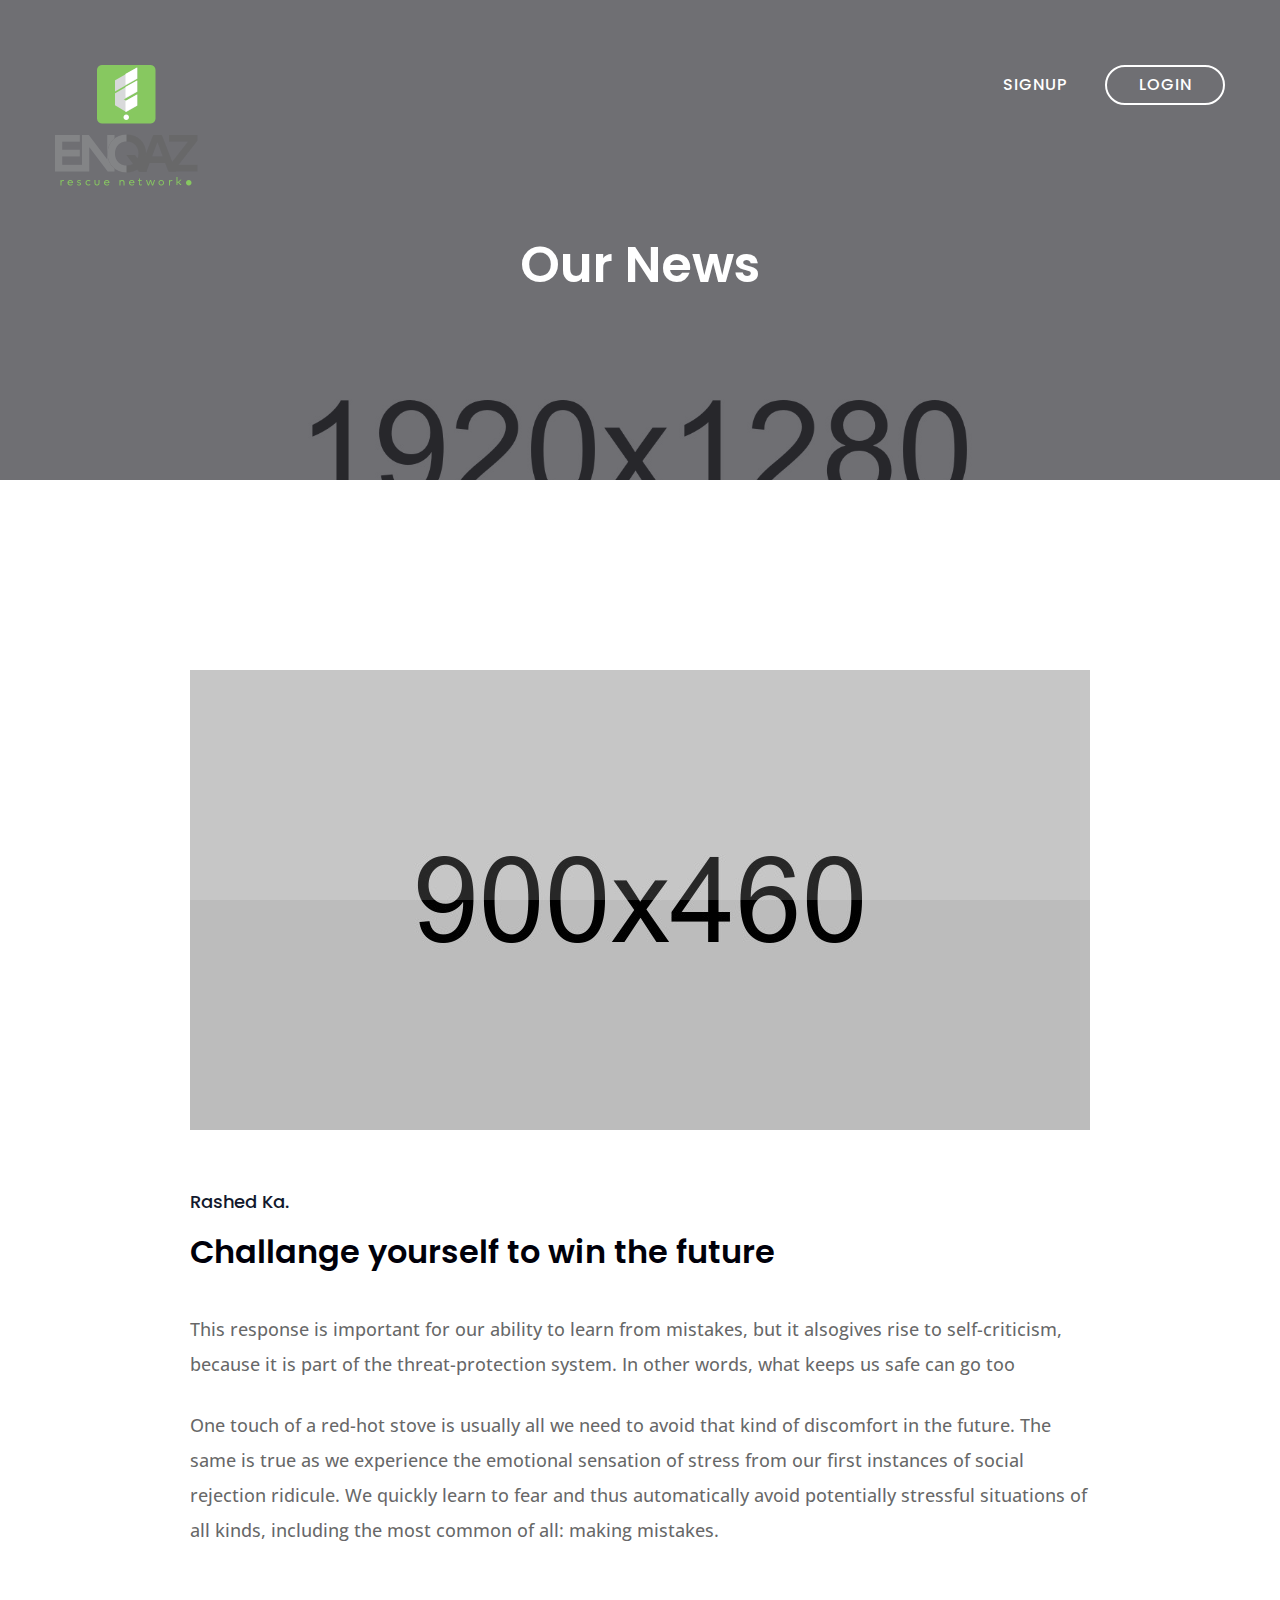
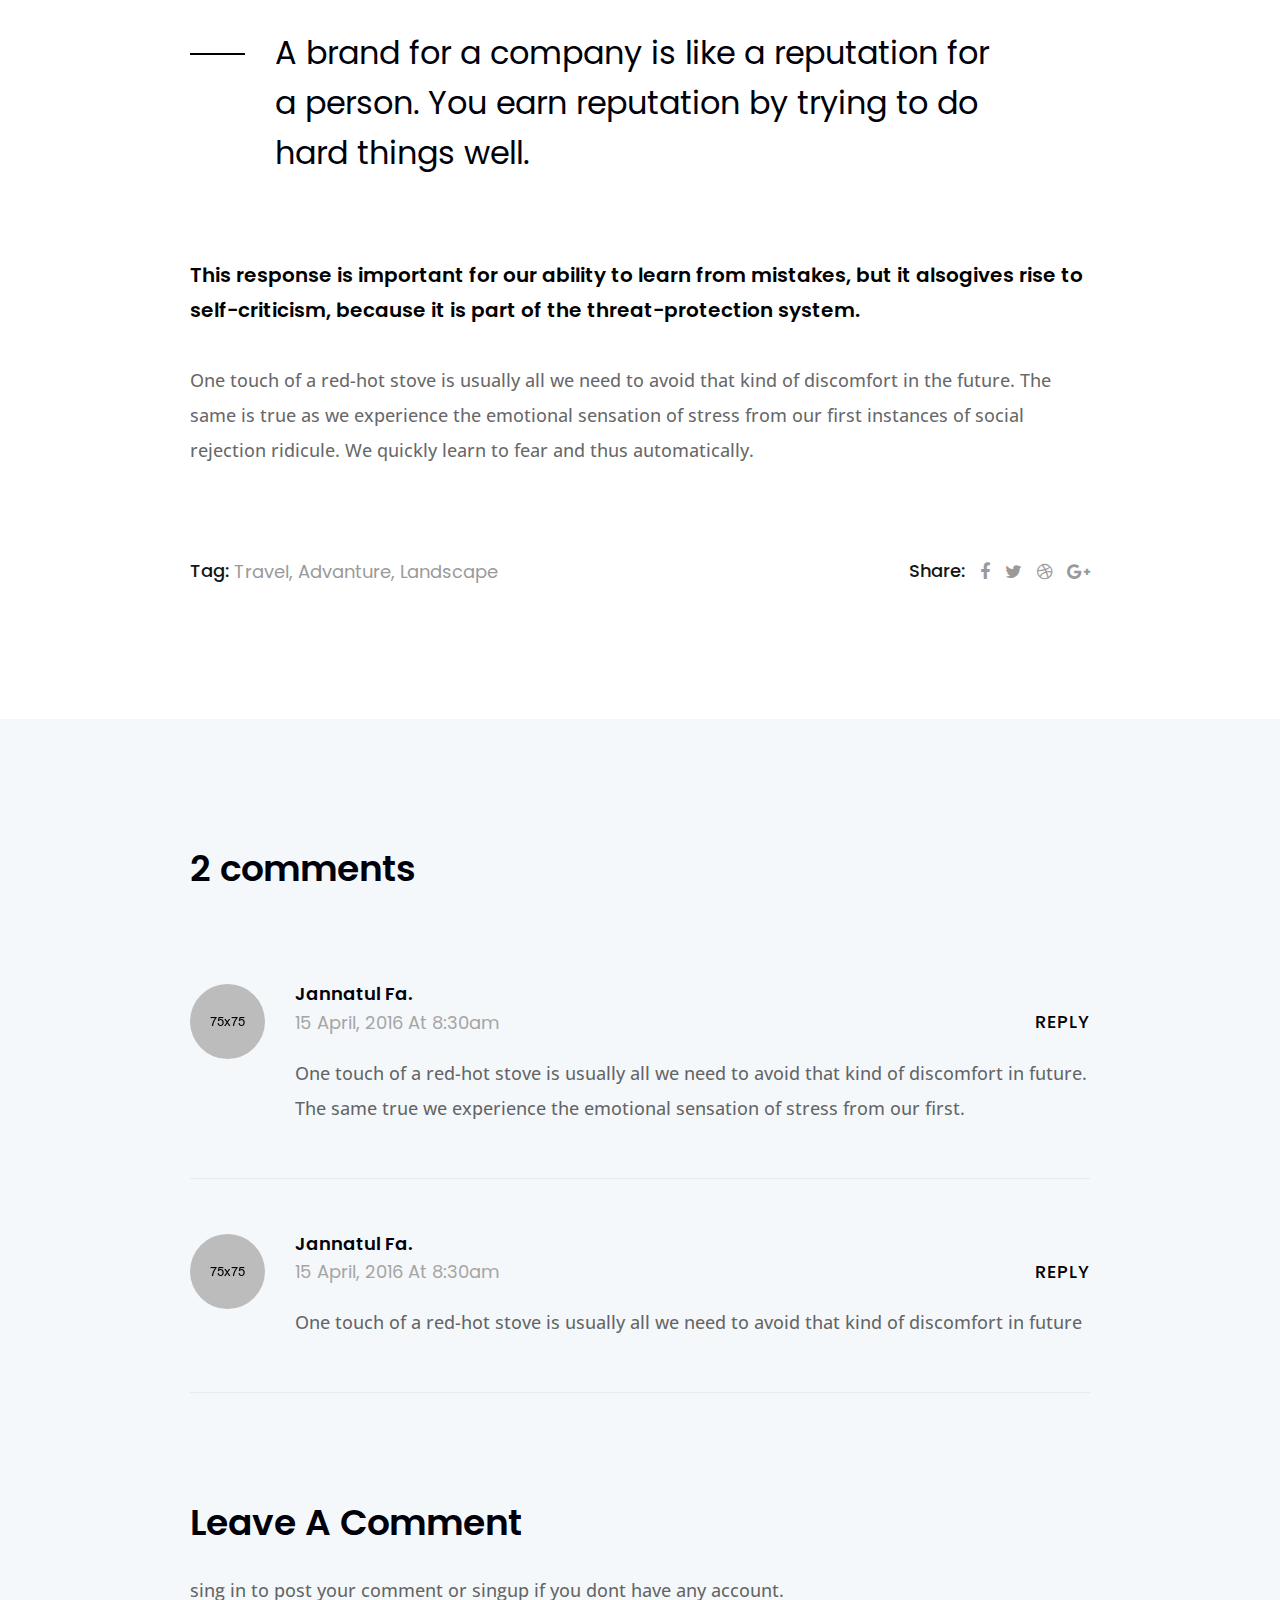
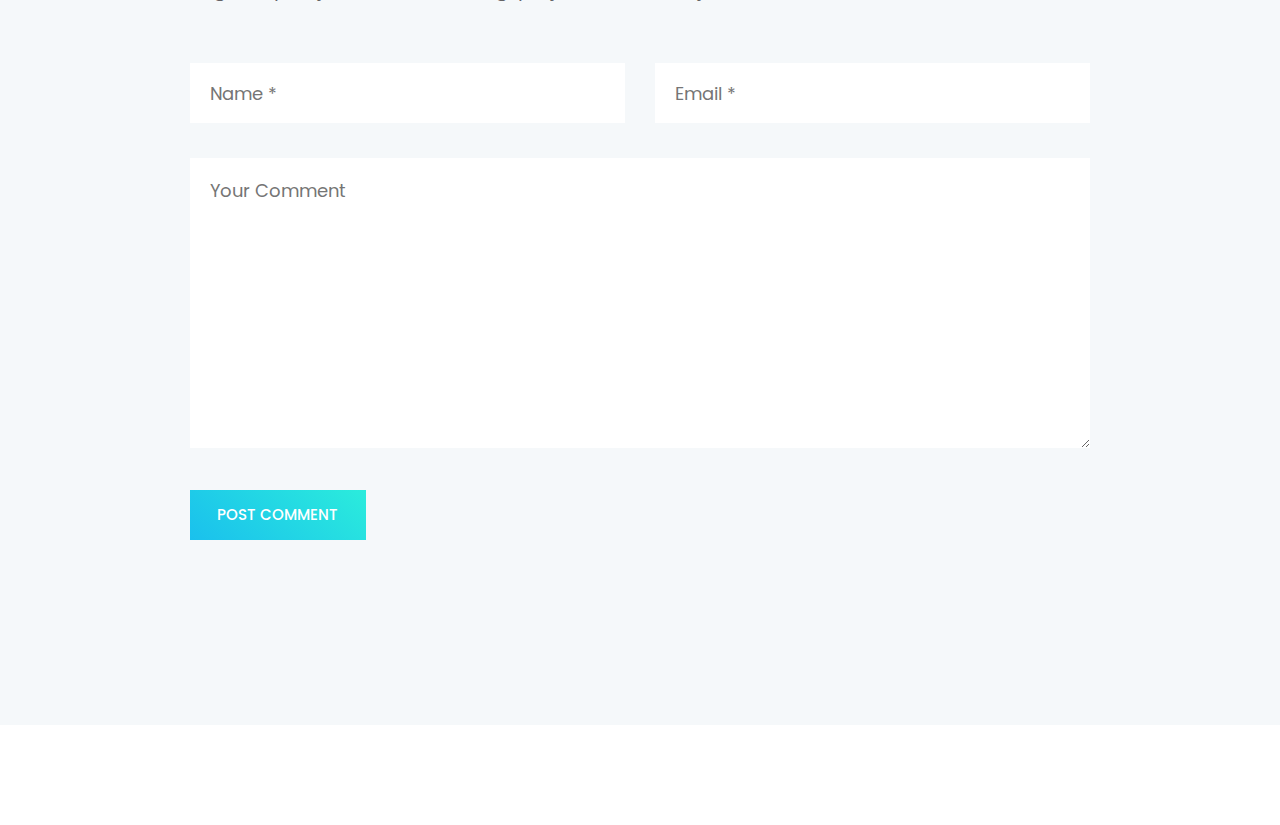
<file: blog-details.html>
<!DOCTYPE html>
<html lang="en">
	<head>
		<meta charset="UTF-8">
		<!-- For IE -->
		<meta http-equiv="X-UA-Compatible" content="IE=edge">

		<!-- For Resposive Device -->
		<meta name="viewport" content="width=device-width, initial-scale=1.0">

		<title>Faster - App Landing Page</title>

		<!-- Favicon -->
		<link rel="icon" type="image/png" sizes="56x56" href="images/fav-icon/icon.png">


		<!-- Main style sheet -->
		<link rel="stylesheet" type="text/css" href="css/style.css">
		<!-- responsive style sheet -->
		<link rel="stylesheet" type="text/css" href="css/responsive.css">


		<!-- Fix Internet Explorer ______________________________________-->

		<!--[if lt IE 9]>
			<script src="http://html5shiv.googlecode.com/svn/trunk/html5.js"></script>
			<script src="vendor/html5shiv.js"></script>
			<script src="vendor/respond.js"></script>
		<![endif]-->
			
	</head>

	<body>
		<div class="main-page-wrapper home-page-one inner-page">

			<!-- ===================================================
				Loading Transition
			==================================================== -->
			<div id="loader-wrapper">
				<div id="loader"></div>
			</div>



			<div class="html-top-content">
				<!-- 
				=============================================
					Theme Header
				============================================== 
				-->
				<header class="theme-main-header">
					<div class="container">
						<div class="menu-wrapper clearfix">
							<div class="logo float-left"><a href="index.html"><img src="images/logo/logo2.png" alt="Logo"></a></div>
							<ul class="button-group float-right">
								<li><a href="#" class="tran3s">SIgnup</a></li>
								<li><a href="#" class="tran3s login">LOGIN</a></li>
							</ul>
							
						</div> <!-- /.menu-wrapper -->
					</div> <!-- /.container -->
				</header> <!-- /.theme-main-header -->


				<!-- 
				=============================================
					Theme Inner Banner 
				============================================== 
				-->
				<div class="inner-page-banner">
					<div class="opacity">
						<h1>Our News</h1>
					</div> <!-- /.opacity -->
				</div> <!-- /inner-page-banner -->


				<!-- 
				=============================================
					Blog Details
				============================================== 
				-->
				<div class="blog-details blog-v3">
					<div class="container">
						<div class="wrapper">
							<div class="blog-main-post">
								<img src="images/blog/9.jpg" alt="">
								<h6>Rashed Ka.</h6>
								<h3>Challange yourself to win the future</h3>
								<p>This response is important for our ability to learn from mistakes, but it alsogives rise to self-criticism, because it is part of the threat-protection system. In other words, what keeps us safe can go too </p> <br>
								<p>One touch of a red-hot stove is usually all we need to avoid that kind of discomfort in the future. The same is true as we experience the emotional sensation of stress from our first instances of social rejection ridicule. We quickly learn to fear and thus automatically avoid potentially stressful situations of all kinds, including the most common of all: making mistakes.</p>
								<h2>A brand for a company is like a reputation for a person. You earn reputation by trying to do hard things well.</h2>
								<h5>This response is important for our ability to learn from mistakes, but it alsogives rise to self-criticism, because it is part of the threat-protection system. </h5>
								<p>One touch of a red-hot stove is usually all we need to avoid that kind of discomfort in the future. The same is true as we experience the emotional sensation of stress from our first instances of social rejection ridicule. We quickly learn to fear and thus automatically.</p>
							</div> <!-- /.blog-main-post -->
							<div class="tag-option clearfix">
								<ul class="float-left">
									<li>Tag:</li>
									<li><a href="" class="tran3s">Travel,</a></li>
									<li><a href="" class="tran3s">Advanture,</a></li>
									<li><a href="" class="tran3s">Landscape</a></li>
								</ul>
								<ul class="float-right">
									<li>Share:</li>
									<li><a href="" class="tran3s"><i class="fa fa-facebook" aria-hidden="true"></i></a></li>
									<li><a href="" class="tran3s"><i class="fa fa-twitter" aria-hidden="true"></i></a></li>
									<li><a href="" class="tran3s"><i class="fa fa-dribbble" aria-hidden="true"></i></a></li>
									<li><a href="" class="tran3s"><i class="fa fa-google-plus" aria-hidden="true"></i></a></li>
								</ul>
							</div> <!-- /.tag-option -->
						</div> <!-- /.wrapper -->
					</div> <!-- /.container -->

					<div class="comment-area">
						<div class="container">
							<div class="wrapper">
								<div class="comment-section">
									<h2>2 comments</h2>
									<div class="single-comment clearfix">
										<img src="images/blog/20.jpg" alt="" class="float-left">
										<div class="comment float-left">
											<h6>Jannatul Fa.</h6>
											<span>15 April, 2016 At 8:30am</span>
											<p>One touch of a red-hot stove is usually all we need to avoid that kind of discomfort in future. The same true we experience the emotional sensation of stress from our first.</p>
											<button class="tran3s">Reply</button>
										</div>
									</div> <!-- /.single-comment -->
									<div class="single-comment clearfix no-border">
										<img src="images/blog/21.jpg" alt="" class="float-left">
										<div class="comment float-left">
											<h6>Jannatul Fa.</h6>
											<span>15 April, 2016 At 8:30am</span>
											<p>One touch of a red-hot stove is usually all we need to avoid that kind of discomfort in future</p>
											<button class="tran3s">Reply</button>
										</div>
									</div> <!-- /.single-comment -->
								</div> <!-- /.comment-section -->

								<div class="leave-comment">
									<h2>Leave A Comment</h2>
									<p>sing in to post your comment or singup if you dont have any account.</p>
									<form action="#">
										<div class="row">
											<div class="col-sm-6">
												<input type="text" placeholder="Name *">
											</div>
											<div class="col-sm-6">
												<input type="email" placeholder="Email *">
											</div>
											<div class="col-xs-12">
												<textarea placeholder="Your Comment"></textarea>
											</div>
										</div>
										<button class="theme-button"><span></span> Post COmment</button>
									</form>
								</div> <!-- /.leave-comment -->
							</div> <!-- /.wrapper -->
						</div> <!-- /.container -->
					</div> <!-- /.comment-area -->
				</div> <!-- /.blog-details -->
			</div> <!-- /.html-top-content -->



			<!--
			=====================================================
				Footer 
			=====================================================
			-->
			<footer>
				<div class="container">
					<div class="footer-data-wrapper">
						<form action="#" class="subscribe-form">
							<h2>Subscirbe  Our Newslatter!!</h2>
							<div class="input-wrapper">
								<div class="row">
									<div class="col-md-5 col-md-6 col-xs-12">
										<input type="text" placeholder="Full Name*">
									</div>
									<div class="col-md-5 col-md-6 col-xs-12">
										<input type="email" placeholder="Email Address*">
									</div>
									<div class="col-md-2 col-xs-12">
										<div class="theme-button">
											<span></span>
											<input type="submit" value="SIGN UP">
										</div>
									</div>
								</div>
							</div>
						</form>
						<div class="bottom-footer">
							<div class="row">
								<div class="col-lg-6 col-md-7 col-xs-12 text-right pull-right">
									<ul class="footer-menu">
										<li><a href="" class="tran3s">Membership </a></li>
										<li><a href="index.html" class="tran3s">Home</a></li>
										<li><a href="" class="tran3s">About</a></li>
										<li><a href="" class="tran3s">Contact</a></li>
									</ul>
									<ul class="social-icon">
										<li><a href="#" class="tran3s"><i class="fa fa-facebook" aria-hidden="true"></i></a></li>
										<li><a href="#" class="tran3s"><i class="fa fa-twitter" aria-hidden="true"></i></a></li>
										<li><a href="#" class="tran3s"><i class="fa fa-dribbble" aria-hidden="true"></i></a></li>
										<li><a href="#" class="tran3s"><i class="fa fa-pinterest" aria-hidden="true"></i></a></li>
									</ul>
								</div>
								<div class="col-lg-6 col-md-5 col-xs-12 footer-logo">
									<div class="logo"><a href="index.html"><img src="images/logo/logo.png" alt="Logo"></a></div>
									<p>All Right Reserved 2016 &copy; <strong>CreativeGigs.</strong></p>
								</div>
							</div> <!-- /.row -->
						</div> <!-- /.bottom-footer -->
					</div>
				</div> <!-- /.container -->
			</footer>


			
	        <!-- Scroll Top Button -->
			<button class="scroll-top tran3s color-one-bg">
				<i class="fa fa-long-arrow-up" aria-hidden="true"></i>
			</button>




		<!-- Js File_________________________________ -->

		<!-- j Query -->
		<script type="text/javascript" src="vendor/jquery.2.2.3.min.js"></script>

		<!-- Bootstrap JS -->
		<script type="text/javascript" src="vendor/bootstrap/bootstrap.min.js"></script>

		<!-- Vendor js _________ -->
		<!-- Camera Slider -->
		<script type='text/javascript' src='vendor/Camera-master/scripts/jquery.mobile.customized.min.js'></script>
	    <script type='text/javascript' src='vendor/Camera-master/scripts/jquery.easing.1.3.js'></script> 
	    <script type='text/javascript' src='vendor/Camera-master/scripts/camera.min.js'></script>
	    <!-- WOW js -->
		<script type="text/javascript" src="vendor/WOW-master/dist/wow.min.js"></script>
		<!-- Tilt js -->
		<script type="text/javascript" src="vendor/tilt.js/src/tilt.jquery.js"></script>
		<!-- Fancybox -->
		<script type="text/javascript" src="vendor/fancybox/dist/jquery.fancybox.min.js"></script>
		<!-- Validation -->
		<script type="text/javascript" src="vendor/contact-form/validate.js"></script>
		<script type="text/javascript" src="vendor/contact-form/jquery.form.js"></script>

		<!-- owl.carousel -->
		<script type="text/javascript" src="vendor/owl-carousel/owl.carousel.min.js"></script>

		<!-- Theme js -->
		<script type="text/javascript" src="js/theme.js"></script>

		</div> <!-- /.main-page-wrapper -->
	</body>
</html>
</file>
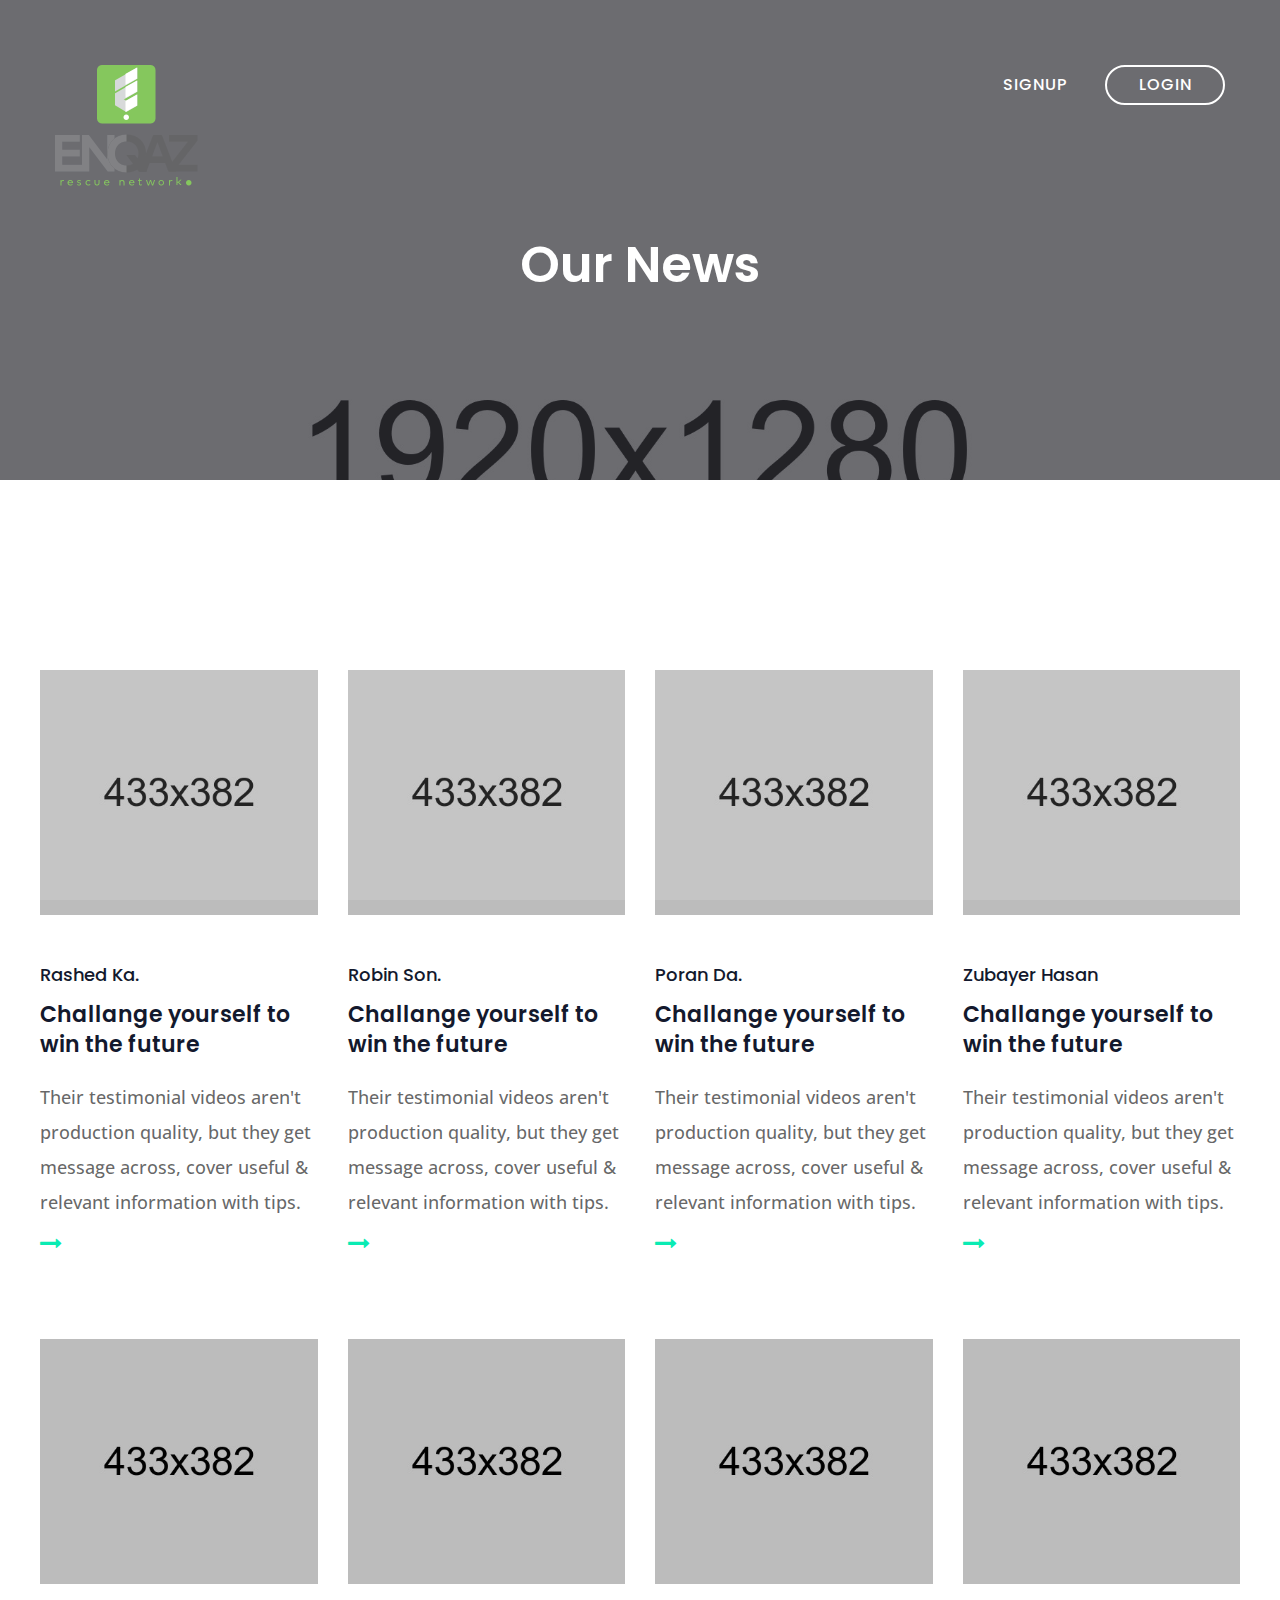
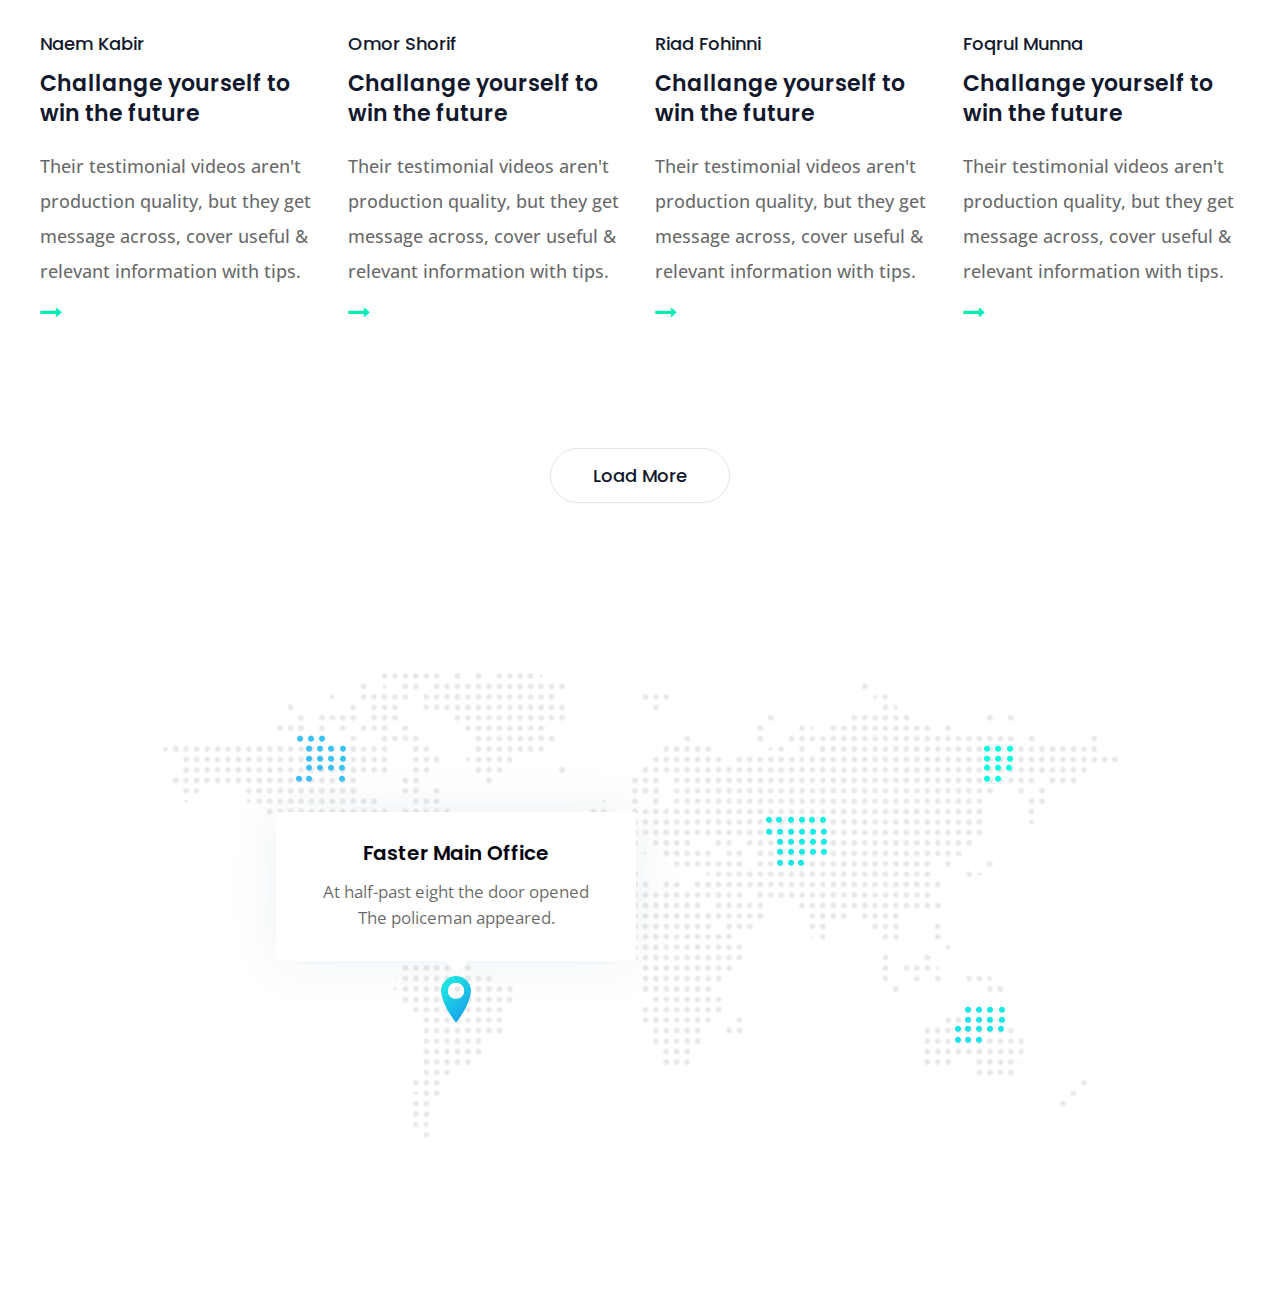
<file: blog.html>
<!DOCTYPE html>
<html lang="en">
	<head>
		<meta charset="UTF-8">
		<!-- For IE -->
		<meta http-equiv="X-UA-Compatible" content="IE=edge">

		<!-- For Resposive Device -->
		<meta name="viewport" content="width=device-width, initial-scale=1.0">

		<title>Faster - App Landing Page</title>

		<!-- Favicon -->
		<link rel="icon" type="image/png" sizes="56x56" href="images/fav-icon/icon.png">


		<!-- Main style sheet -->
		<link rel="stylesheet" type="text/css" href="css/style.css">
		<!-- responsive style sheet -->
		<link rel="stylesheet" type="text/css" href="css/responsive.css">


		<!-- Fix Internet Explorer ______________________________________-->

		<!--[if lt IE 9]>
			<script src="http://html5shiv.googlecode.com/svn/trunk/html5.js"></script>
			<script src="vendor/html5shiv.js"></script>
			<script src="vendor/respond.js"></script>
		<![endif]-->
			
	</head>

	<body>
		<div class="main-page-wrapper home-page-one inner-page">

			<!-- ===================================================
				Loading Transition
			==================================================== -->
			<div id="loader-wrapper">
				<div id="loader"></div>
			</div>



			<div class="html-top-content">
				<!-- 
				=============================================
					Theme Header
				============================================== 
				-->
				<header class="theme-main-header">
					<div class="container">
						<div class="menu-wrapper clearfix">
							<div class="logo float-left"><a href="index.html"><img src="images/logo/logo2.png" alt="Logo"></a></div>
							<ul class="button-group float-right">
								<li><a href="#" class="tran3s">SIgnup</a></li>
								<li><a href="#" class="tran3s login">LOGIN</a></li>
							</ul>
							
						</div> <!-- /.menu-wrapper -->
					</div> <!-- /.container -->
				</header> <!-- /.theme-main-header -->


				<!-- 
				=============================================
					Theme Inner Banner 
				============================================== 
				-->
				<div class="inner-page-banner">
					<div class="opacity">
						<h1>Our News</h1>
					</div> <!-- /.opacity -->
				</div> <!-- /inner-page-banner -->


				<!-- 
				=============================================
					Our Blog / Blog V2
				============================================== 
				-->
				<div class="our-blog">
					<div class="row">
						<div class="col-lg-3 col-md-4 col-xs-6">
							<div class="single-blog">
								<div class="image"><img src="images/blog/1.jpg" alt=""></div>
								<div class="text">
									<h6>Rashed Ka.</h6>
									<h5><a href="blog-details.html" class="tran3s">Challange yourself to win the future</a></h5>
									<p>Their testimonial videos aren't production quality, but they get message across, cover useful & relevant information with tips.</p>
									<a href="blog-details.html" class="tran3s"><i class="fa fa-long-arrow-right" aria-hidden="true"></i></a>
								</div>
							</div> <!-- /.single-blog -->
						</div>
						<div class="col-lg-3 col-md-4 col-xs-6">
							<div class="single-blog">
								<div class="image"><img src="images/blog/2.jpg" alt=""></div>
								<div class="text">
									<h6>Robin Son.</h6>
									<h5><a href="blog-details.html" class="tran3s">Challange yourself to win the future</a></h5>
									<p>Their testimonial videos aren't production quality, but they get message across, cover useful & relevant information with tips.</p>
									<a href="blog-details.html" class="tran3s"><i class="fa fa-long-arrow-right" aria-hidden="true"></i></a>
								</div>
							</div> <!-- /.single-blog -->
						</div>
						<div class="col-lg-3 col-md-4 col-xs-6">
							<div class="single-blog">
								<div class="image"><img src="images/blog/3.jpg" alt=""></div>
								<div class="text">
									<h6>Poran Da.</h6>
									<h5><a href="blog-details.html" class="tran3s">Challange yourself to win the future</a></h5>
									<p>Their testimonial videos aren't production quality, but they get message across, cover useful & relevant information with tips.</p>
									<a href="blog-details.html" class="tran3s"><i class="fa fa-long-arrow-right" aria-hidden="true"></i></a>
								</div>
							</div> <!-- /.single-blog -->
						</div>
						<div class="col-lg-3 col-md-4 col-xs-6">
							<div class="single-blog">
								<div class="image"><img src="images/blog/4.jpg" alt=""></div>
								<div class="text">
									<h6>Zubayer Hasan</h6>
									<h5><a href="blog-details.html" class="tran3s">Challange yourself to win the future</a></h5>
									<p>Their testimonial videos aren't production quality, but they get message across, cover useful & relevant information with tips.</p>
									<a href="blog-details.html" class="tran3s"><i class="fa fa-long-arrow-right" aria-hidden="true"></i></a>
								</div>
							</div> <!-- /.single-blog -->
						</div>
						<div class="col-lg-3 col-md-4 col-xs-6">
							<div class="single-blog">
								<div class="image"><img src="images/blog/5.jpg" alt=""></div>
								<div class="text">
									<h6>Naem Kabir</h6>
									<h5><a href="blog-details.html" class="tran3s">Challange yourself to win the future</a></h5>
									<p>Their testimonial videos aren't production quality, but they get message across, cover useful & relevant information with tips.</p>
									<a href="blog-details.html" class="tran3s"><i class="fa fa-long-arrow-right" aria-hidden="true"></i></a>
								</div>
							</div> <!-- /.single-blog -->
						</div>
						<div class="col-lg-3 col-md-4 col-xs-6">
							<div class="single-blog">
								<div class="image"><img src="images/blog/6.jpg" alt=""></div>
								<div class="text">
									<h6>Omor Shorif</h6>
									<h5><a href="blog-details.html" class="tran3s">Challange yourself to win the future</a></h5>
									<p>Their testimonial videos aren't production quality, but they get message across, cover useful & relevant information with tips.</p>
									<a href="blog-details.html" class="tran3s"><i class="fa fa-long-arrow-right" aria-hidden="true"></i></a>
								</div>
							</div> <!-- /.single-blog -->
						</div>
						<div class="col-lg-3 col-md-4 col-xs-6">
							<div class="single-blog">
								<div class="image"><img src="images/blog/7.jpg" alt=""></div>
								<div class="text">
									<h6>Riad Fohinni</h6>
									<h5><a href="blog-details.html" class="tran3s">Challange yourself to win the future</a></h5>
									<p>Their testimonial videos aren't production quality, but they get message across, cover useful & relevant information with tips.</p>
									<a href="blog-details.html" class="tran3s"><i class="fa fa-long-arrow-right" aria-hidden="true"></i></a>
								</div>
							</div> <!-- /.single-blog -->
						</div>
						<div class="col-lg-3 col-md-4 col-xs-6">
							<div class="single-blog">
								<div class="image"><img src="images/blog/8.jpg" alt=""></div>
								<div class="text">
									<h6>Foqrul Munna</h6>
									<h5><a href="blog-details.html" class="tran3s">Challange yourself to win the future</a></h5>
									<p>Their testimonial videos aren't production quality, but they get message across, cover useful & relevant information with tips.</p>
									<a href="blog-details.html" class="tran3s"><i class="fa fa-long-arrow-right" aria-hidden="true"></i></a>
								</div>
							</div> <!-- /.single-blog -->
						</div>
					</div> <!-- /.row -->
					<a href="#" class="load-more tran3s theme-button"><span></span> Load More</a>
				</div> <!-- /.our-blog -->


				
				<!--
				=====================================================
					Google-map
				=====================================================
				-->
				<div class="google-map-area">
					<div class="container">
						<div class="map-image-warpper">
							<img src="images/home/map-1.png" alt="">
							<div class="placeholder">
								<img src="images/logo/map-placeholder-1.png" alt="">
								<div class="map-meta-data tran3s">
									<h6>Faster Main Office</h6>
									<p>At half-past eight the door opened <br>The policeman appeared.</p>
								</div>
							</div>
						</div> <!-- /.map-image-warpper -->
					</div>
				</div> <!-- /.google-map-area -->


			</div> <!-- /.html-top-content -->



			<!--
			=====================================================
				Footer 
			=====================================================
			-->
			<footer>
				<div class="container">
					<div class="footer-data-wrapper">
						<form action="#" class="subscribe-form">
							<h2>Subscirbe  Our Newslatter!!</h2>
							<div class="input-wrapper">
								<div class="row">
									<div class="col-md-5 col-md-6 col-xs-12">
										<input type="text" placeholder="Full Name*">
									</div>
									<div class="col-md-5 col-md-6 col-xs-12">
										<input type="email" placeholder="Email Address*">
									</div>
									<div class="col-md-2 col-xs-12">
										<div class="theme-button">
											<span></span>
											<input type="submit" value="SIGN UP">
										</div>
									</div>
								</div>
							</div>
						</form>
						<div class="bottom-footer">
							<div class="row">
								<div class="col-lg-6 col-md-7 col-xs-12 text-right pull-right">
									<ul class="footer-menu">
										<li><a href="" class="tran3s">Membership </a></li>
										<li><a href="index.html" class="tran3s">Home</a></li>
										<li><a href="" class="tran3s">About</a></li>
										<li><a href="" class="tran3s">Contact</a></li>
									</ul>
									<ul class="social-icon">
										<li><a href="#" class="tran3s"><i class="fa fa-facebook" aria-hidden="true"></i></a></li>
										<li><a href="#" class="tran3s"><i class="fa fa-twitter" aria-hidden="true"></i></a></li>
										<li><a href="#" class="tran3s"><i class="fa fa-dribbble" aria-hidden="true"></i></a></li>
										<li><a href="#" class="tran3s"><i class="fa fa-pinterest" aria-hidden="true"></i></a></li>
									</ul>
								</div>
								<div class="col-lg-6 col-md-5 col-xs-12 footer-logo">
									<div class="logo"><a href="index.html"><img src="images/logo/logo.png" alt="Logo"></a></div>
									<p>All Right Reserved 2016 &copy; <strong>CreativeGigs.</strong></p>
								</div>
							</div> <!-- /.row -->
						</div> <!-- /.bottom-footer -->
					</div>
				</div> <!-- /.container -->
			</footer>


			
	        <!-- Scroll Top Button -->
			<button class="scroll-top tran3s color-one-bg">
				<i class="fa fa-long-arrow-up" aria-hidden="true"></i>
			</button>




		<!-- Js File_________________________________ -->

		<!-- j Query -->
		<script type="text/javascript" src="vendor/jquery.2.2.3.min.js"></script>

		<!-- Bootstrap JS -->
		<script type="text/javascript" src="vendor/bootstrap/bootstrap.min.js"></script>

		<!-- Vendor js _________ -->
		<!-- Camera Slider -->
		<script type='text/javascript' src='vendor/Camera-master/scripts/jquery.mobile.customized.min.js'></script>
	    <script type='text/javascript' src='vendor/Camera-master/scripts/jquery.easing.1.3.js'></script> 
	    <script type='text/javascript' src='vendor/Camera-master/scripts/camera.min.js'></script>
	    <!-- WOW js -->
		<script type="text/javascript" src="vendor/WOW-master/dist/wow.min.js"></script>
		<!-- Tilt js -->
		<script type="text/javascript" src="vendor/tilt.js/src/tilt.jquery.js"></script>
		<!-- Fancybox -->
		<script type="text/javascript" src="vendor/fancybox/dist/jquery.fancybox.min.js"></script>
		<!-- Validation -->
		<script type="text/javascript" src="vendor/contact-form/validate.js"></script>
		<script type="text/javascript" src="vendor/contact-form/jquery.form.js"></script>

		<!-- owl.carousel -->
		<script type="text/javascript" src="vendor/owl-carousel/owl.carousel.min.js"></script>

		<!-- Theme js -->
		<script type="text/javascript" src="js/theme.js"></script>

		</div> <!-- /.main-page-wrapper -->
	</body>
</html>
</file>
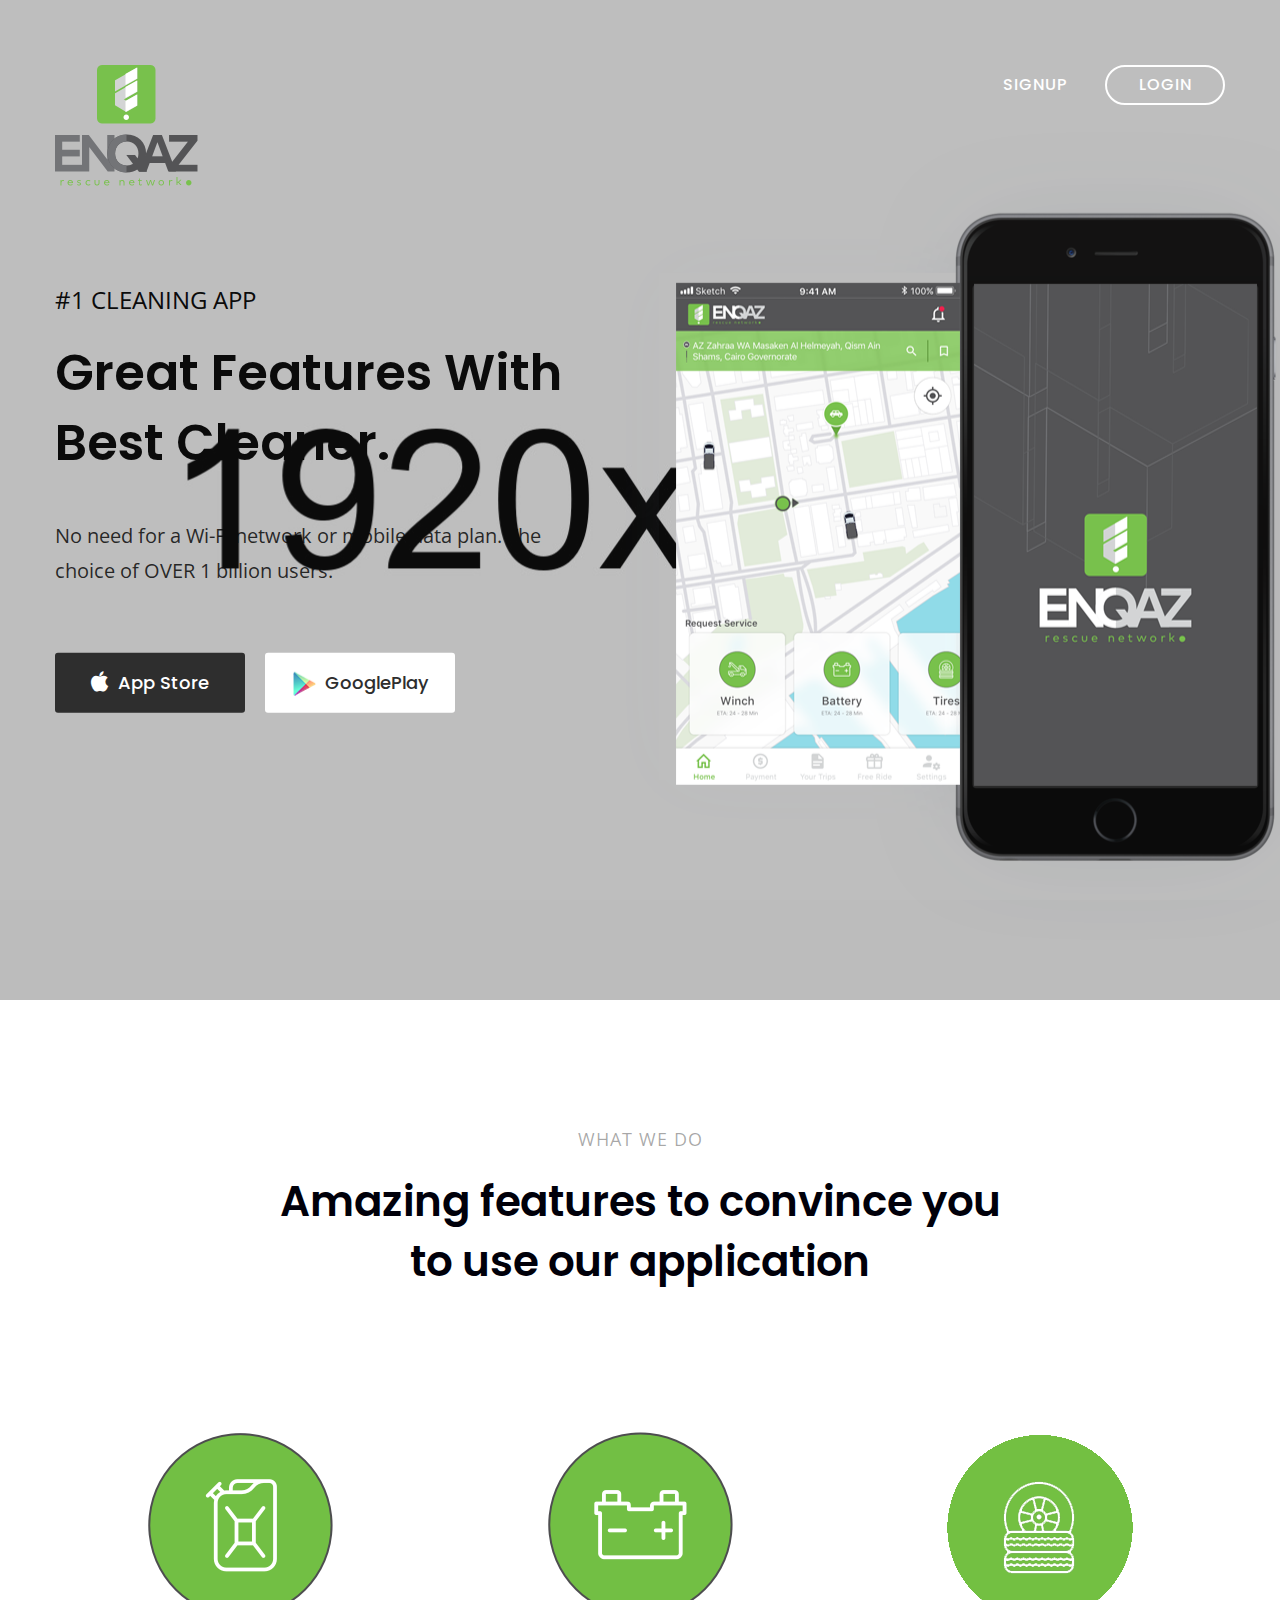
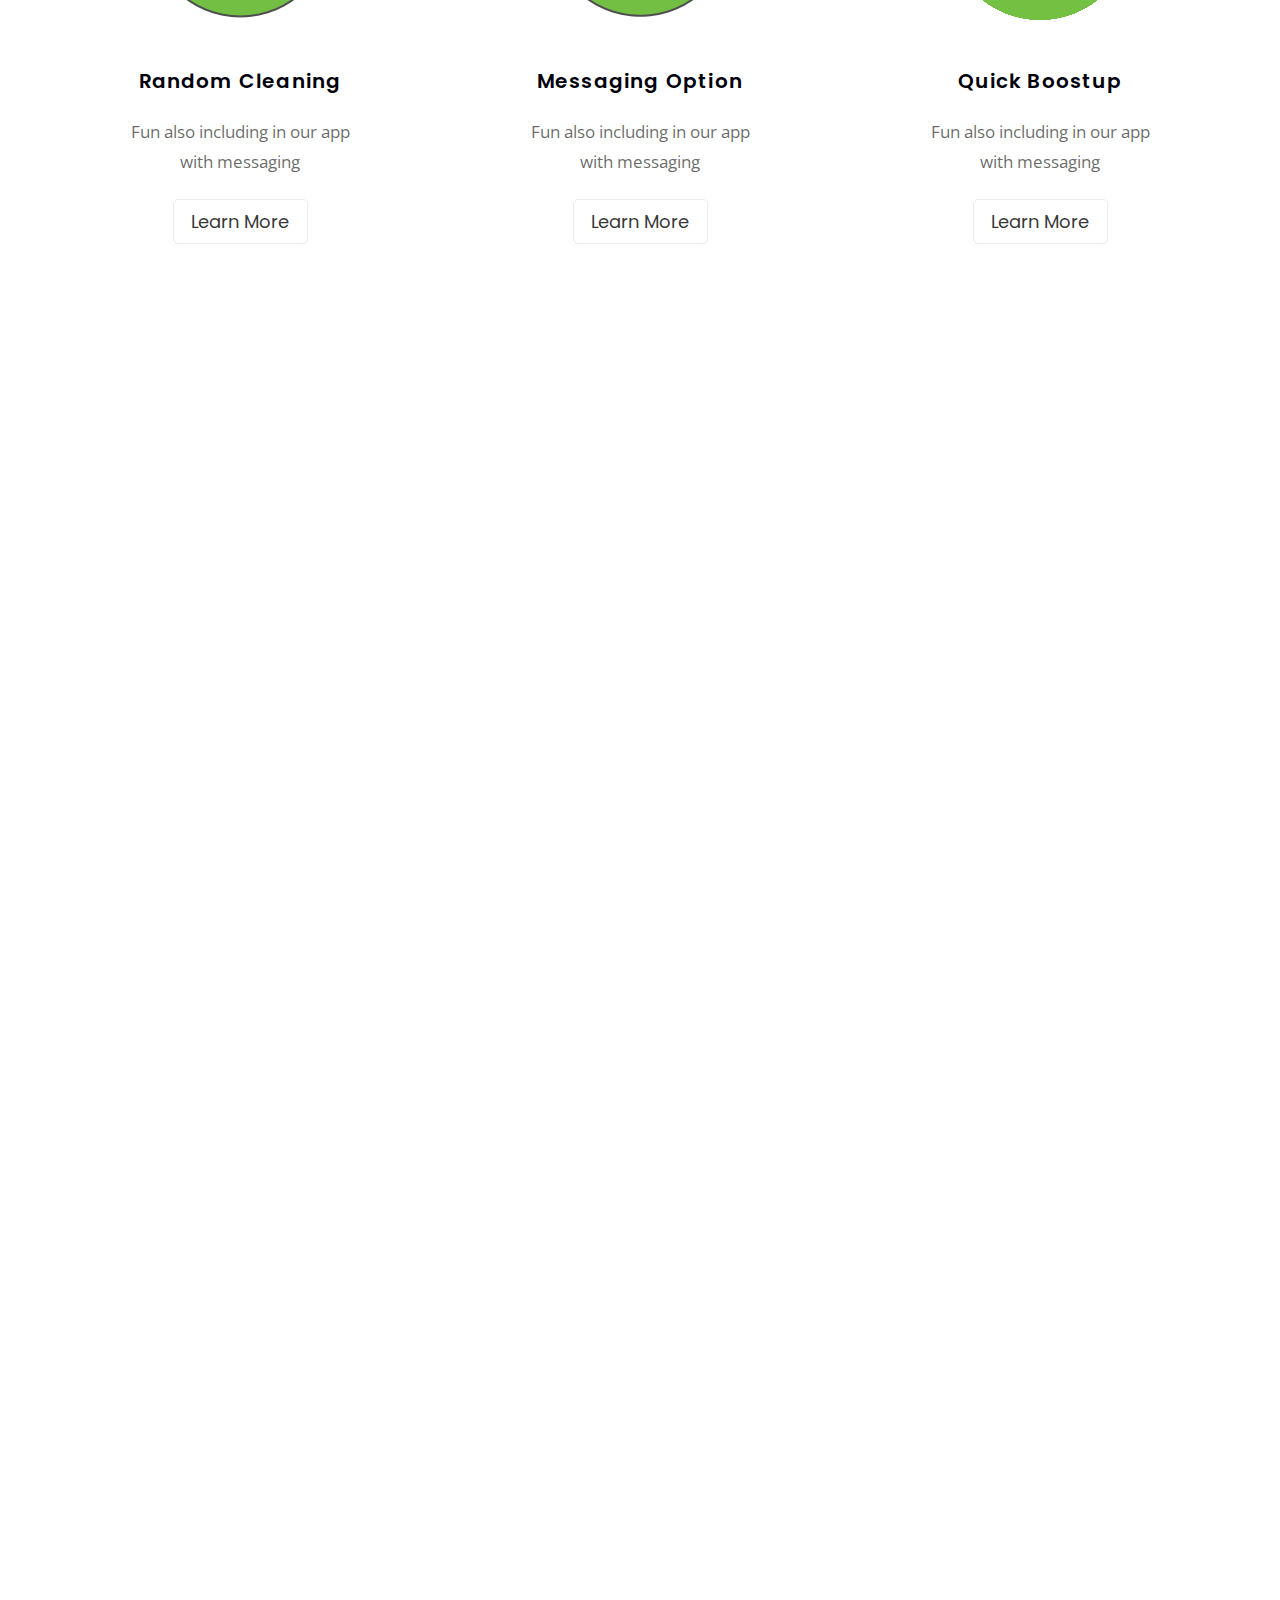
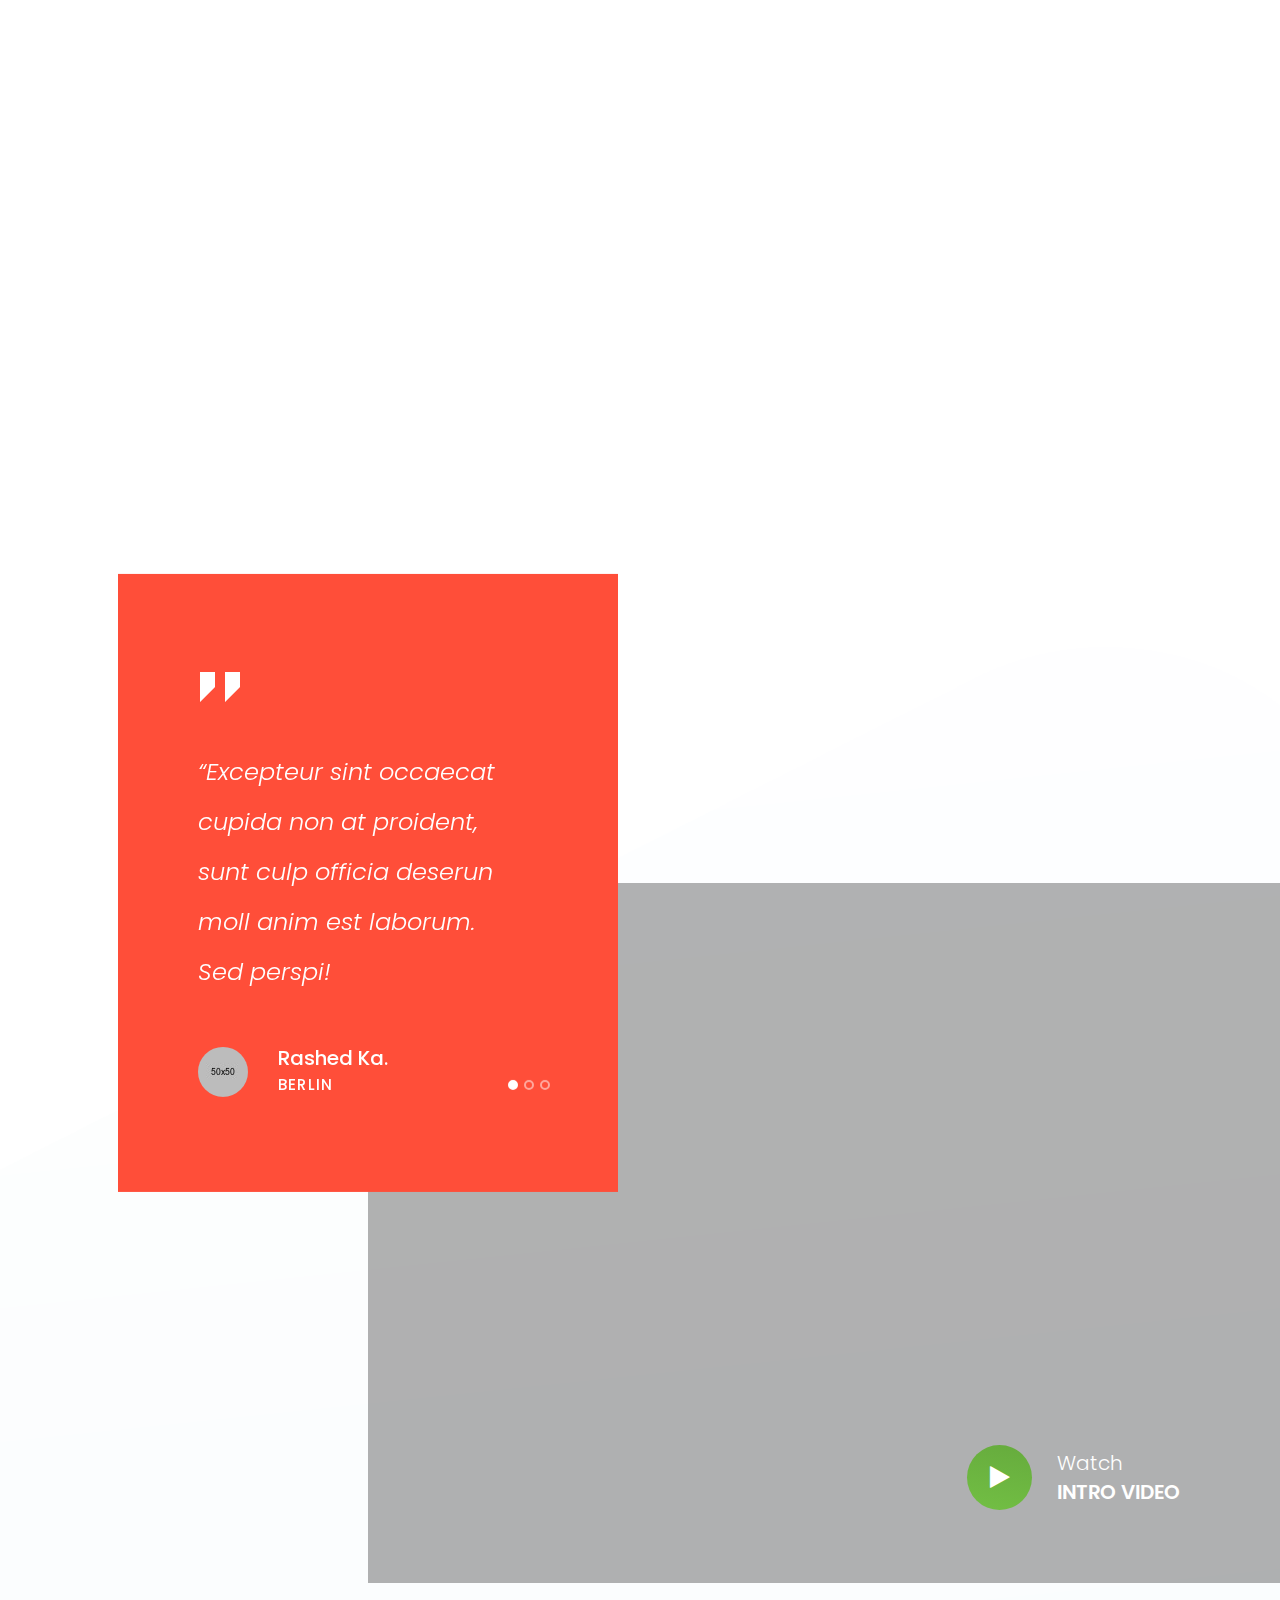
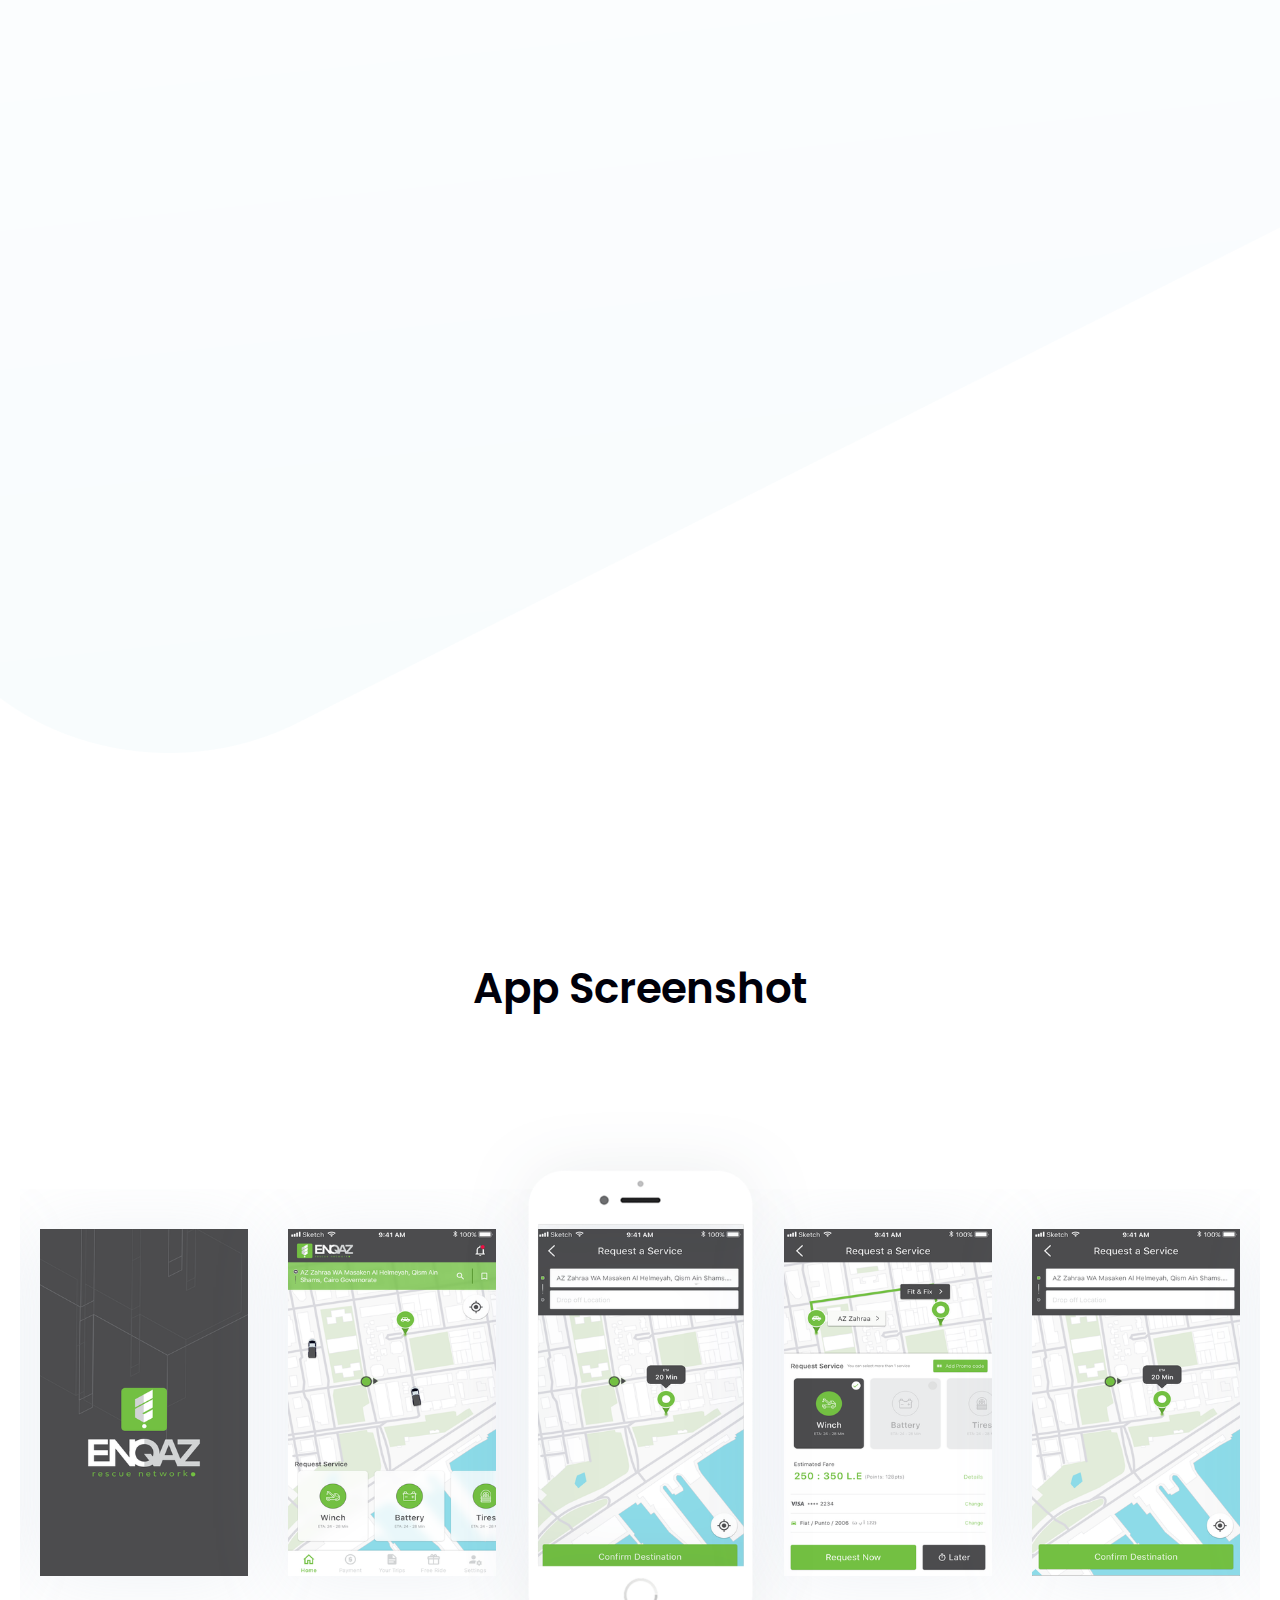
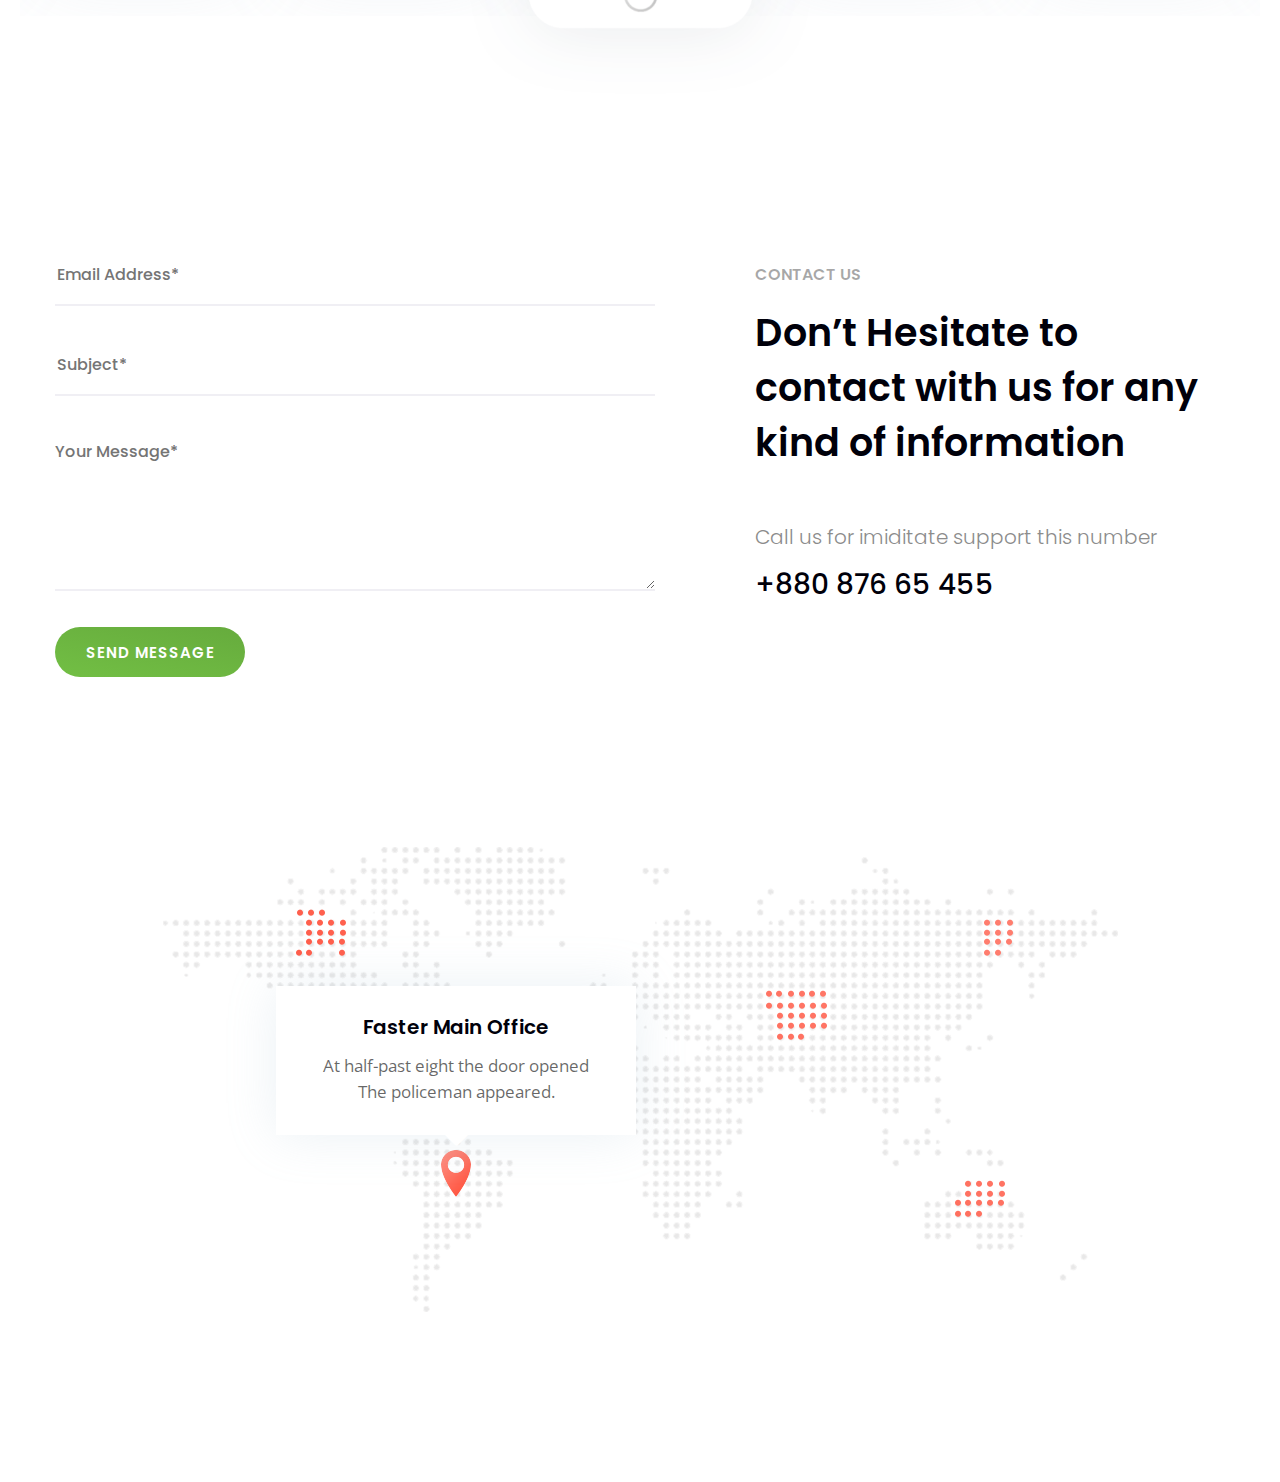
<file: index-2.html>
<!DOCTYPE html>
<html lang="en">
	<head>
		<meta charset="UTF-8">
		<!-- For IE -->
		<meta http-equiv="X-UA-Compatible" content="IE=edge">

		<!-- For Resposive Device -->
		<meta name="viewport" content="width=device-width, initial-scale=1.0">

		<title>Faster - App Landing Page</title>

		<!-- Favicon -->
		<link rel="icon" type="image/png" sizes="56x56" href="images/fav-icon/icon.png">


		<!-- Main style sheet -->
		<link rel="stylesheet" type="text/css" href="css/style.css">
		<!-- responsive style sheet -->
		<link rel="stylesheet" type="text/css" href="css/responsive.css">


		<!-- Fix Internet Explorer ______________________________________-->

		<!--[if lt IE 9]>
			<script src="http://html5shiv.googlecode.com/svn/trunk/html5.js"></script>
			<script src="vendor/html5shiv.js"></script>
			<script src="vendor/respond.js"></script>
		<![endif]-->
			
	</head>

	<body>
		<div class="main-page-wrapper home-page-two">

			<!-- ===================================================
				Loading Transition
			==================================================== -->
			<div id="loader-wrapper">
				<div id="loader"></div>
			</div>



			<div class="html-top-content">
				<!-- 
				=============================================
					Theme Header
				============================================== 
				-->
				<header class="theme-main-header">
					<div class="container">
						<div class="menu-wrapper clearfix">
							<div class="logo float-left"><a href="index.html"><img src="images/logo/logo2.png" alt="Logo"></a></div>
							<ul class="button-group float-right">
								<li><a href="#" class="tran3s">SIgnup</a></li>
								<li><a href="#" class="tran3s login">LOGIN</a></li>
							</ul>
							
						</div> <!-- /.menu-wrapper -->
					</div> <!-- /.container -->
				</header> <!-- /.theme-main-header -->


				<!--
				=====================================================
					Theme Main SLider
				=====================================================
				-->
				<div id="theme-main-banner" class="banner-two">
					<div data-src="images/home/slide-2.jpg">
						<div class="camera_caption">
							<div class="main-container">
								<div class="container">
									<h5 class="wow fadeInUp animated">#1 Cleaning App</h5>
									<h1 class="wow fadeInUp animated">Great Features with <br>Best Cleaner.</h1>
									<p class="wow fadeInUp animated">No need for a  Wi-Fi network or mobile data plan. The <br> choice of OVER 1 billion users.</p>
									<a href="course-2-column.html" class="tran3s wow fadeInLeft animated button-one" data-wow-delay="0.499s"><i class="fa fa-apple" aria-hidden="true"></i>App Store</a>
									<a href="course-2-column.html" class="tran3s wow fadeInRight animated button-two" data-wow-delay="0.499s"><img src="images/icon/2.png" alt="">GooglePlay</a>
									<div class="image-wrapper wow fadeInUp animated" data-wow-delay="0.75s">
										<img src="images/home/shape-3.png" alt="">
									</div>
								</div> <!-- /.container -->
							</div> <!-- /.main-container -->
						</div> <!-- /.camera_caption -->
					</div>
					<div data-src="images/home/slide-2.jpg">
						<div class="camera_caption">
							<div class="main-container">
								<div class="container">
									<h5 class="wow fadeInUp animated">#1 Cleaning App</h5>
									<h1 class="wow fadeInUp animated">Great Features with <br>Best Cleaner.</h1>
									<p class="wow fadeInUp animated">No need for a  Wi-Fi network or mobile data plan. The <br> choice of OVER 1 billion users.</p>
									<a href="course-2-column.html" class="tran3s wow fadeInLeft animated button-one" data-wow-delay="0.499s"><i class="fa fa-apple" aria-hidden="true"></i>App Store</a>
									<a href="course-2-column.html" class="tran3s wow fadeInRight animated button-two" data-wow-delay="0.499s"><img src="images/icon/2.png" alt="">GooglePlay</a>
									<div class="image-wrapper wow fadeInUp animated" data-wow-delay="0.75s">
										<img src="images/home/shape-3.png" alt="">
									</div>
								</div> <!-- /.container -->
							</div> <!-- /.main-container -->
						</div> <!-- /.camera_caption -->
					</div>
				</div> <!-- /#theme-main-banner -->



		        <!--
				=====================================================
					What We Do
				=====================================================
				-->
				<div class="what-we-do bg">
					<div class="container">
						<div class="theme-title-one text-center">
							<h6>What We Do</h6>
							<h2>Amazing features to convince you <br>to use our application</h2>
						</div> <!-- /.theme-title-one -->

						<div class="row">
							<div class="col-md-4 col-sm-6 col-xs-12 wow fadeInUp">
								<div class="single-block tran3s">
									<img src="images/icon/6.png" alt="" class="tran4s">
									<h6>Random Cleaning</h6>
									<p>Fun also including in our app <br> with messaging</p>
									<a href="#" class="tran3s theme-button"><span></span> Learn More</a>
								</div> <!-- /.single-block -->
							</div> <!-- /.col- -->
							<div class="col-md-4 col-sm-6 col-xs-12 wow fadeInUp" data-wow-delay="0.1s">
								<div class="single-block tran3s">
									<img src="images/icon/7.png" alt="" class="tran4s">
									<h6>Messaging Option</h6>
									<p>Fun also including in our app <br> with messaging</p>
									<a href="#" class="tran3s theme-button"><span></span> Learn More</a>
								</div> <!-- /.single-block -->
							</div> <!-- /.col- -->
							<div class="col-md-4 hidden-sm col-xs-12 wow fadeInUp" data-wow-delay="0.150s">
								<div class="single-block tran3s">
									<img src="images/icon/8.png" alt="" class="tran4s">
									<h6>Quick Boostup</h6>
									<p>Fun also including in our app <br> with messaging</p>
									<a href="#" class="tran3s theme-button"><span></span> Learn More</a>
								</div> <!-- /.single-block -->
							</div> <!-- /.col- -->
						</div> <!-- /.row -->
					</div> <!-- /.container -->
				</div> <!-- /.what-we-do -->



		        <!--
				=====================================================
					Boost Your Phone
				=====================================================
				-->
				<div class="boost-your-phone">
					<div class="container">
						<div class="row">
							<div class="col-lg-6 col-xs-12 float-right  wow fadeInRight">
								<div class="text">
									<div class="theme-title-two">
										<h2>Boost up your phone in just one click!</h2>
										<p>No need for a  Wi-Fi network or mobile data plan. The choice of OVER 1 billion users.</p>
									</div> <!-- /.theme-title-two -->
									<ul>
										<li><i class="flaticon-tick"></i> Auto clean mood with super minimize option</li>
										<li><i class="flaticon-tick"></i> Create your own mood with custome clean &amp; also make boostup sound</li>
										<li><i class="flaticon-tick"></i> Auto clean mood with super minimize option</li>
									</ul>
								</div>
							</div>
						</div>
						<div class="boster-image-wrapper  wow fadeInLeft">
							<img src="images/home/try.png" alt="" class="try">
							<input type="checkbox" id="ao-toggle" class="ao-toggle" name="ao-toggle">
							<img src="images/home/shape-2.png" alt="">
							<div class="ao-annotations">
								<span>Full Localisation Support</span>
								<span>Custom Image Widget</span>
								<span>Blog and Contact Widgets</span>
								<span>Easy Theme Options</span>
								<span>4 Footer Widget Columns</span>
							</div>
						</div> <!-- /.boster-image-wrapper -->
					</div> <!-- /.container -->
				</div> <!-- /.boost-your-phone -->



				<!--
				=====================================================
					Advance Feature
				=====================================================
				-->
				<div class="advance-feature">
					<div class="container">
						<div class="row">
							<div class="col-md-6 col-xs-12 wow fadeInLeft">
								<div class="feature-text">
									<div class="theme-title-two">
										<h2>Advance features give you full control!</h2>
										<p>No need for a  Wi-Fi network or mobile data plan. The choice of OVER 1 billion users.</p>
									</div> <!-- /.theme-title-two -->
									<p>This is yet another place to highlight feature your great app and talk bit about compatibility maybe who knows, the decision is yours to make! Don’t be hurry.</p>
								</div>
							</div> <!-- /.col- -->

							<div class="col-md-6 col-xs-12 wow fadeInRight">
								<div class="feature-warpper">
									<div class="row">
										<div class="col-xs-6">
											<div class="single-feature bg-one m-fix js-tilt">
												<i class="flaticon-diamond"></i>
												<h5>User Friendly</h5>
												<p>Sed ut perspic unde omnis iste natus error volu. </p>
											</div>
											<div class="single-feature bg-two js-tilt">
												<i class="flaticon-multimedia"></i>
												<h5>Fast Messaging</h5>
												<p>Sed ut perspic unde omnis iste natus error volu. </p>
											</div>
										</div>
										<div class="col-xs-6">
											<div class="single-feature bg-three js-tilt">
												<i class="flaticon-squares"></i>
												<h5>Minimal Interfae</h5>
												<p>Sed ut perspic unde omnis iste natus error volu. </p>
											</div>
											<div class="single-feature bg-four js-tilt">
												<i class="flaticon-lock"></i>
												<h5>Secure Monitoring</h5>
												<p>Sed ut perspic unde omnis iste natus error volu. </p>
											</div>
										</div>
									</div>
								</div> <!-- /.feature-warpper -->
							</div>
						</div> <!-- /.row -->
					</div> <!-- /.container -->
				</div> <!-- /.advance-feature -->
				



		        <div class="two-section-wrapper">
		        	<!--
					=====================================================
						Testimonial Slider
					=====================================================
					-->
					<div class="testimonial-section">
						<div class="container">
							<div class="row">
								<div class="col-lg-8 col-xs-12 float-right wow fadeInUp">
									<div class="theme-title-one">
										<h6>Testimonials</h6>
										<h2>Check what people say <br>About us!</h2>
									</div> <!-- /.theme-title-one -->
								</div> <!-- /.col- -->
							</div> <!-- /.row -->
						</div> <!-- /.container -->
						<div class="main-bg-wrapper">
							<div class="overlay">
								<div id="watch-video">
									<h6>Watch</h6>
									<h4>Intro Video</h4>
									<a data-fancybox href="https://www.youtube.com/embed/r-AuLm7S3XE?rel=0&amshowinfo=0" class="tran3s theme-button"><i class="fa fa-play" aria-hidden="true"><span></span></i></a>
								</div>
								<div class="main-slider-wrapper">
									<div class="testimonial-slider">
										<div class="item">
											<i class="flaticon-straight-quotes"></i>
											<p>“Excepteur sint occaecat cupida non at proident, sunt culp officia deserun moll anim est laborum. Sed perspi!</p>
											<div class="clearfix">
												<img src="images/home/a-1.jpg" alt="" class="float-left">
												<div class="name float-left">
													<h6>Rashed Ka.</h6>
													<span>Berlin</span>
												</div>
											</div>
										</div>
										<div class="item">
											<i class="flaticon-straight-quotes"></i>
											<p>“Excepteur sint occaecat cupida non at proident, sunt culp officia deserun moll anim est laborum. Sed perspi!</p>
											<div class="clearfix">
												<img src="images/home/a-1.jpg" alt="" class="float-left">
												<div class="name float-left">
													<h6>Zubayer Hasan</h6>
													<span>Berlin</span>
												</div>
											</div>
										</div>
										<div class="item">
											<i class="flaticon-straight-quotes"></i>
											<p>“Excepteur sint occaecat cupida non at proident, sunt culp officia deserun moll anim est laborum. Sed perspi!</p>
											<div class="clearfix">
												<img src="images/home/a-1.jpg" alt="" class="float-left">
												<div class="name float-left">
													<h6>Foqrul Munna</h6>
													<span>Berlin</span>
												</div>
											</div>
										</div>
									</div> <!-- /.testimonial-slider -->
								</div> <!-- /.main-slider-wrapper -->
							</div>
						</div> <!-- /.main-bg-wrapper -->
					</div> <!-- /.testimonial-section -->

					<!-- 
					=============================================
						Pricing Plan Style One
					============================================== 
					-->
					<div class="pricing-plan-section">
						<div class="container">
							<div class="row">
								<div class="col-md-6 col-xs-12 wow fadeInLeft">
									<div class="theme-title-one">
										<h6>Our pricing</h6>
										<h2>Not any hidden <br>charge, Choose you <br>pricing plan</h2>
										<p>We have differe type of pricing table to choose with <br>your need with resonable price. </p>
									</div> <!-- /.theme-title -->
									<ul class="nav nav-tabs">
										<li class="active"><a data-toggle="tab" href="#monthly">Monthly</a></li>
										<li><a data-toggle="tab" href="#yearly">Yearly</a></li>
									</ul>
								</div> <!-- /.col- -->

								<div class="col-md-6 col-xs-12 wow fadeInRight">
									<div class="tab-content">
										<div class="table-content">
											<div id="monthly" class="tab-pane price-table in active">
										    	<div class="col-inner">
				                                 	<h6>business</h6>
				                                    <p>Yearly Package</p>
				                                    <strong>$89<sup>.99</sup></strong>
				                                    <ul>
				                                     	<li>500GB Bandwidth</li>
				                                        <li>Business &amp; Financ Analysing</li>
				                                        <li>24 hour support</li>
				                                        <li>Customer Managemet</li>
				                                    </ul>
				                                    <a href="#" class="tran3s theme-button"><span></span> Sign up</a>
				                                </div>
											</div> <!-- /#monthly -->
										  	<div id="yearly" class="tab-pane price-table">
										    	<div class="col-inner">
				                                 	<h6>Startup</h6>
				                                    <p>Yearly Package</p>
				                                    <strong>$57<sup>.99</sup></strong>
				                                    <ul>
				                                     	<li>500GB Bandwidth</li>
				                                        <li>Business &amp; Financ Analysing</li>
				                                        <li>24 hour support</li>
				                                        <li>Customer Managemet</li>
				                                    </ul>
				                                    <a href="#" class="tran3s theme-button"><span></span> Sign up</a>
				                                </div>
										  	</div> <!-- /#yearly -->
										</div> <!-- /.table-content -->
									</div> <!-- /.tab-content -->
								</div>
							</div> <!-- /.row -->
						</div> <!-- /.container -->
					</div> <!-- /.pricing-plan-section -->
		        </div> <!-- /.two-section-wrapper -->
				


				<!--
				=====================================================
					App ScreenShot
				=====================================================
				-->
				<div class="app-screenshot">
					<h2>App Screenshot</h2>
					<div class="screenshot-container">
						<div class="phone-mockup"><img src="images/home/mobile-mockup.png" alt="" class=""></div>
						<div class="slider-row">
							<div class="screenshoot-slider">
								<div class="item"><img src="images/home/apps-1.png" alt=""></div>
								<div class="item"><img src="images/home/apps-2.png" alt=""></div>
								<div class="item"><img src="images/home/apps-3.png" alt=""></div>
								<div class="item"><img src="images/home/apps-4.png" alt=""></div>
								<div class="item"><img src="images/home/apps-3.png" alt=""></div>
							</div> <!-- /.screenshoot-slider -->
						</div> <!-- /.row -->
					</div> <!-- /.screenshot-container -->
				</div> <!-- /.app-screenshot -->


				<!--
				=====================================================
					Conatct Us
				=====================================================
				-->
				<div class="contact-us-section">
					<div class="container">
						<div class="row">
							<div class="col-md-5 col-xs-12 pull-right">
								<address class="contact-address">
									<div class="theme-title-one">
										<h6>Contact us</h6>
										<h2>Don’t Hesitate to contact with us for any kind of information</h2>
									</div> <!-- /.theme-title -->
									<p>Call us for imiditate support this number</p>
									<a href="#" class="tran3s call">+880 876 65 455</a>
								</address> <!-- /.contact-address -->
							</div>
							<div class="col-md-7 col-xs-12">
								<form action="inc/sendemail.php" class="contact-us-form form-validation" auto-complete="off">
									<input type="email" placeholder="Email Address*" name="email">
									<input type="text" placeholder="Subject*" name="sub">
									<textarea placeholder="Your Message*" name="message"></textarea>
									<div class="theme-button">
										<span></span>
										<input type="submit" value="SEND MESSAGE">
									</div>
								</form>

								<!--Contact Form Validation Markup -->
								<!-- Contact alert -->
								<div class="alert-wrapper" id="alert-success">
									<div id="success">
										<button class="closeAlert"><i class="fa fa-times" aria-hidden="true"></i></button>
										<div class="wrapper">
							               	<p>Your message was sent successfully.</p>
							             </div>
							        </div>
							    </div> <!-- End of .alert-wrapper -->
							    <div class="alert-wrapper" id="alert-error">
							        <div id="error">
							           	<button class="closeAlert"><i class="fa fa-times" aria-hidden="true"></i></button>
							           	<div class="wrapper">
							               	<p>Sorry!Something Went Wrong.</p>
							            </div>
							        </div>
							    </div> <!-- End of .alert-wrapper -->
							</div> <!-- /.col- -->
						</div> <!-- /.row -->
					</div> <!-- /.container -->
				</div> <!-- /.contact-us-section -->


				<!--
				=====================================================
					Google-map
				=====================================================
				-->
				<div class="google-map-area">
					<div class="container">
						<div class="map-image-warpper">
							<img src="images/home/map-2.png" alt="">
							<div class="placeholder">
								<img src="images/logo/map-placeholder-2.png" alt="">
								<div class="map-meta-data tran3s">
									<h6>Faster Main Office</h6>
									<p>At half-past eight the door opened <br>The policeman appeared.</p>
								</div>
							</div>
						</div> <!-- /.map-image-warpper -->
					</div>
				</div> <!-- /.google-map-area -->
			</div> <!-- /.html-top-content -->



			<!--
			=====================================================
				Footer 
			=====================================================
			-->
			<footer>
				<div class="container">
					<div class="footer-data-wrapper">
						<form action="#" class="subscribe-form">
							<h2>Subscirbe  Our Newslatter!!</h2>
							<div class="input-wrapper">
								<div class="row">
									<div class="col-md-5 col-md-6 col-xs-12">
										<input type="text" placeholder="Full Name*">
									</div>
									<div class="col-md-5 col-md-6 col-xs-12">
										<input type="email" placeholder="Email Address*">
									</div>
									<div class="col-md-2 col-xs-12">
										<div class="theme-button">
											<span></span>
											<input type="submit" value="SIGN UP">
										</div>
									</div>
								</div>
							</div>
						</form>
						<div class="bottom-footer">
							<div class="row">
								<div class="col-lg-6 col-md-7 col-xs-12 text-right pull-right">
									<ul class="footer-menu">
										<li><a href="" class="tran3s">Membership </a></li>
										<li><a href="blog.html" class="tran3s">Blog</a></li>
										<li><a href="" class="tran3s">About</a></li>
										<li><a href="" class="tran3s">Contact</a></li>
									</ul>
									<ul class="social-icon">
										<li><a href="#" class="tran3s"><i class="fa fa-facebook" aria-hidden="true"></i></a></li>
										<li><a href="#" class="tran3s"><i class="fa fa-twitter" aria-hidden="true"></i></a></li>
										<li><a href="#" class="tran3s"><i class="fa fa-dribbble" aria-hidden="true"></i></a></li>
										<li><a href="#" class="tran3s"><i class="fa fa-pinterest" aria-hidden="true"></i></a></li>
									</ul>
								</div>
								<div class="col-lg-6 col-md-5 col-xs-12 footer-logo">
									<div class="logo"><a href="index.html"><img src="images/logo/logo.png" alt="Logo"></a></div>
									<p>All Right Reserved 2016 &copy; <strong>CreativeGigs.</strong></p>
								</div>
							</div> <!-- /.row -->
						</div> <!-- /.bottom-footer -->
					</div>
				</div> <!-- /.container -->
			</footer>


			
	        <!-- Scroll Top Button -->
			<button class="scroll-top tran3s color-one-bg">
				<i class="fa fa-long-arrow-up" aria-hidden="true"></i>
			</button>




		<!-- Js File_________________________________ -->

		<!-- j Query -->
		<script type="text/javascript" src="vendor/jquery.2.2.3.min.js"></script>

		<!-- Bootstrap JS -->
		<script type="text/javascript" src="vendor/bootstrap/bootstrap.min.js"></script>

		<!-- Vendor js _________ -->
		<!-- Camera Slider -->
		<script type='text/javascript' src='vendor/Camera-master/scripts/jquery.mobile.customized.min.js'></script>
	    <script type='text/javascript' src='vendor/Camera-master/scripts/jquery.easing.1.3.js'></script> 
	    <script type='text/javascript' src='vendor/Camera-master/scripts/camera.min.js'></script>
	    <!-- WOW js -->
		<script type="text/javascript" src="vendor/WOW-master/dist/wow.min.js"></script>
		<!-- Tilt js -->
		<script type="text/javascript" src="vendor/tilt.js/src/tilt.jquery.js"></script>
		<!-- Fancybox -->
		<script type="text/javascript" src="vendor/fancybox/dist/jquery.fancybox.min.js"></script>
		<!-- Validation -->
		<script type="text/javascript" src="vendor/contact-form/validate.js"></script>
		<script type="text/javascript" src="vendor/contact-form/jquery.form.js"></script>

		<!-- owl.carousel -->
		<script type="text/javascript" src="vendor/owl-carousel/owl.carousel.min.js"></script>

		<!-- Theme js -->
		<script type="text/javascript" src="js/theme.js"></script>

		</div> <!-- /.main-page-wrapper -->
	</body>
</html>
</file>
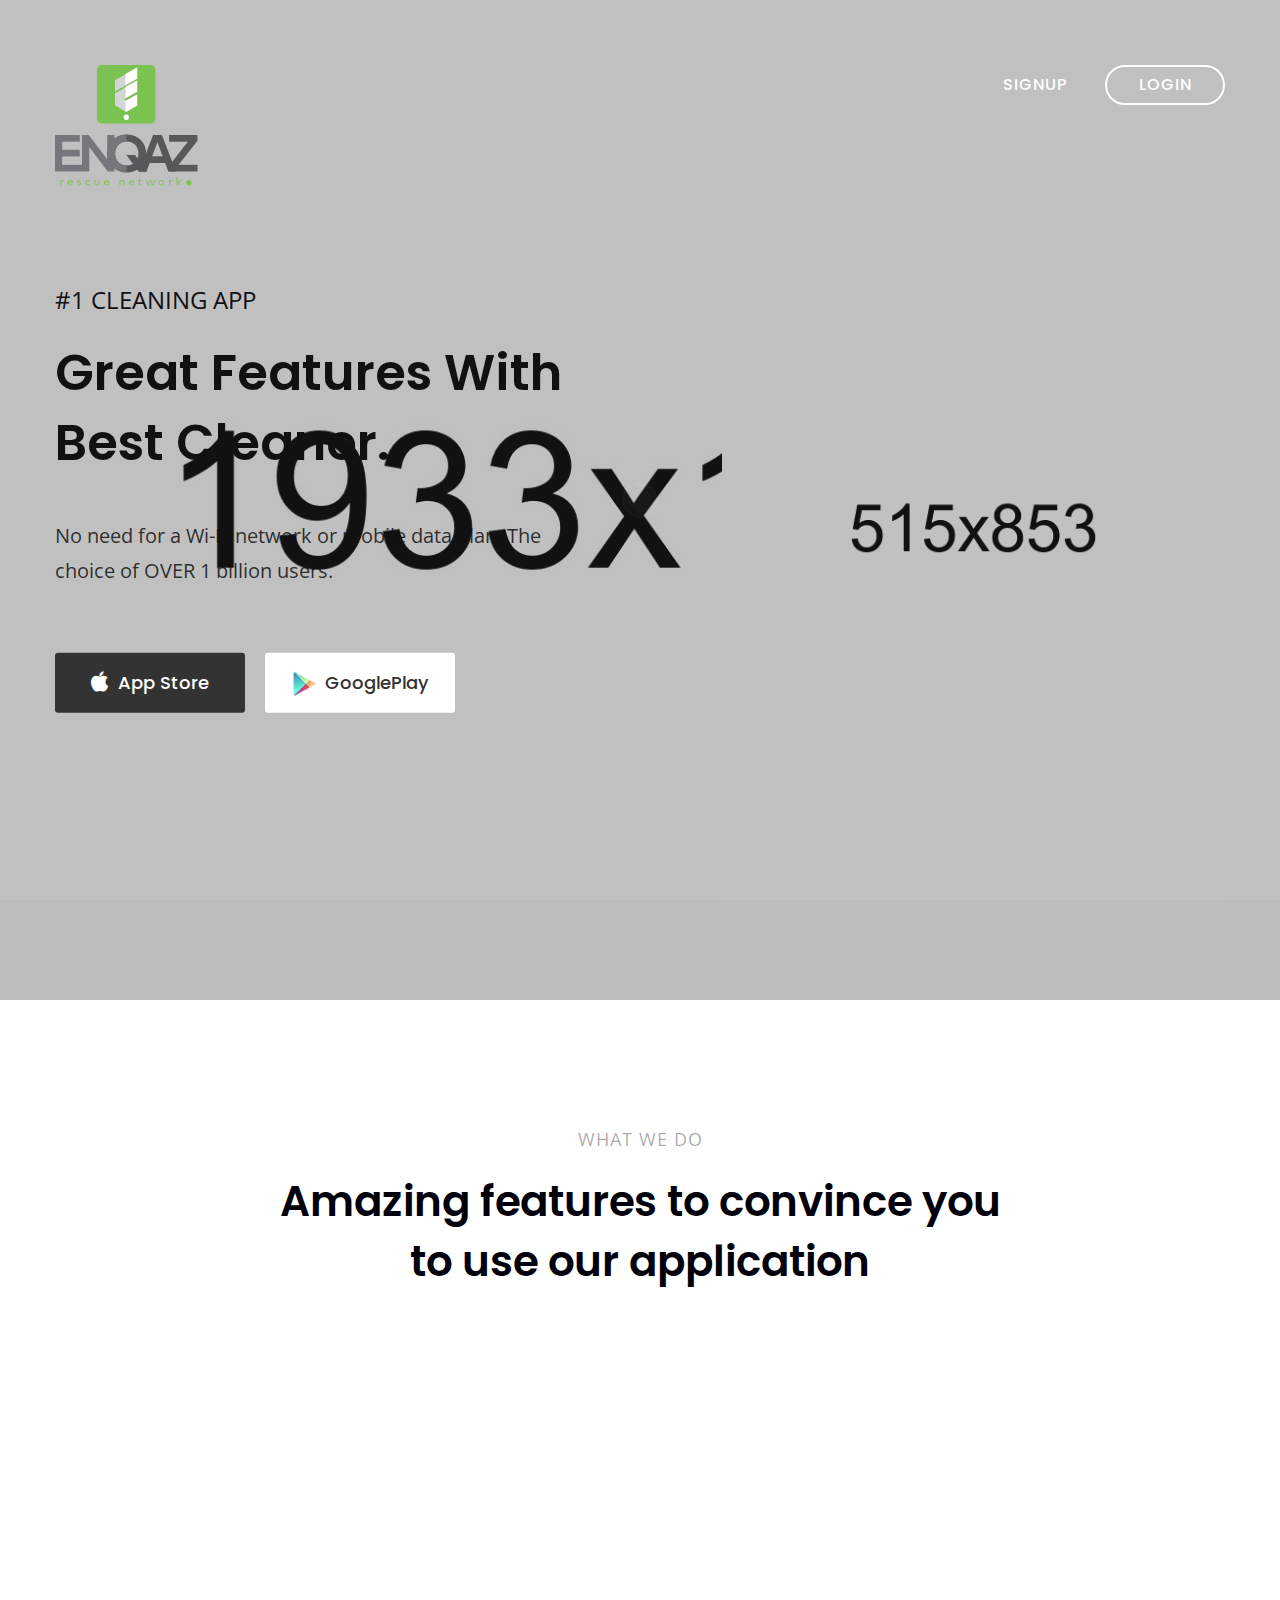
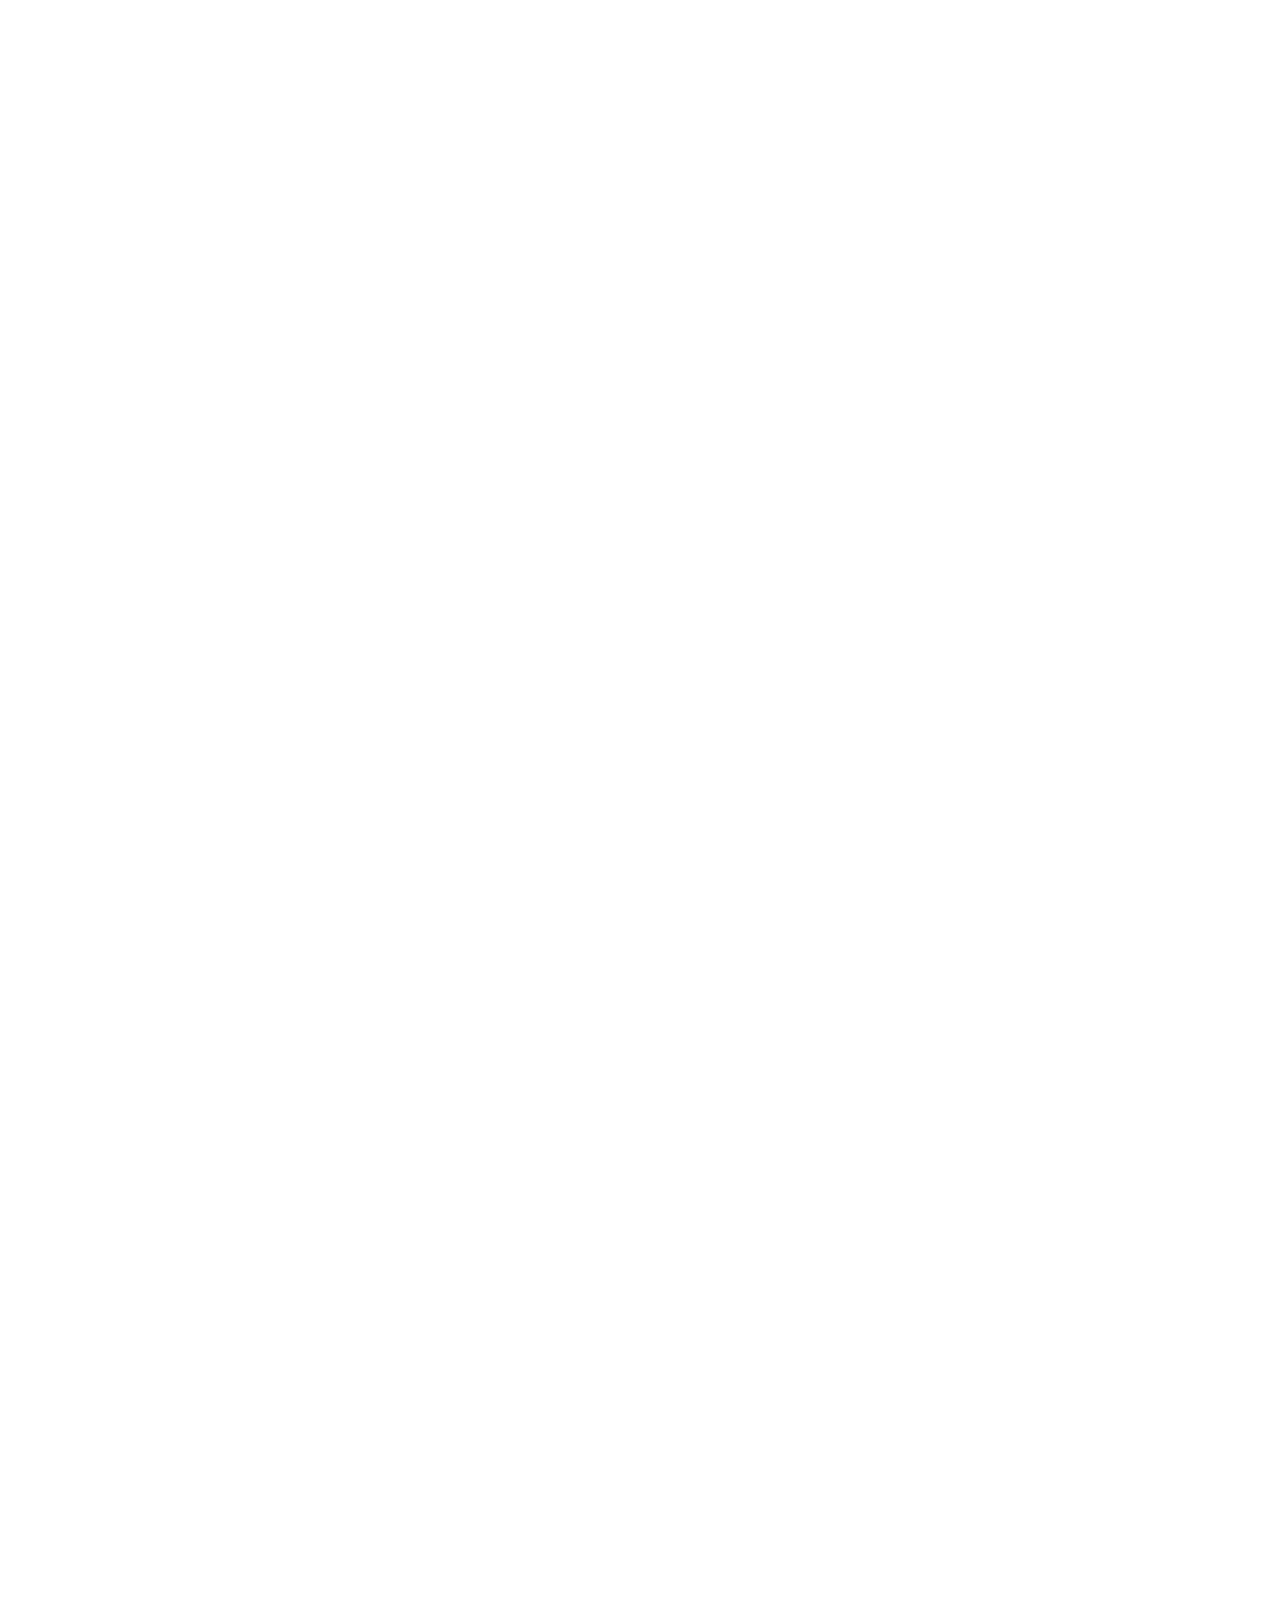
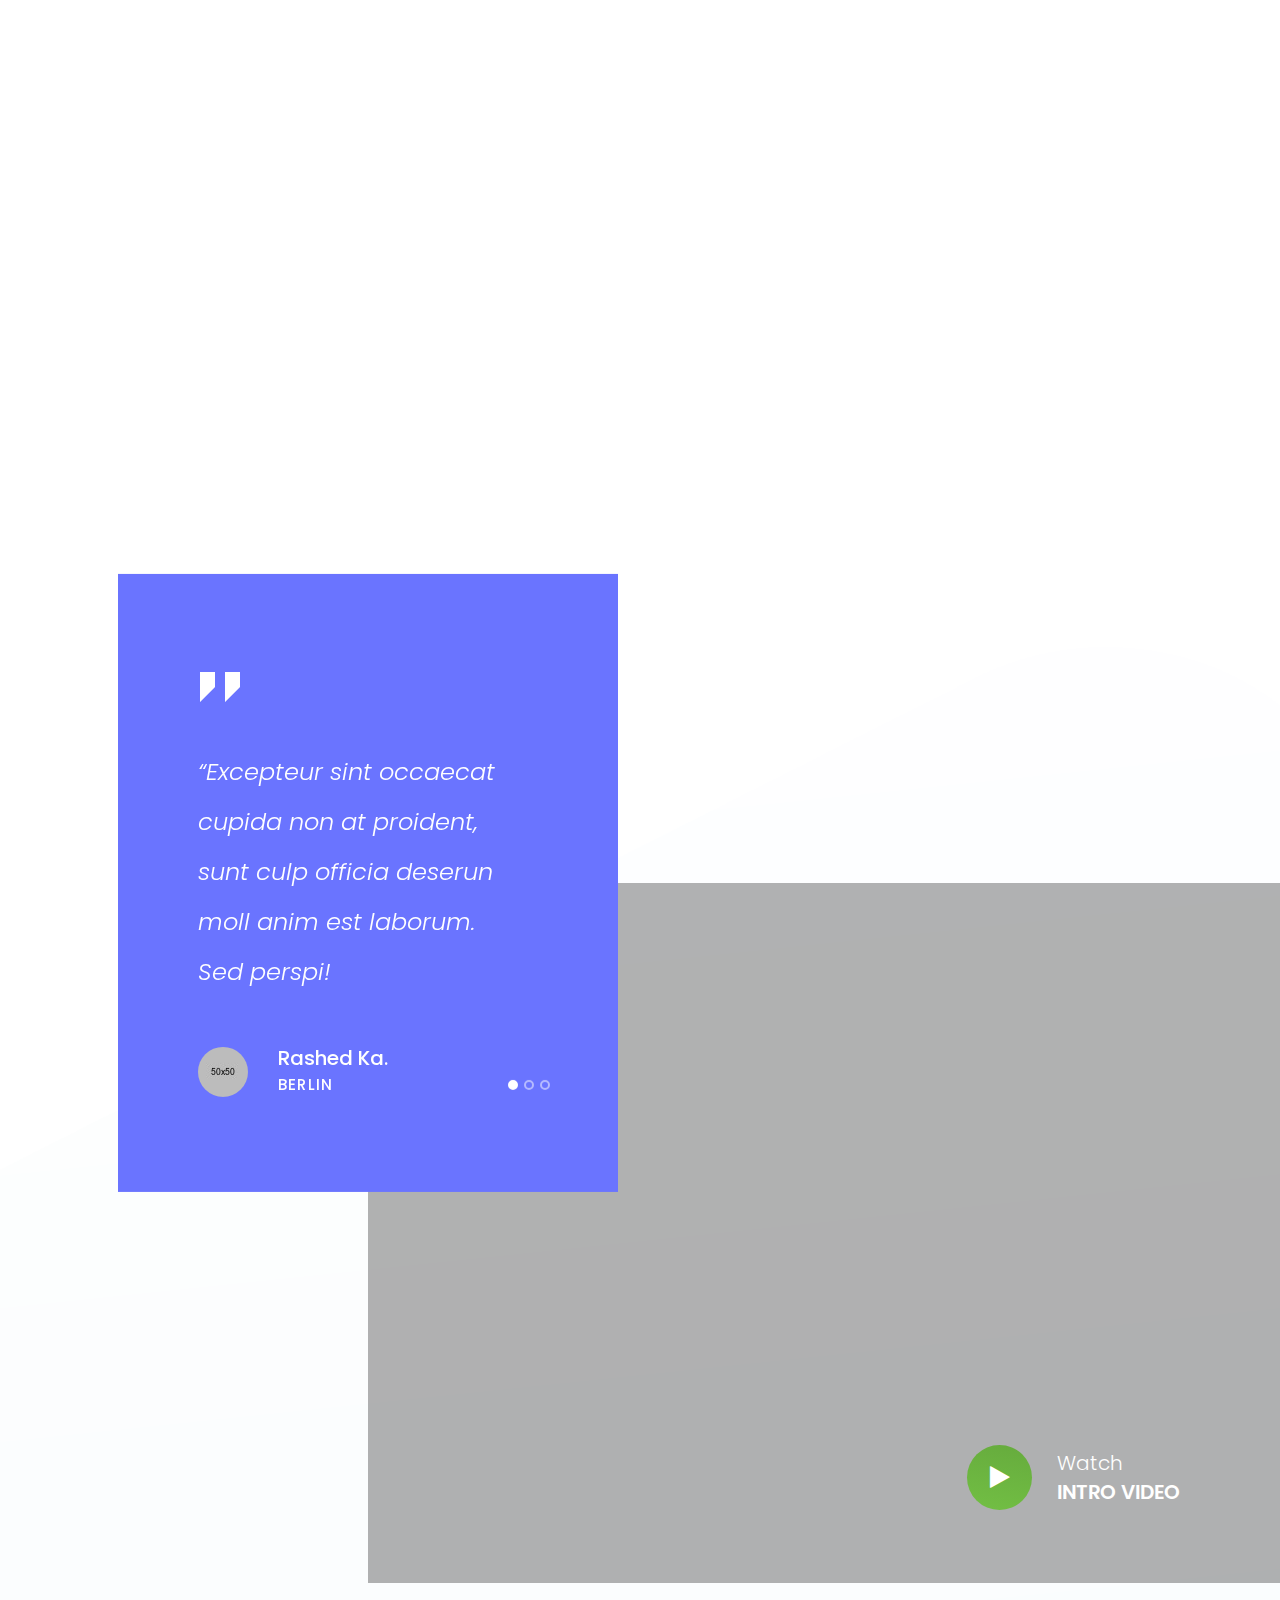
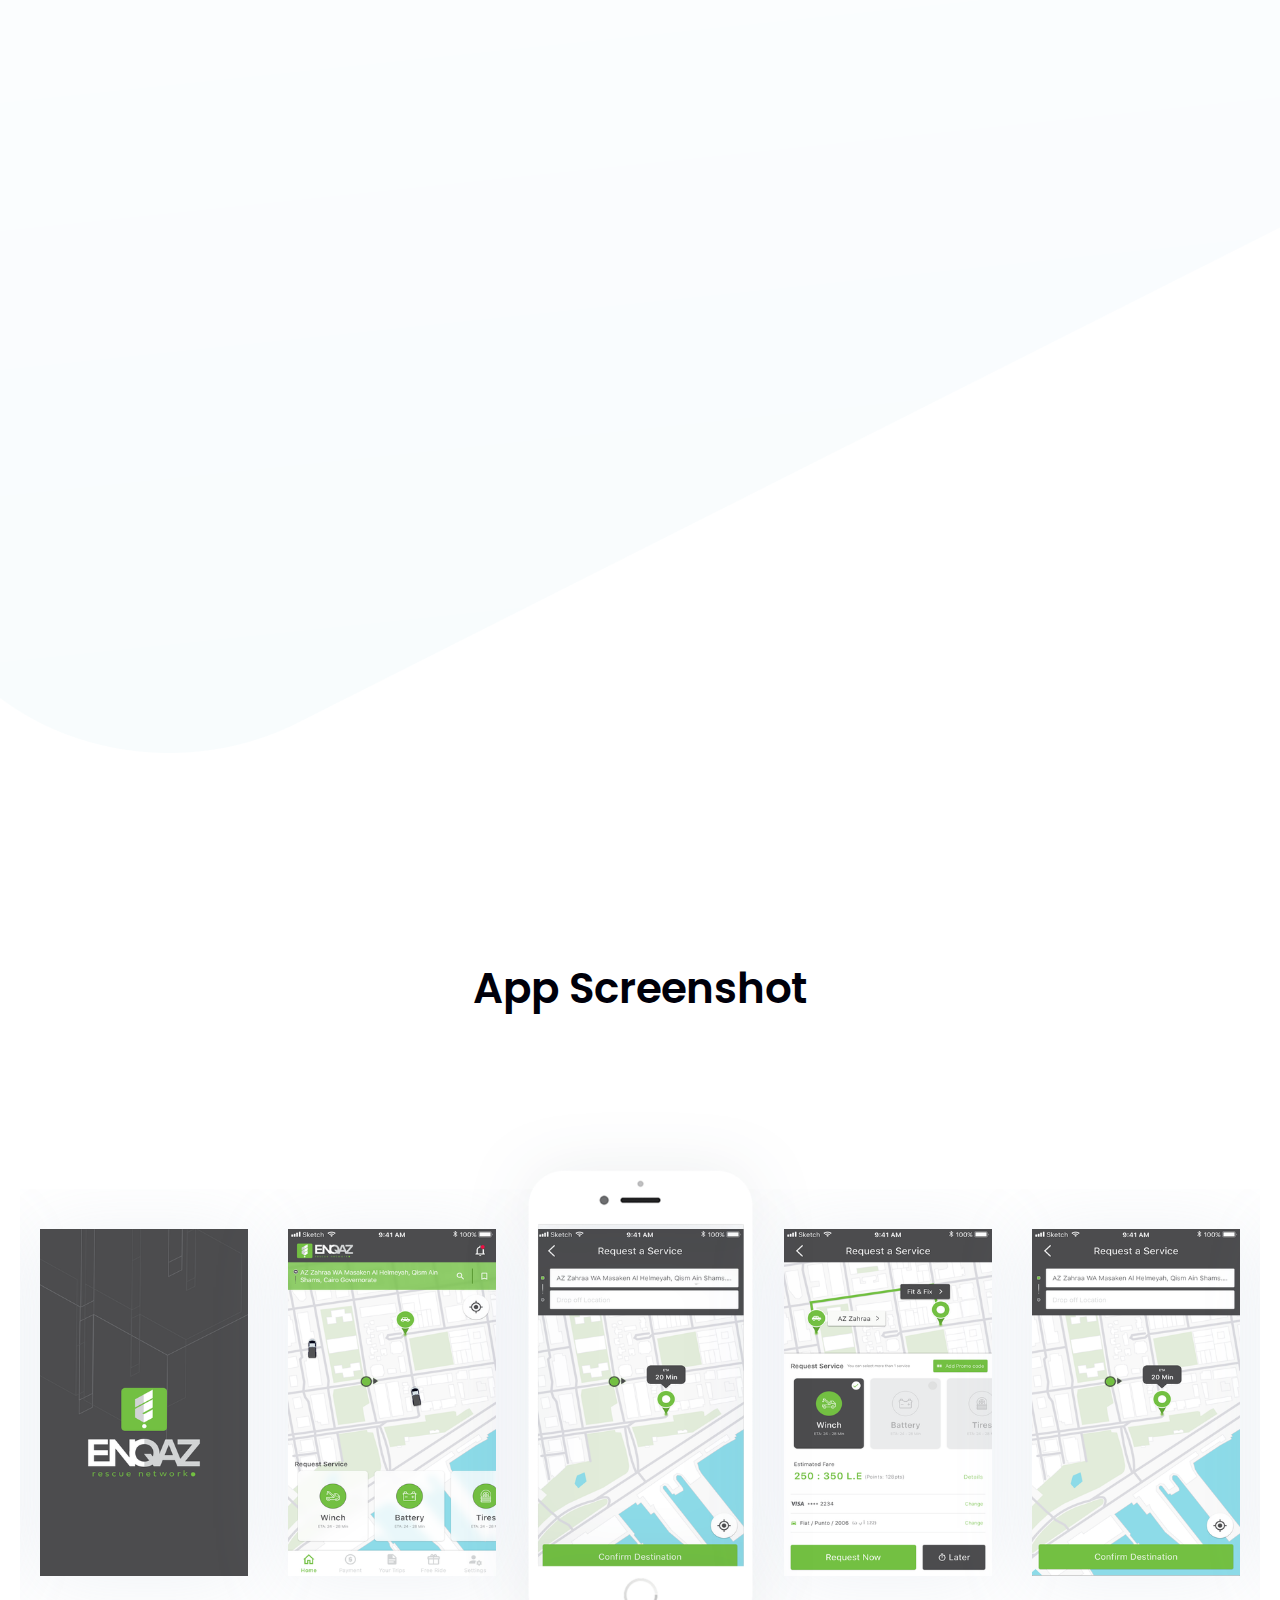
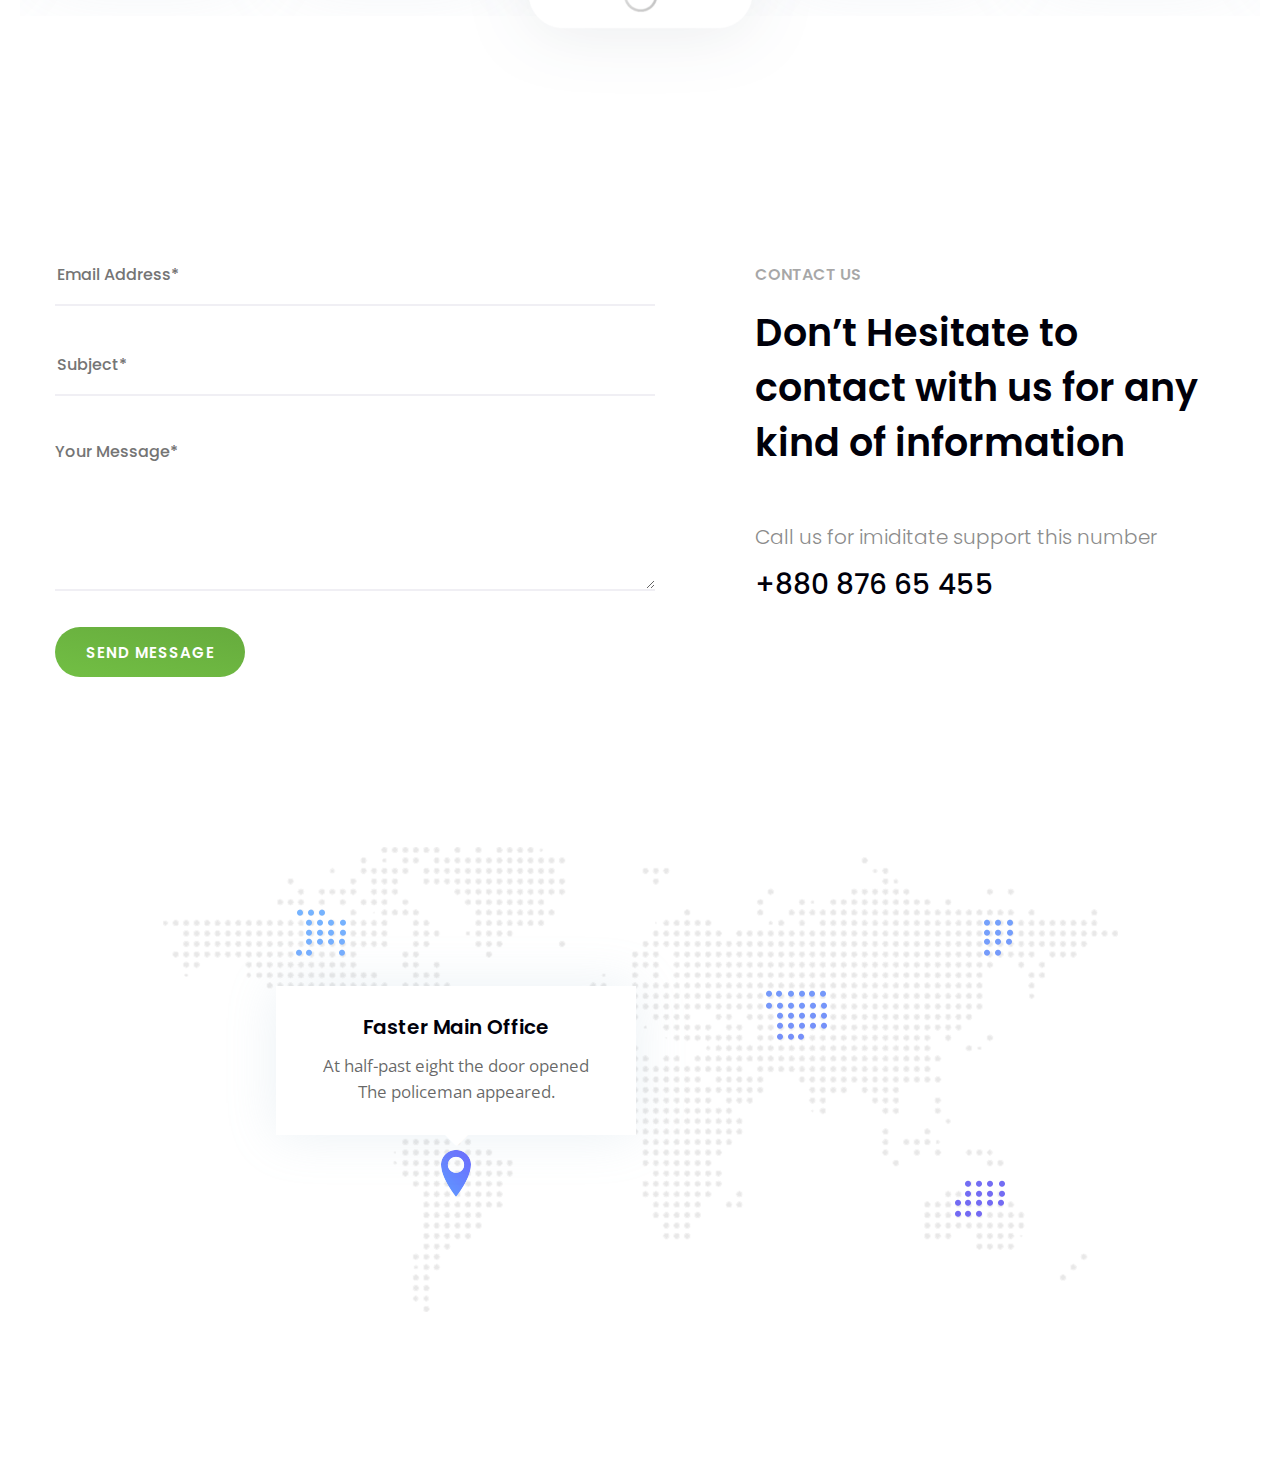
<file: index-3.html>
<!DOCTYPE html>
<html lang="en">
	<head>
		<meta charset="UTF-8">
		<!-- For IE -->
		<meta http-equiv="X-UA-Compatible" content="IE=edge">

		<!-- For Resposive Device -->
		<meta name="viewport" content="width=device-width, initial-scale=1.0">

		<title>Faster - App Landing Page</title>

		<!-- Favicon -->
		<link rel="icon" type="image/png" sizes="56x56" href="images/fav-icon/icon.png">


		<!-- Main style sheet -->
		<link rel="stylesheet" type="text/css" href="css/style.css">
		<!-- responsive style sheet -->
		<link rel="stylesheet" type="text/css" href="css/responsive.css">


		<!-- Fix Internet Explorer ______________________________________-->

		<!--[if lt IE 9]>
			<script src="http://html5shiv.googlecode.com/svn/trunk/html5.js"></script>
			<script src="vendor/html5shiv.js"></script>
			<script src="vendor/respond.js"></script>
		<![endif]-->
			
	</head>

	<body>
		<div class="main-page-wrapper home-page-three">

			<!-- ===================================================
				Loading Transition
			==================================================== -->
			<div id="loader-wrapper">
				<div id="loader"></div>
			</div>



			<div class="html-top-content">
				<!-- 
				=============================================
					Theme Header
				============================================== 
				-->
				<header class="theme-main-header">
					<div class="container">
						<div class="menu-wrapper clearfix">
							<div class="logo float-left"><a href="index.html"><img src="images/logo/logo2.png" alt="Logo"></a></div>
							<ul class="button-group float-right">
								<li><a href="#" class="tran3s">SIgnup</a></li>
								<li><a href="#" class="tran3s login">LOGIN</a></li>
							</ul>
							
						</div> <!-- /.menu-wrapper -->
					</div> <!-- /.container -->
				</header> <!-- /.theme-main-header -->


				<!--
				=====================================================
					Theme Main SLider
				=====================================================
				-->
				<div id="theme-main-banner" class="banner-three">
					<div data-src="images/home/slide-3.jpg">
						<div class="camera_caption">
							<div class="main-container">
								<div class="container">
									<h5 class="wow fadeInUp animated">#1 Cleaning App</h5>
									<h1 class="wow fadeInUp animated">Great Features with <br>Best Cleaner.</h1>
									<p class="wow fadeInUp animated">No need for a  Wi-Fi network or mobile data plan. The <br> choice of OVER 1 billion users.</p>
									<a href="course-2-column.html" class="tran3s wow fadeInLeft animated button-one" data-wow-delay="0.499s"><i class="fa fa-apple" aria-hidden="true"></i>App Store</a>
									<a href="course-2-column.html" class="tran3s wow fadeInRight animated button-two" data-wow-delay="0.499s"><img src="images/icon/2.png" alt="">GooglePlay</a>
									<div class="image-wrapper wow fadeInUp animated" data-wow-delay="0.75s">
										<img src="images/home/shape-4.png" alt="">
									</div>
								</div> <!-- /.container -->
							</div> <!-- /.main-container -->
						</div> <!-- /.camera_caption -->
					</div>
					<div data-src="images/home/slide-3.jpg">
						<div class="camera_caption">
							<div class="main-container">
								<div class="container">
									<h5 class="wow fadeInUp animated">#1 Cleaning App</h5>
									<h1 class="wow fadeInUp animated">Great Features with <br>Best Cleaner.</h1>
									<p class="wow fadeInUp animated">No need for a  Wi-Fi network or mobile data plan. The <br> choice of OVER 1 billion users.</p>
									<a href="course-2-column.html" class="tran3s wow fadeInLeft animated button-one" data-wow-delay="0.499s"><i class="fa fa-apple" aria-hidden="true"></i>App Store</a>
									<a href="course-2-column.html" class="tran3s wow fadeInRight animated button-two" data-wow-delay="0.499s"><img src="images/icon/2.png" alt="">GooglePlay</a>
									<div class="image-wrapper wow fadeInUp animated" data-wow-delay="0.75s">
										<img src="images/home/shape-4.png" alt="">
									</div>
								</div> <!-- /.container -->
							</div> <!-- /.main-container -->
						</div> <!-- /.camera_caption -->
					</div>
				</div> <!-- /#theme-main-banner -->



		        <!--
				=====================================================
					What We Do
				=====================================================
				-->
				<div class="what-we-do bg">
					<div class="container">
						<div class="theme-title-one text-center">
							<h6>What We Do</h6>
							<h2>Amazing features to convince you <br>to use our application</h2>
						</div> <!-- /.theme-title-one -->

						<div class="row">
							<div class="col-md-4 col-sm-6 col-xs-12 wow fadeInUp">
								<div class="single-block tran3s">
									<img src="images/icon/6.png" alt="" class="tran4s">
									<h6>Random Cleaning</h6>
									<p>Fun also including in our app <br> with messaging</p>
									<a href="#" class="tran3s theme-button"><span></span> Learn More</a>
								</div> <!-- /.single-block -->
							</div> <!-- /.col- -->
							<div class="col-md-4 col-sm-6 col-xs-12 wow fadeInUp" data-wow-delay="0.1s">
								<div class="single-block tran3s">
									<img src="images/icon/7.png" alt="" class="tran4s">
									<h6>Messaging Option</h6>
									<p>Fun also including in our app <br> with messaging</p>
									<a href="#" class="tran3s theme-button"><span></span> Learn More</a>
								</div> <!-- /.single-block -->
							</div> <!-- /.col- -->
							<div class="col-md-4 hidden-sm col-xs-12 wow fadeInUp" data-wow-delay="0.150s">
								<div class="single-block tran3s">
									<img src="images/icon/8.png" alt="" class="tran4s">
									<h6>Quick Boostup</h6>
									<p>Fun also including in our app <br> with messaging</p>
									<a href="#" class="tran3s theme-button"><span></span> Learn More</a>
								</div> <!-- /.single-block -->
							</div> <!-- /.col- -->
						</div> <!-- /.row -->
					</div> <!-- /.container -->
				</div> <!-- /.what-we-do -->



		        <!--
				=====================================================
					Boost Your Phone
				=====================================================
				-->
				<div class="boost-your-phone">
					<div class="container">
						<div class="row">
							<div class="col-lg-6 col-xs-12 float-right  wow fadeInRight">
								<div class="text">
									<div class="theme-title-two">
										<h2>Boost up your phone in just one click!</h2>
										<p>No need for a  Wi-Fi network or mobile data plan. The choice of OVER 1 billion users.</p>
									</div> <!-- /.theme-title-two -->
									<ul>
										<li><i class="flaticon-tick"></i> Auto clean mood with super minimize option</li>
										<li><i class="flaticon-tick"></i> Create your own mood with custome clean &amp; also make boostup sound</li>
										<li><i class="flaticon-tick"></i> Auto clean mood with super minimize option</li>
									</ul>
								</div>
							</div>
						</div>
						<div class="boster-image-wrapper  wow fadeInLeft">
							<img src="images/home/try.png" alt="" class="try">
							<input type="checkbox" id="ao-toggle" class="ao-toggle" name="ao-toggle">
							<img src="images/home/shape-2.png" alt="">
							<div class="ao-annotations">
								<span>Full Localisation Support</span>
								<span>Custom Image Widget</span>
								<span>Blog and Contact Widgets</span>
								<span>Easy Theme Options</span>
								<span>4 Footer Widget Columns</span>
							</div>
						</div> <!-- /.boster-image-wrapper -->
					</div> <!-- /.container -->
				</div> <!-- /.boost-your-phone -->



				<!--
				=====================================================
					Advance Feature
				=====================================================
				-->
				<div class="advance-feature">
					<div class="container">
						<div class="row">
							<div class="col-md-6 col-xs-12 wow fadeInLeft">
								<div class="feature-text">
									<div class="theme-title-two">
										<h2>Advance features give you full control!</h2>
										<p>No need for a  Wi-Fi network or mobile data plan. The choice of OVER 1 billion users.</p>
									</div> <!-- /.theme-title-two -->
									<p>This is yet another place to highlight feature your great app and talk bit about compatibility maybe who knows, the decision is yours to make! Don’t be hurry.</p>
								</div>
							</div> <!-- /.col- -->

							<div class="col-md-6 col-xs-12 wow fadeInRight">
								<div class="feature-warpper">
									<div class="row">
										<div class="col-xs-6">
											<div class="single-feature bg-one m-fix js-tilt">
												<i class="flaticon-diamond"></i>
												<h5>User Friendly</h5>
												<p>Sed ut perspic unde omnis iste natus error volu. </p>
											</div>
											<div class="single-feature bg-two js-tilt">
												<i class="flaticon-multimedia"></i>
												<h5>Fast Messaging</h5>
												<p>Sed ut perspic unde omnis iste natus error volu. </p>
											</div>
										</div>
										<div class="col-xs-6">
											<div class="single-feature bg-three js-tilt">
												<i class="flaticon-squares"></i>
												<h5>Minimal Interfae</h5>
												<p>Sed ut perspic unde omnis iste natus error volu. </p>
											</div>
											<div class="single-feature bg-four js-tilt">
												<i class="flaticon-lock"></i>
												<h5>Secure Monitoring</h5>
												<p>Sed ut perspic unde omnis iste natus error volu. </p>
											</div>
										</div>
									</div>
								</div> <!-- /.feature-warpper -->
							</div>
						</div> <!-- /.row -->
					</div> <!-- /.container -->
				</div> <!-- /.advance-feature -->
				



		        <div class="two-section-wrapper">
		        	<!--
					=====================================================
						Testimonial Slider
					=====================================================
					-->
					<div class="testimonial-section">
						<div class="container">
							<div class="row">
								<div class="col-lg-8 col-xs-12 float-right wow fadeInUp">
									<div class="theme-title-one">
										<h6>Testimonials</h6>
										<h2>Check what people say <br>About us!</h2>
									</div> <!-- /.theme-title-one -->
								</div> <!-- /.col- -->
							</div> <!-- /.row -->
						</div> <!-- /.container -->
						<div class="main-bg-wrapper">
							<div class="overlay">
								<div id="watch-video">
									<h6>Watch</h6>
									<h4>Intro Video</h4>
									<a data-fancybox href="https://www.youtube.com/embed/r-AuLm7S3XE?rel=0&amshowinfo=0" class="tran3s theme-button"><i class="fa fa-play" aria-hidden="true"><span></span></i></a>
								</div>
								<div class="main-slider-wrapper">
									<div class="testimonial-slider">
										<div class="item">
											<i class="flaticon-straight-quotes"></i>
											<p>“Excepteur sint occaecat cupida non at proident, sunt culp officia deserun moll anim est laborum. Sed perspi!</p>
											<div class="clearfix">
												<img src="images/home/a-1.jpg" alt="" class="float-left">
												<div class="name float-left">
													<h6>Rashed Ka.</h6>
													<span>Berlin</span>
												</div>
											</div>
										</div>
										<div class="item">
											<i class="flaticon-straight-quotes"></i>
											<p>“Excepteur sint occaecat cupida non at proident, sunt culp officia deserun moll anim est laborum. Sed perspi!</p>
											<div class="clearfix">
												<img src="images/home/a-1.jpg" alt="" class="float-left">
												<div class="name float-left">
													<h6>Zubayer Hasan</h6>
													<span>Berlin</span>
												</div>
											</div>
										</div>
										<div class="item">
											<i class="flaticon-straight-quotes"></i>
											<p>“Excepteur sint occaecat cupida non at proident, sunt culp officia deserun moll anim est laborum. Sed perspi!</p>
											<div class="clearfix">
												<img src="images/home/a-1.jpg" alt="" class="float-left">
												<div class="name float-left">
													<h6>Foqrul Munna</h6>
													<span>Berlin</span>
												</div>
											</div>
										</div>
									</div> <!-- /.testimonial-slider -->
								</div> <!-- /.main-slider-wrapper -->
							</div>
						</div> <!-- /.main-bg-wrapper -->
					</div> <!-- /.testimonial-section -->

					<!-- 
					=============================================
						Pricing Plan Style One
					============================================== 
					-->
					<div class="pricing-plan-section">
						<div class="container">
							<div class="row">
								<div class="col-md-6 col-xs-12 wow fadeInLeft">
									<div class="theme-title-one">
										<h6>Our pricing</h6>
										<h2>Not any hidden <br>charge, Choose you <br>pricing plan</h2>
										<p>We have differe type of pricing table to choose with <br>your need with resonable price. </p>
									</div> <!-- /.theme-title -->
									<ul class="nav nav-tabs">
										<li class="active"><a data-toggle="tab" href="#monthly">Monthly</a></li>
										<li><a data-toggle="tab" href="#yearly">Yearly</a></li>
									</ul>
								</div> <!-- /.col- -->

								<div class="col-md-6 col-xs-12 wow fadeInRight">
									<div class="tab-content">
										<div class="table-content">
											<div id="monthly" class="tab-pane price-table in active">
										    	<div class="col-inner">
				                                 	<h6>business</h6>
				                                    <p>Yearly Package</p>
				                                    <strong>$89<sup>.99</sup></strong>
				                                    <ul>
				                                     	<li>500GB Bandwidth</li>
				                                        <li>Business &amp; Financ Analysing</li>
				                                        <li>24 hour support</li>
				                                        <li>Customer Managemet</li>
				                                    </ul>
				                                    <a href="#" class="tran3s theme-button"><span></span> Sign up</a>
				                                </div>
											</div> <!-- /#monthly -->
										  	<div id="yearly" class="tab-pane price-table">
										    	<div class="col-inner">
				                                 	<h6>Startup</h6>
				                                    <p>Yearly Package</p>
				                                    <strong>$57<sup>.99</sup></strong>
				                                    <ul>
				                                     	<li>500GB Bandwidth</li>
				                                        <li>Business &amp; Financ Analysing</li>
				                                        <li>24 hour support</li>
				                                        <li>Customer Managemet</li>
				                                    </ul>
				                                    <a href="#" class="tran3s theme-button"><span></span> Sign up</a>
				                                </div>
										  	</div> <!-- /#yearly -->
										</div> <!-- /.table-content -->
									</div> <!-- /.tab-content -->
								</div>
							</div> <!-- /.row -->
						</div> <!-- /.container -->
					</div> <!-- /.pricing-plan-section -->
		        </div> <!-- /.two-section-wrapper -->
				


				<!--
				=====================================================
					App ScreenShot
				=====================================================
				-->
				<div class="app-screenshot">
					<h2>App Screenshot</h2>
					<div class="screenshot-container">
						<div class="phone-mockup"><img src="images/home/mobile-mockup.png" alt="" class=""></div>
						<div class="slider-row">
							<div class="screenshoot-slider">
								<div class="item"><img src="images/home/apps-1.png" alt=""></div>
								<div class="item"><img src="images/home/apps-2.png" alt=""></div>
								<div class="item"><img src="images/home/apps-3.png" alt=""></div>
								<div class="item"><img src="images/home/apps-4.png" alt=""></div>
								<div class="item"><img src="images/home/apps-3.png" alt=""></div>
							</div> <!-- /.screenshoot-slider -->
						</div> <!-- /.row -->
					</div> <!-- /.screenshot-container -->
				</div> <!-- /.app-screenshot -->


				<!--
				=====================================================
					Conatct Us
				=====================================================
				-->
				<div class="contact-us-section">
					<div class="container">
						<div class="row">
							<div class="col-md-5 col-xs-12 pull-right">
								<address class="contact-address">
									<div class="theme-title-one">
										<h6>Contact us</h6>
										<h2>Don’t Hesitate to contact with us for any kind of information</h2>
									</div> <!-- /.theme-title -->
									<p>Call us for imiditate support this number</p>
									<a href="#" class="tran3s call">+880 876 65 455</a>
								</address> <!-- /.contact-address -->
							</div>
							<div class="col-md-7 col-xs-12">
								<form action="inc/sendemail.php" class="contact-us-form form-validation" auto-complete="off">
									<input type="email" placeholder="Email Address*" name="email">
									<input type="text" placeholder="Subject*" name="sub">
									<textarea placeholder="Your Message*" name="message"></textarea>
									<div class="theme-button">
										<span></span>
										<input type="submit" value="SEND MESSAGE">
									</div>
								</form>

								<!--Contact Form Validation Markup -->
								<!-- Contact alert -->
								<div class="alert-wrapper" id="alert-success">
									<div id="success">
										<button class="closeAlert"><i class="fa fa-times" aria-hidden="true"></i></button>
										<div class="wrapper">
							               	<p>Your message was sent successfully.</p>
							             </div>
							        </div>
							    </div> <!-- End of .alert-wrapper -->
							    <div class="alert-wrapper" id="alert-error">
							        <div id="error">
							           	<button class="closeAlert"><i class="fa fa-times" aria-hidden="true"></i></button>
							           	<div class="wrapper">
							               	<p>Sorry!Something Went Wrong.</p>
							            </div>
							        </div>
							    </div> <!-- End of .alert-wrapper -->
							</div> <!-- /.col- -->
						</div> <!-- /.row -->
					</div> <!-- /.container -->
				</div> <!-- /.contact-us-section -->


				<!--
				=====================================================
					Google-map
				=====================================================
				-->
				<div class="google-map-area">
					<div class="container">
						<div class="map-image-warpper">
							<img src="images/home/map-3.png" alt="">
							<div class="placeholder">
								<img src="images/logo/map-placeholder-3.png" alt="">
								<div class="map-meta-data tran3s">
									<h6>Faster Main Office</h6>
									<p>At half-past eight the door opened <br>The policeman appeared.</p>
								</div>
							</div>
						</div> <!-- /.map-image-warpper -->
					</div>
				</div> <!-- /.google-map-area -->
			</div> <!-- /.html-top-content -->



			<!--
			=====================================================
				Footer 
			=====================================================
			-->
			<footer>
				<div class="container">
					<div class="footer-data-wrapper">
						<form action="#" class="subscribe-form">
							<h2>Subscirbe  Our Newslatter!!</h2>
							<div class="input-wrapper">
								<div class="row">
									<div class="col-md-5 col-md-6 col-xs-12">
										<input type="text" placeholder="Full Name*">
									</div>
									<div class="col-md-5 col-md-6 col-xs-12">
										<input type="email" placeholder="Email Address*">
									</div>
									<div class="col-md-2 col-xs-12">
										<div class="theme-button">
											<span></span>
											<input type="submit" value="SIGN UP">
										</div>
									</div>
								</div>
							</div>
						</form>
						<div class="bottom-footer">
							<div class="row">
								<div class="col-lg-6 col-md-7 col-xs-12 text-right pull-right">
									<ul class="footer-menu">
										<li><a href="" class="tran3s">Membership </a></li>
										<li><a href="blog.html" class="tran3s">Blog</a></li>
										<li><a href="" class="tran3s">About</a></li>
										<li><a href="" class="tran3s">Contact</a></li>
									</ul>
									<ul class="social-icon">
										<li><a href="#" class="tran3s"><i class="fa fa-facebook" aria-hidden="true"></i></a></li>
										<li><a href="#" class="tran3s"><i class="fa fa-twitter" aria-hidden="true"></i></a></li>
										<li><a href="#" class="tran3s"><i class="fa fa-dribbble" aria-hidden="true"></i></a></li>
										<li><a href="#" class="tran3s"><i class="fa fa-pinterest" aria-hidden="true"></i></a></li>
									</ul>
								</div>
								<div class="col-lg-6 col-md-5 col-xs-12 footer-logo">
									<div class="logo"><a href="index.html"><img src="images/logo/logo.png" alt="Logo"></a></div>
									<p>All Right Reserved 2016 &copy; <strong>CreativeGigs.</strong></p>
								</div>
							</div> <!-- /.row -->
						</div> <!-- /.bottom-footer -->
					</div>
				</div> <!-- /.container -->
			</footer>


			
	        <!-- Scroll Top Button -->
			<button class="scroll-top tran3s color-one-bg">
				<i class="fa fa-long-arrow-up" aria-hidden="true"></i>
			</button>




		<!-- Js File_________________________________ -->

		<!-- j Query -->
		<script type="text/javascript" src="vendor/jquery.2.2.3.min.js"></script>

		<!-- Bootstrap JS -->
		<script type="text/javascript" src="vendor/bootstrap/bootstrap.min.js"></script>

		<!-- Vendor js _________ -->
		<!-- Camera Slider -->
		<script type='text/javascript' src='vendor/Camera-master/scripts/jquery.mobile.customized.min.js'></script>
	    <script type='text/javascript' src='vendor/Camera-master/scripts/jquery.easing.1.3.js'></script> 
	    <script type='text/javascript' src='vendor/Camera-master/scripts/camera.min.js'></script>
	    <!-- WOW js -->
		<script type="text/javascript" src="vendor/WOW-master/dist/wow.min.js"></script>
		<!-- Tilt js -->
		<script type="text/javascript" src="vendor/tilt.js/src/tilt.jquery.js"></script>
		<!-- Fancybox -->
		<script type="text/javascript" src="vendor/fancybox/dist/jquery.fancybox.min.js"></script>
		<!-- Validation -->
		<script type="text/javascript" src="vendor/contact-form/validate.js"></script>
		<script type="text/javascript" src="vendor/contact-form/jquery.form.js"></script>

		<!-- owl.carousel -->
		<script type="text/javascript" src="vendor/owl-carousel/owl.carousel.min.js"></script>

		<!-- Theme js -->
		<script type="text/javascript" src="js/theme.js"></script>

		</div> <!-- /.main-page-wrapper -->
	</body>
</html>
</file>
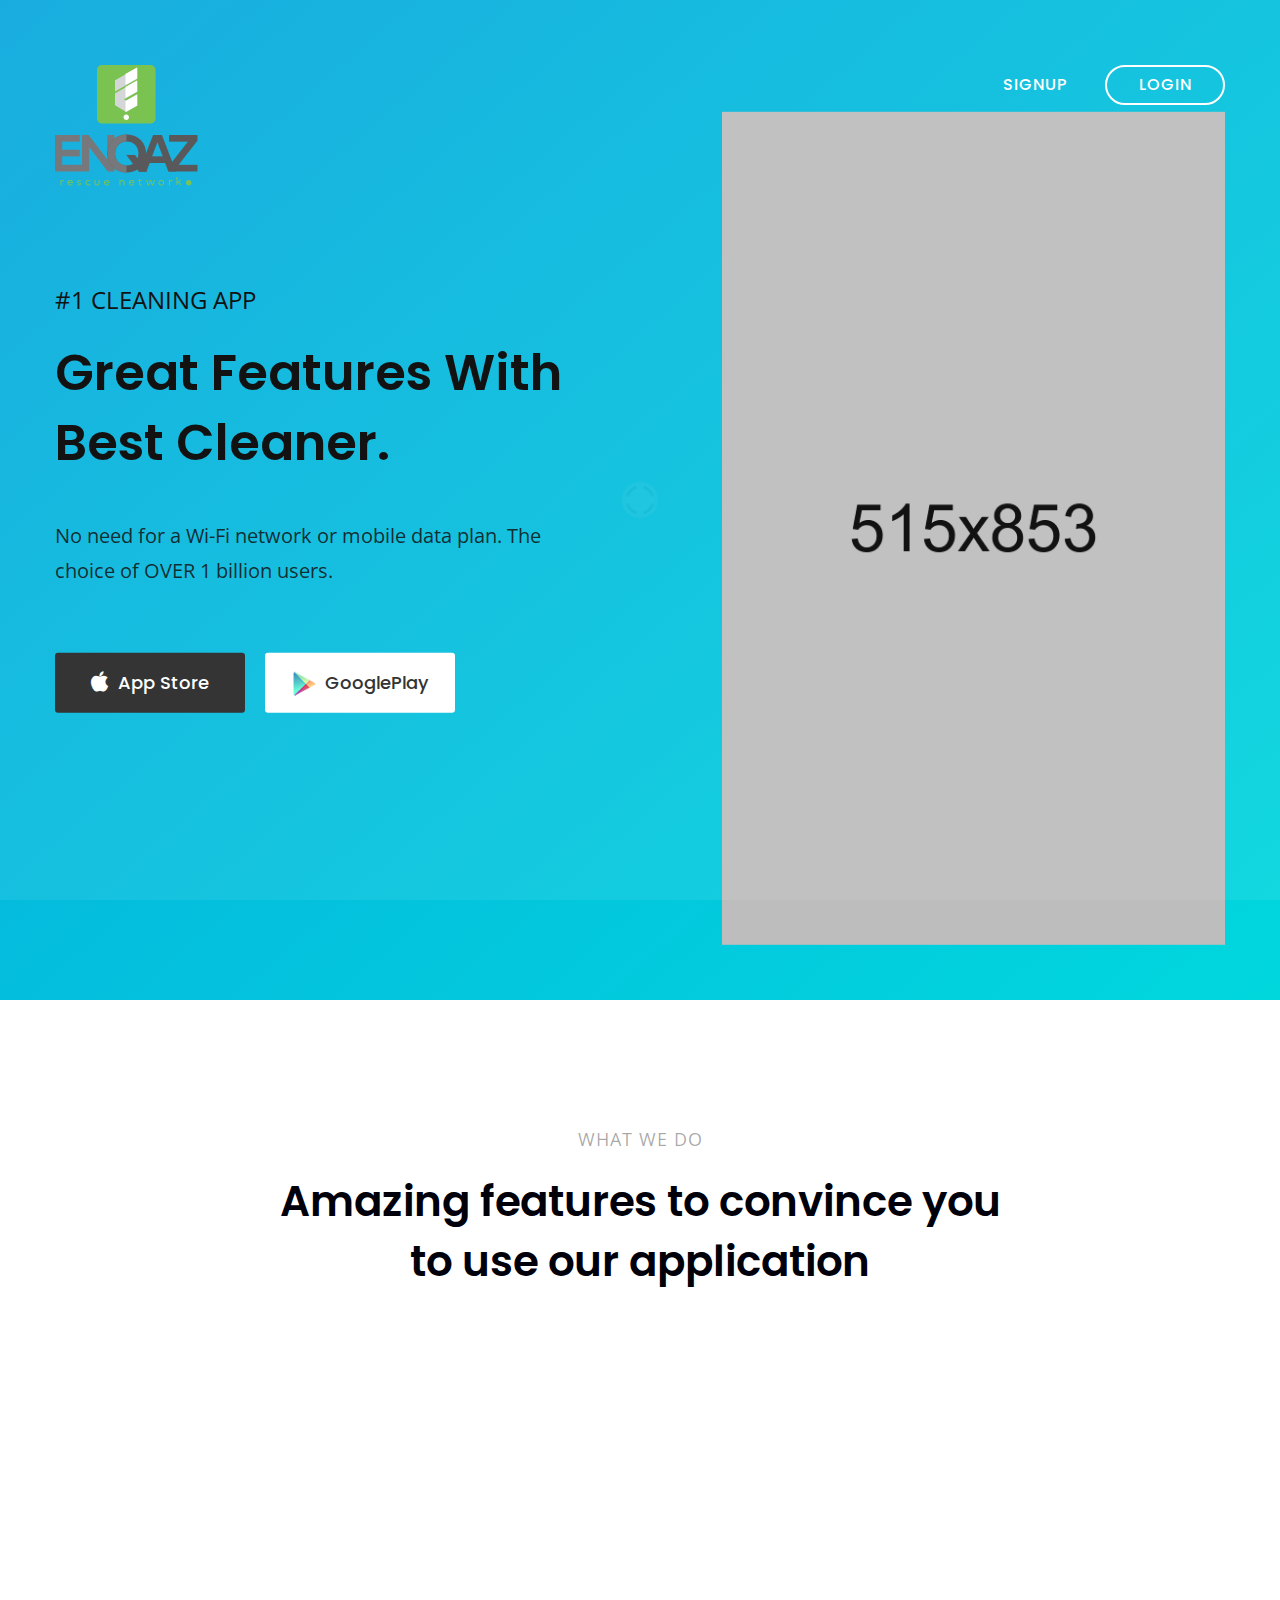
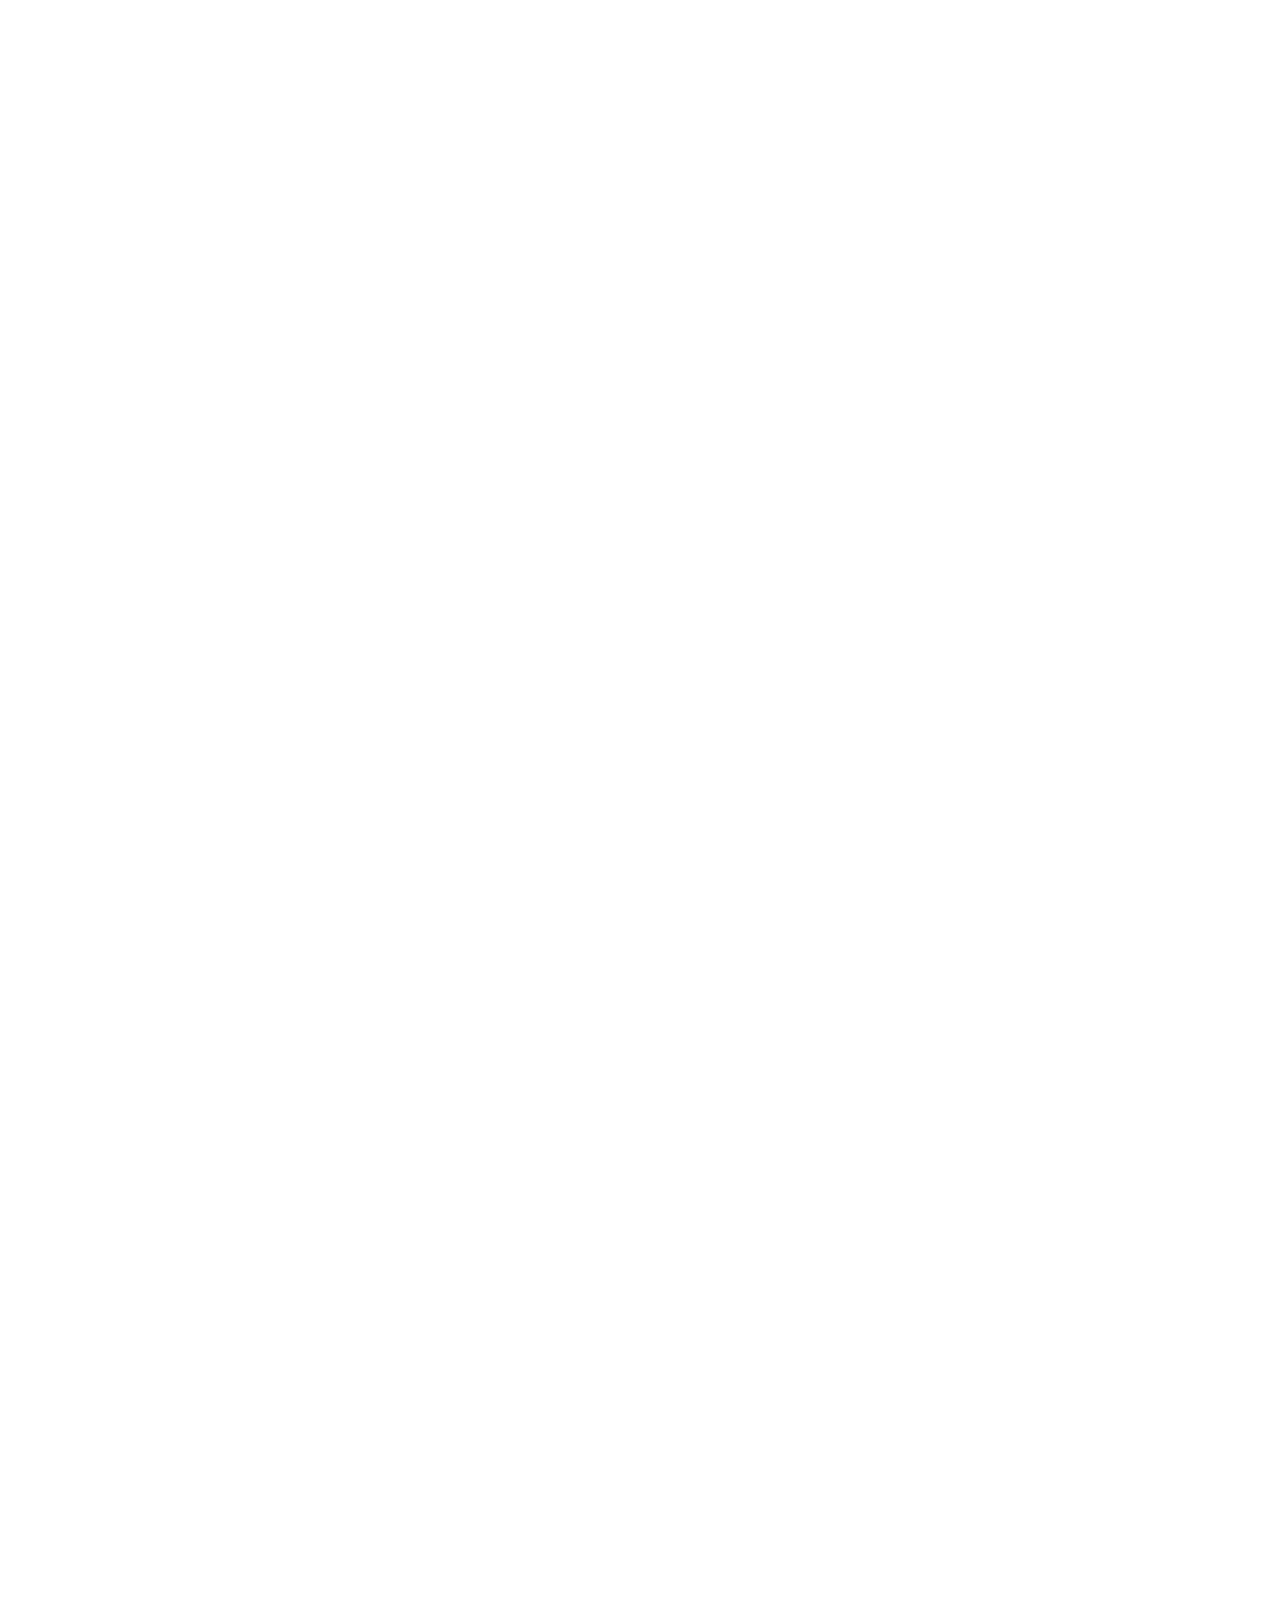
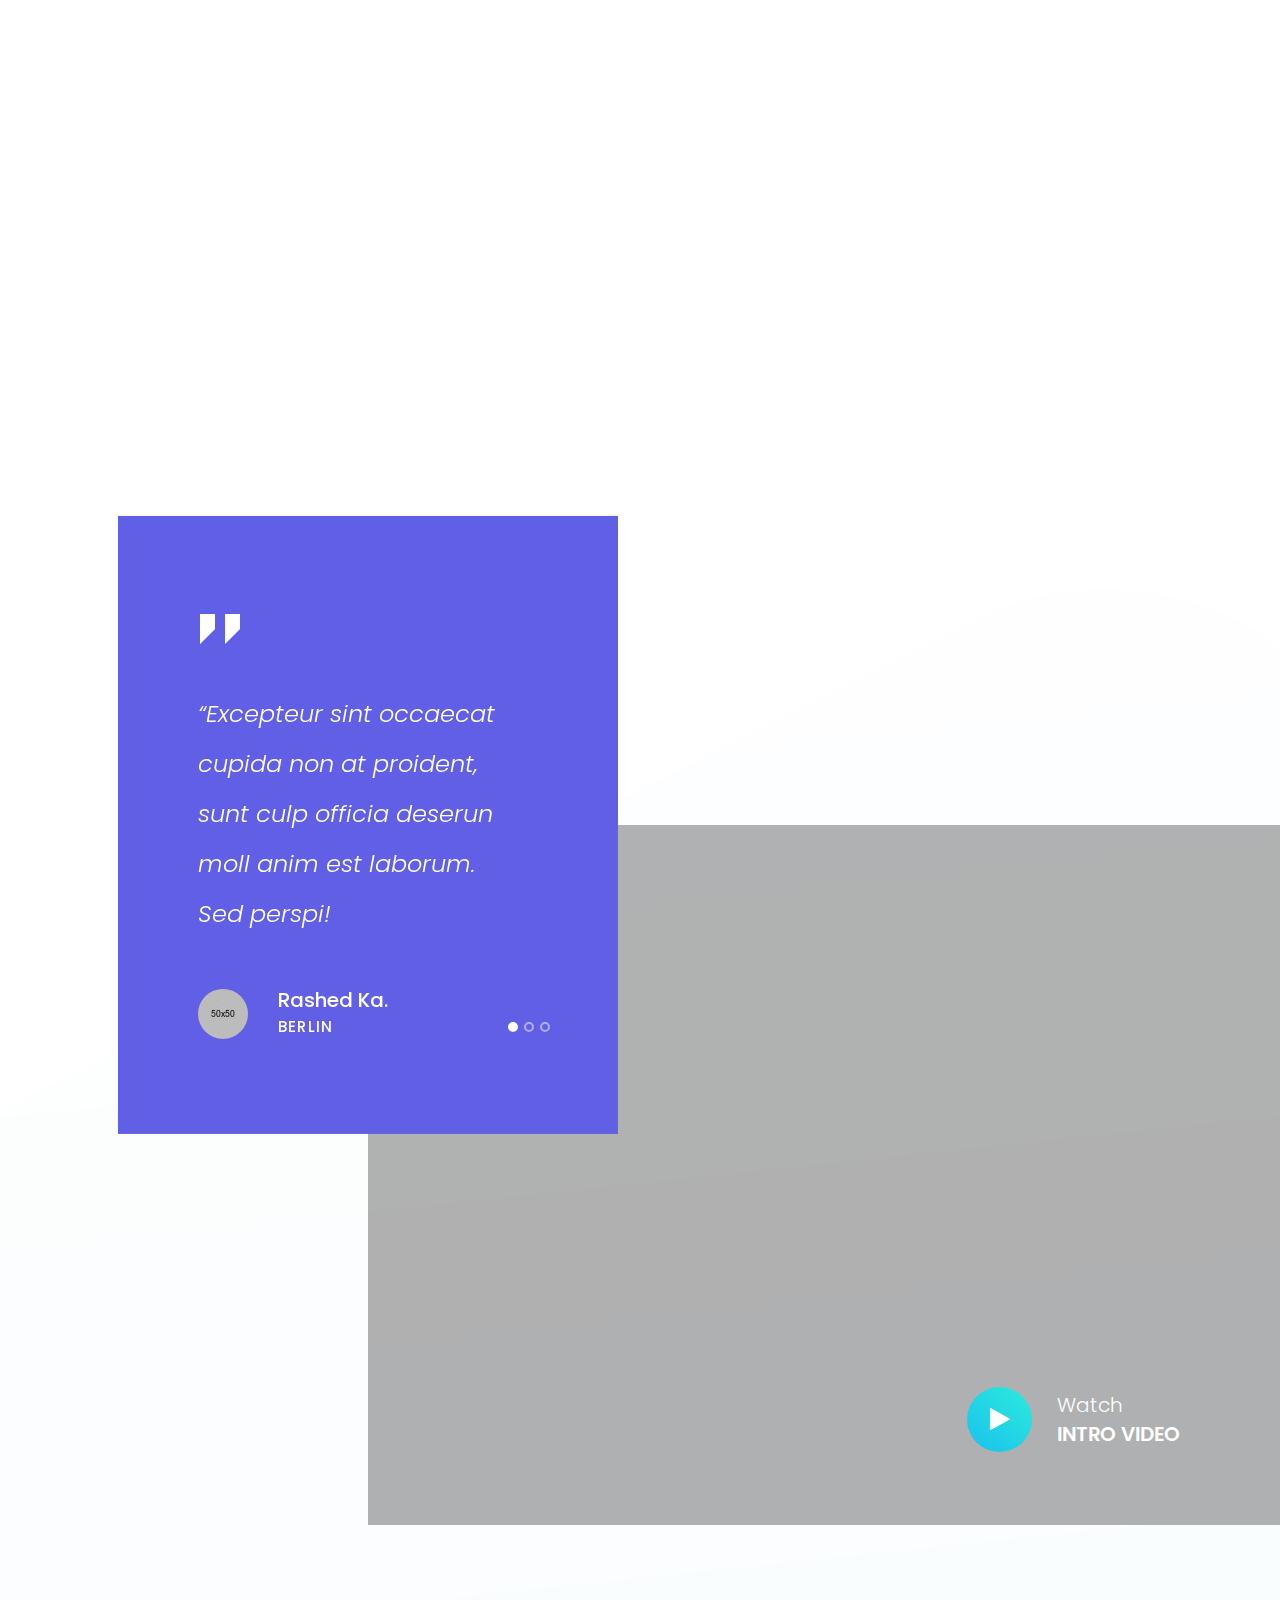
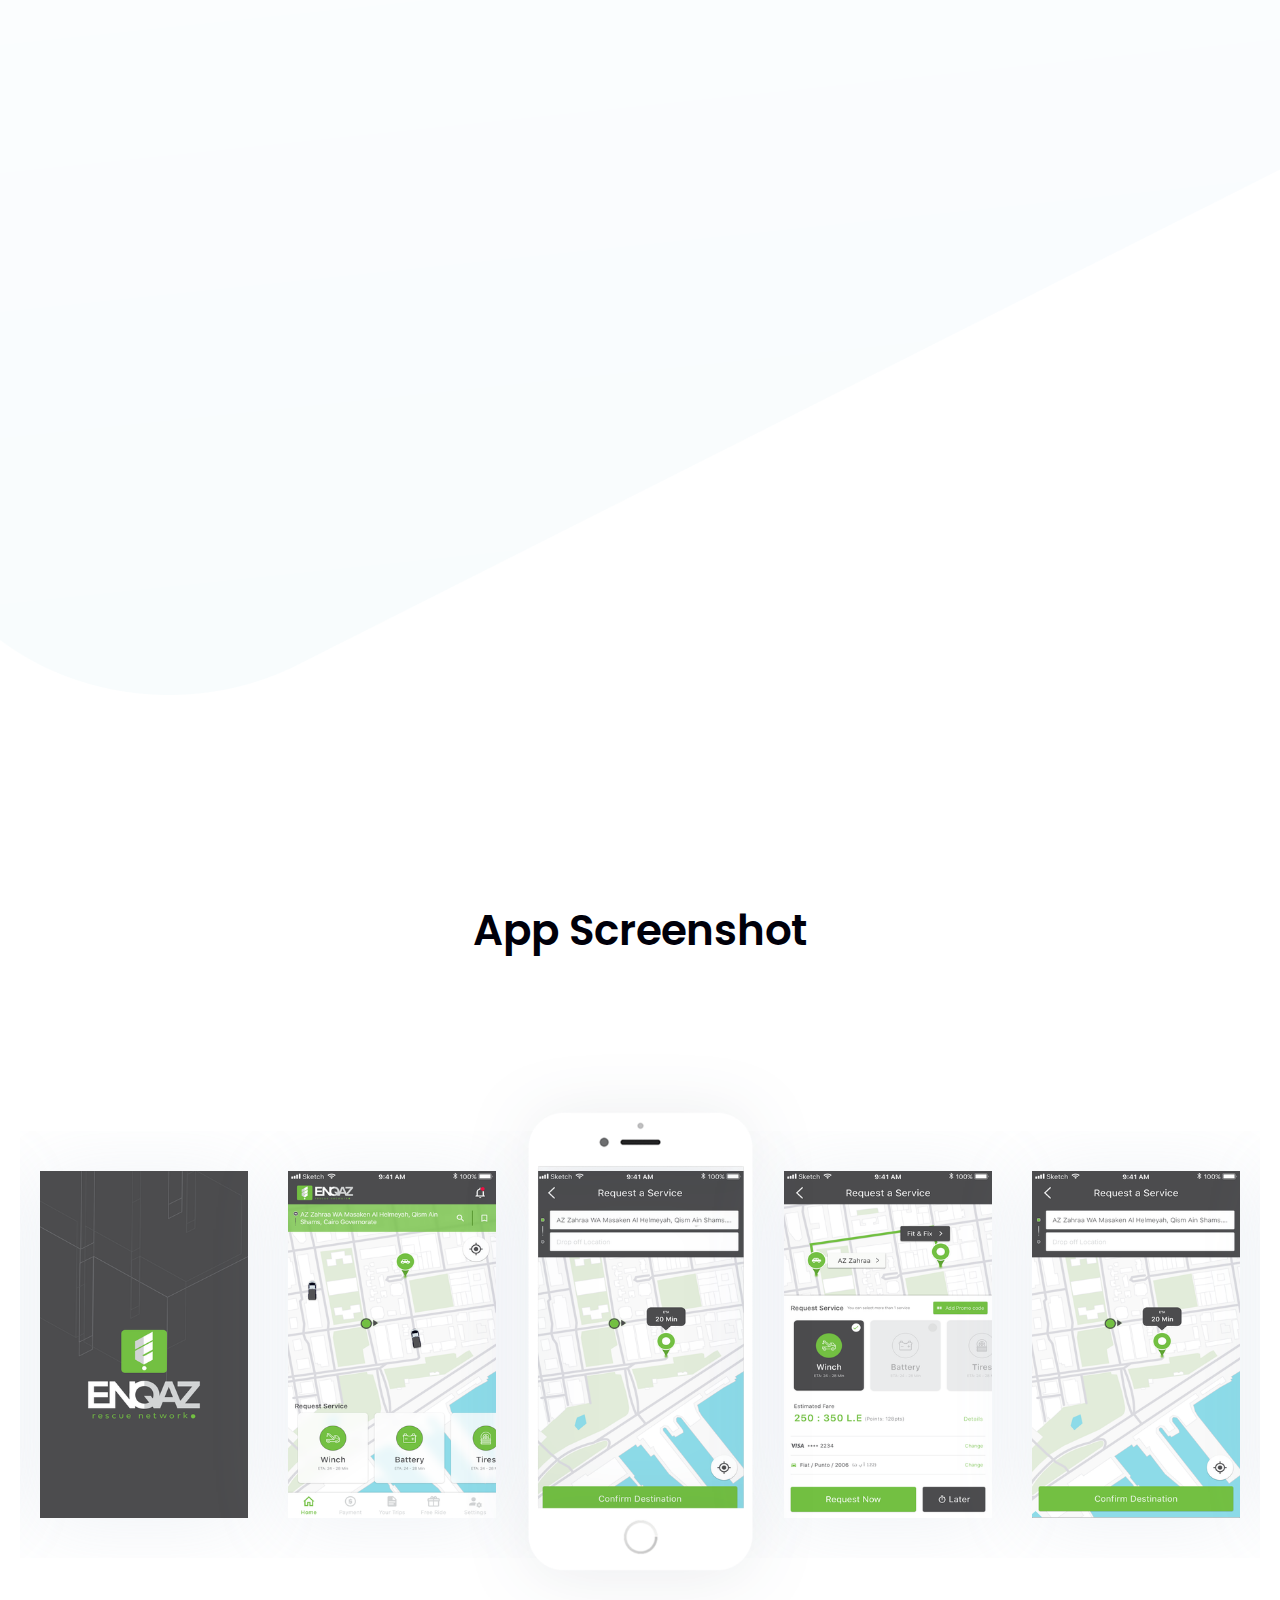
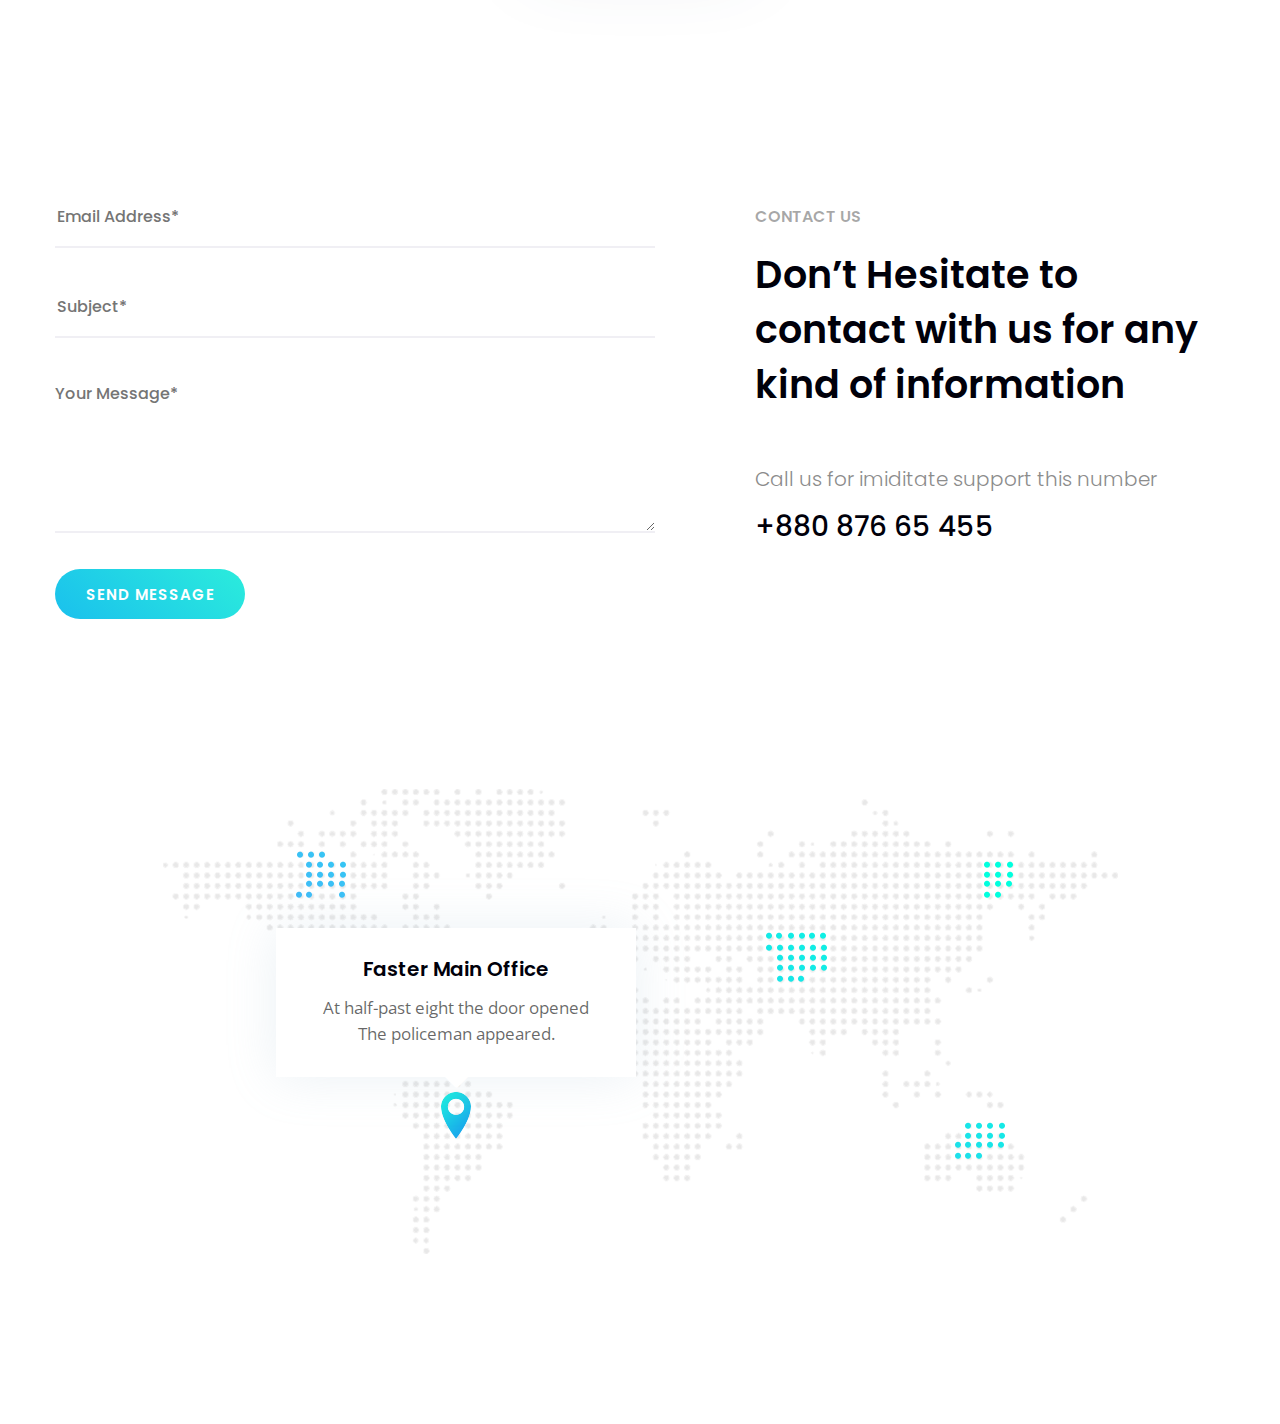
<file: index-gradient-1.html>
<!DOCTYPE html>
<html lang="en">
	<head>
		<meta charset="UTF-8">
		<!-- For IE -->
		<meta http-equiv="X-UA-Compatible" content="IE=edge">

		<!-- For Resposive Device -->
		<meta name="viewport" content="width=device-width, initial-scale=1.0">

		<title>Faster - App Landing Page</title>

		<!-- Favicon -->
		<link rel="icon" type="image/png" sizes="56x56" href="images/fav-icon/icon.png">


		<!-- Main style sheet -->
		<link rel="stylesheet" type="text/css" href="css/style.css">
		<!-- responsive style sheet -->
		<link rel="stylesheet" type="text/css" href="css/responsive.css">


		<!-- Fix Internet Explorer ______________________________________-->

		<!--[if lt IE 9]>
			<script src="http://html5shiv.googlecode.com/svn/trunk/html5.js"></script>
			<script src="vendor/html5shiv.js"></script>
			<script src="vendor/respond.js"></script>
		<![endif]-->
			
	</head>

	<body>
		<div class="main-page-wrapper home-page-one">

			<!-- ===================================================
				Loading Transition
			==================================================== -->
			<div id="loader-wrapper">
				<div id="loader"></div>
			</div>



			<div class="html-top-content">
				<!-- 
				=============================================
					Theme Header
				============================================== 
				-->
				<header class="theme-main-header">
					<div class="container">
						<div class="menu-wrapper clearfix">
							<div class="logo float-left"><a href="index.html"><img src="images/logo/logo2.png" alt="Logo"></a></div>
							<ul class="button-group float-right">
								<li><a href="#" class="tran3s">SIgnup</a></li>
								<li><a href="#" class="tran3s login">LOGIN</a></li>
							</ul>
							
						</div> <!-- /.menu-wrapper -->
					</div> <!-- /.container -->
				</header> <!-- /.theme-main-header -->


				<!--
				=====================================================
					Theme Main SLider
				=====================================================
				-->
				<div id="theme-main-banner" class="gradient-banner-one">
					<div data-src="images/home/slide-1.jpg">
						<div class="camera_caption">
							<div class="main-container">
								<div class="container">
									<h5 class="wow fadeInUp animated">#1 Cleaning App</h5>
									<h1 class="wow fadeInUp animated">Great Features with <br>Best Cleaner.</h1>
									<p class="wow fadeInUp animated">No need for a  Wi-Fi network or mobile data plan. The <br> choice of OVER 1 billion users.</p>
									<a href="course-2-column.html" class="tran3s wow fadeInLeft animated button-one" data-wow-delay="0.499s"><i class="fa fa-apple" aria-hidden="true"></i>App Store</a>
									<a href="course-2-column.html" class="tran3s wow fadeInRight animated button-two" data-wow-delay="0.499s"><img src="images/icon/2.png" alt="">GooglePlay</a>
									<div class="image-wrapper wow fadeInUp animated" data-wow-delay="0.75s">
										<img src="images/home/shape-4.png" alt="">
									</div>
								</div> <!-- /.container -->
							</div> <!-- /.main-container -->
						</div> <!-- /.camera_caption -->
					</div>
					<div data-src="images/home/slide-1.jpg">
						<div class="camera_caption">
							<div class="main-container">
								<div class="container">
									<h5 class="wow fadeInUp animated">#1 Cleaning App</h5>
									<h1 class="wow fadeInUp animated">Great Features with <br>Best Cleaner.</h1>
									<p class="wow fadeInUp animated">No need for a  Wi-Fi network or mobile data plan. The <br> choice of OVER 1 billion users.</p>
									<a href="course-2-column.html" class="tran3s wow fadeInLeft animated button-one" data-wow-delay="0.499s"><i class="fa fa-apple" aria-hidden="true"></i>App Store</a>
									<a href="course-2-column.html" class="tran3s wow fadeInRight animated button-two" data-wow-delay="0.499s"><img src="images/icon/2.png" alt="">GooglePlay</a>
									<div class="image-wrapper wow fadeInUp animated" data-wow-delay="0.75s">
										<img src="images/home/shape-4.png" alt="">
									</div>
								</div> <!-- /.container -->
							</div> <!-- /.main-container -->
						</div> <!-- /.camera_caption -->
					</div>
				</div> <!-- /#theme-main-banner -->



		        <!--
				=====================================================
					What We Do
				=====================================================
				-->
				<div class="what-we-do bg">
					<div class="container">
						<div class="theme-title-one text-center">
							<h6>What We Do</h6>
							<h2>Amazing features to convince you <br>to use our application</h2>
						</div> <!-- /.theme-title-one -->

						<div class="row">
							<div class="col-md-4 col-sm-6 col-xs-12 wow fadeInUp">
								<div class="single-block tran3s">
									<img src="images/icon/3.png" alt="" class="tran4s">
									<h6>Random Cleaning</h6>
									<p>Fun also including in our app <br> with messaging</p>
									<a href="#" class="tran3s theme-button"><span></span> Learn More</a>
								</div> <!-- /.single-block -->
							</div> <!-- /.col- -->
							<div class="col-md-4 col-sm-6 col-xs-12 wow fadeInUp" data-wow-delay="0.1s">
								<div class="single-block tran3s">
									<img src="images/icon/4.png" alt="" class="tran4s">
									<h6>Messaging Option</h6>
									<p>Fun also including in our app <br> with messaging</p>
									<a href="#" class="tran3s theme-button"><span></span> Learn More</a>
								</div> <!-- /.single-block -->
							</div> <!-- /.col- -->
							<div class="col-md-4 hidden-sm col-xs-12 wow fadeInUp" data-wow-delay="0.150s">
								<div class="single-block tran3s">
									<img src="images/icon/5.png" alt="" class="tran4s">
									<h6>Quick Boostup</h6>
									<p>Fun also including in our app <br> with messaging</p>
									<a href="#" class="tran3s theme-button"><span></span> Learn More</a>
								</div> <!-- /.single-block -->
							</div> <!-- /.col- -->
						</div> <!-- /.row -->
					</div> <!-- /.container -->
				</div> <!-- /.what-we-do -->



		        <!--
				=====================================================
					Boost Your Phone
				=====================================================
				-->
				<div class="boost-your-phone">
					<div class="container">
						<div class="row">
							<div class="col-lg-6 col-xs-12 float-right  wow fadeInRight">
								<div class="text">
									<div class="theme-title-two">
										<h2>Boost up your phone in just one click!</h2>
										<p>No need for a  Wi-Fi network or mobile data plan. The choice of OVER 1 billion users.</p>
									</div> <!-- /.theme-title-two -->
									<ul>
										<li><i class="flaticon-tick"></i> Auto clean mood with super minimize option</li>
										<li><i class="flaticon-tick"></i> Create your own mood with custome clean &amp; also make boostup sound</li>
										<li><i class="flaticon-tick"></i> Auto clean mood with super minimize option</li>
									</ul>
								</div>
							</div>
						</div>
						<div class="boster-image-wrapper  wow fadeInLeft">
							<img src="images/home/try.png" alt="" class="try">
							<input type="checkbox" id="ao-toggle" class="ao-toggle" name="ao-toggle">
							<img src="images/home/shape-2.png" alt="">
							<div class="ao-annotations">
								<span>Full Localisation Support</span>
								<span>Custom Image Widget</span>
								<span>Blog and Contact Widgets</span>
								<span>Easy Theme Options</span>
								<span>4 Footer Widget Columns</span>
							</div>
						</div> <!-- /.boster-image-wrapper -->
					</div> <!-- /.container -->
				</div> <!-- /.boost-your-phone -->



				<!--
				=====================================================
					Advance Feature
				=====================================================
				-->
				<div class="advance-feature">
					<div class="container">
						<div class="row">
							<div class="col-md-6 col-xs-12 wow fadeInLeft">
								<div class="feature-text">
									<div class="theme-title-two">
										<h2>Advance features give you full control!</h2>
										<p>No need for a  Wi-Fi network or mobile data plan. The choice of OVER 1 billion users.</p>
									</div> <!-- /.theme-title-two -->
									<p>This is yet another place to highlight feature your great app and talk bit about compatibility maybe who knows, the decision is yours to make! Don’t be hurry.</p>
								</div>
							</div> <!-- /.col- -->

							<div class="col-md-6 col-xs-12 wow fadeInRight">
								<div class="feature-warpper">
									<div class="row">
										<div class="col-xs-6">
											<div class="single-feature bg-one m-fix js-tilt">
												<i class="flaticon-diamond"></i>
												<h5>User Friendly</h5>
												<p>Sed ut perspic unde omnis iste natus error volu. </p>
											</div>
											<div class="single-feature bg-two js-tilt">
												<i class="flaticon-multimedia"></i>
												<h5>Fast Messaging</h5>
												<p>Sed ut perspic unde omnis iste natus error volu. </p>
											</div>
										</div>
										<div class="col-xs-6">
											<div class="single-feature bg-three js-tilt">
												<i class="flaticon-squares"></i>
												<h5>Minimal Interfae</h5>
												<p>Sed ut perspic unde omnis iste natus error volu. </p>
											</div>
											<div class="single-feature bg-four js-tilt">
												<i class="flaticon-lock"></i>
												<h5>Secure Monitoring</h5>
												<p>Sed ut perspic unde omnis iste natus error volu. </p>
											</div>
										</div>
									</div>
								</div> <!-- /.feature-warpper -->
							</div>
						</div> <!-- /.row -->
					</div> <!-- /.container -->
				</div> <!-- /.advance-feature -->
				



		        <div class="two-section-wrapper">
		        	<!--
					=====================================================
						Testimonial Slider
					=====================================================
					-->
					<div class="testimonial-section">
						<div class="container">
							<div class="row">
								<div class="col-lg-8 col-xs-12 float-right wow fadeInUp">
									<div class="theme-title-one">
										<h6>Testimonials</h6>
										<h2>Check what people say <br>About us!</h2>
									</div> <!-- /.theme-title-one -->
								</div> <!-- /.col- -->
							</div> <!-- /.row -->
						</div> <!-- /.container -->
						<div class="main-bg-wrapper">
							<div class="overlay">
								<div id="watch-video">
									<h6>Watch</h6>
									<h4>Intro Video</h4>
									<a data-fancybox href="https://www.youtube.com/embed/r-AuLm7S3XE?rel=0&amshowinfo=0" class="tran3s theme-button"><i class="fa fa-play" aria-hidden="true"><span></span></i></a>
								</div>
								<div class="main-slider-wrapper">
									<div class="testimonial-slider">
										<div class="item">
											<i class="flaticon-straight-quotes"></i>
											<p>“Excepteur sint occaecat cupida non at proident, sunt culp officia deserun moll anim est laborum. Sed perspi!</p>
											<div class="clearfix">
												<img src="images/home/a-1.jpg" alt="" class="float-left">
												<div class="name float-left">
													<h6>Rashed Ka.</h6>
													<span>Berlin</span>
												</div>
											</div>
										</div>
										<div class="item">
											<i class="flaticon-straight-quotes"></i>
											<p>“Excepteur sint occaecat cupida non at proident, sunt culp officia deserun moll anim est laborum. Sed perspi!</p>
											<div class="clearfix">
												<img src="images/home/a-1.jpg" alt="" class="float-left">
												<div class="name float-left">
													<h6>Zubayer Hasan</h6>
													<span>Berlin</span>
												</div>
											</div>
										</div>
										<div class="item">
											<i class="flaticon-straight-quotes"></i>
											<p>“Excepteur sint occaecat cupida non at proident, sunt culp officia deserun moll anim est laborum. Sed perspi!</p>
											<div class="clearfix">
												<img src="images/home/a-1.jpg" alt="" class="float-left">
												<div class="name float-left">
													<h6>Foqrul Munna</h6>
													<span>Berlin</span>
												</div>
											</div>
										</div>
									</div> <!-- /.testimonial-slider -->
								</div> <!-- /.main-slider-wrapper -->
							</div>
						</div> <!-- /.main-bg-wrapper -->
					</div> <!-- /.testimonial-section -->

					<!-- 
					=============================================
						Pricing Plan Style One
					============================================== 
					-->
					<div class="pricing-plan-section">
						<div class="container">
							<div class="row">
								<div class="col-md-6 col-xs-12 wow fadeInLeft">
									<div class="theme-title-one">
										<h6>Our pricing</h6>
										<h2>Not any hidden <br>charge, Choose you <br>pricing plan</h2>
										<p>We have differe type of pricing table to choose with <br>your need with resonable price. </p>
									</div> <!-- /.theme-title -->
									<ul class="nav nav-tabs">
										<li class="active"><a data-toggle="tab" href="#monthly">Monthly</a></li>
										<li><a data-toggle="tab" href="#yearly">Yearly</a></li>
									</ul>
								</div> <!-- /.col- -->

								<div class="col-md-6 col-xs-12 wow fadeInRight">
									<div class="tab-content">
										<div class="table-content">
											<div id="monthly" class="tab-pane price-table in active">
										    	<div class="col-inner">
				                                 	<h6>business</h6>
				                                    <p>Yearly Package</p>
				                                    <strong>$89<sup>.99</sup></strong>
				                                    <ul>
				                                     	<li>500GB Bandwidth</li>
				                                        <li>Business &amp; Financ Analysing</li>
				                                        <li>24 hour support</li>
				                                        <li>Customer Managemet</li>
				                                    </ul>
				                                    <a href="#" class="tran3s theme-button"><span></span> Sign up</a>
				                                </div>
											</div> <!-- /#monthly -->
										  	<div id="yearly" class="tab-pane price-table">
										    	<div class="col-inner">
				                                 	<h6>Startup</h6>
				                                    <p>Yearly Package</p>
				                                    <strong>$57<sup>.99</sup></strong>
				                                    <ul>
				                                     	<li>500GB Bandwidth</li>
				                                        <li>Business &amp; Financ Analysing</li>
				                                        <li>24 hour support</li>
				                                        <li>Customer Managemet</li>
				                                    </ul>
				                                    <a href="#" class="tran3s theme-button"><span></span> Sign up</a>
				                                </div>
										  	</div> <!-- /#yearly -->
										</div> <!-- /.table-content -->
									</div> <!-- /.tab-content -->
								</div>
							</div> <!-- /.row -->
						</div> <!-- /.container -->
					</div> <!-- /.pricing-plan-section -->
		        </div> <!-- /.two-section-wrapper -->
				


				<!--
				=====================================================
					App ScreenShot
				=====================================================
				-->
				<div class="app-screenshot">
					<h2>App Screenshot</h2>
					<div class="screenshot-container">
						<div class="phone-mockup"><img src="images/home/mobile-mockup.png" alt="" class=""></div>
						<div class="slider-row">
							<div class="screenshoot-slider">
								<div class="item"><img src="images/home/apps-1.png" alt=""></div>
								<div class="item"><img src="images/home/apps-2.png" alt=""></div>
								<div class="item"><img src="images/home/apps-3.png" alt=""></div>
								<div class="item"><img src="images/home/apps-4.png" alt=""></div>
								<div class="item"><img src="images/home/apps-3.png" alt=""></div>
							</div> <!-- /.screenshoot-slider -->
						</div> <!-- /.row -->
					</div> <!-- /.screenshot-container -->
				</div> <!-- /.app-screenshot -->


				<!--
				=====================================================
					Conatct Us
				=====================================================
				-->
				<div class="contact-us-section">
					<div class="container">
						<div class="row">
							<div class="col-md-5 col-xs-12 pull-right">
								<address class="contact-address">
									<div class="theme-title-one">
										<h6>Contact us</h6>
										<h2>Don’t Hesitate to contact with us for any kind of information</h2>
									</div> <!-- /.theme-title -->
									<p>Call us for imiditate support this number</p>
									<a href="#" class="tran3s call">+880 876 65 455</a>
								</address> <!-- /.contact-address -->
							</div>
							<div class="col-md-7 col-xs-12">
								<form action="inc/sendemail.php" class="contact-us-form form-validation" auto-complete="off">
									<input type="email" placeholder="Email Address*" name="email">
									<input type="text" placeholder="Subject*" name="sub">
									<textarea placeholder="Your Message*" name="message"></textarea>
									<div class="theme-button">
										<span></span>
										<input type="submit" value="SEND MESSAGE">
									</div>
								</form>

								<!--Contact Form Validation Markup -->
								<!-- Contact alert -->
								<div class="alert-wrapper" id="alert-success">
									<div id="success">
										<button class="closeAlert"><i class="fa fa-times" aria-hidden="true"></i></button>
										<div class="wrapper">
							               	<p>Your message was sent successfully.</p>
							             </div>
							        </div>
							    </div> <!-- End of .alert-wrapper -->
							    <div class="alert-wrapper" id="alert-error">
							        <div id="error">
							           	<button class="closeAlert"><i class="fa fa-times" aria-hidden="true"></i></button>
							           	<div class="wrapper">
							               	<p>Sorry!Something Went Wrong.</p>
							            </div>
							        </div>
							    </div> <!-- End of .alert-wrapper -->
							</div> <!-- /.col- -->
						</div> <!-- /.row -->
					</div> <!-- /.container -->
				</div> <!-- /.contact-us-section -->


				<!--
				=====================================================
					Google-map
				=====================================================
				-->
				<div class="google-map-area">
					<div class="container">
						<div class="map-image-warpper">
							<img src="images/home/map-1.png" alt="">
							<div class="placeholder">
								<img src="images/logo/map-placeholder-1.png" alt="">
								<div class="map-meta-data tran3s">
									<h6>Faster Main Office</h6>
									<p>At half-past eight the door opened <br>The policeman appeared.</p>
								</div>
							</div>
						</div> <!-- /.map-image-warpper -->
					</div>
				</div> <!-- /.google-map-area -->
			</div> <!-- /.html-top-content -->



			<!--
			=====================================================
				Footer 
			=====================================================
			-->
			<footer>
				<div class="container">
					<div class="footer-data-wrapper">
						<form action="#" class="subscribe-form">
							<h2>Subscirbe  Our Newslatter!!</h2>
							<div class="input-wrapper">
								<div class="row">
									<div class="col-md-5 col-md-6 col-xs-12">
										<input type="text" placeholder="Full Name*">
									</div>
									<div class="col-md-5 col-md-6 col-xs-12">
										<input type="email" placeholder="Email Address*">
									</div>
									<div class="col-md-2 col-xs-12">
										<div class="theme-button">
											<span></span>
											<input type="submit" value="SIGN UP">
										</div>
									</div>
								</div>
							</div>
						</form>
						<div class="bottom-footer">
							<div class="row">
								<div class="col-lg-6 col-md-7 col-xs-12 text-right pull-right">
									<ul class="footer-menu">
										<li><a href="" class="tran3s">Membership </a></li>
										<li><a href="blog.html" class="tran3s">Blog</a></li>
										<li><a href="" class="tran3s">About</a></li>
										<li><a href="" class="tran3s">Contact</a></li>
									</ul>
									<ul class="social-icon">
										<li><a href="#" class="tran3s"><i class="fa fa-facebook" aria-hidden="true"></i></a></li>
										<li><a href="#" class="tran3s"><i class="fa fa-twitter" aria-hidden="true"></i></a></li>
										<li><a href="#" class="tran3s"><i class="fa fa-dribbble" aria-hidden="true"></i></a></li>
										<li><a href="#" class="tran3s"><i class="fa fa-pinterest" aria-hidden="true"></i></a></li>
									</ul>
								</div>
								<div class="col-lg-6 col-md-5 col-xs-12 footer-logo">
									<div class="logo"><a href="index.html"><img src="images/logo/logo.png" alt="Logo"></a></div>
									<p>All Right Reserved 2016 &copy; <strong>CreativeGigs.</strong></p>
								</div>
							</div> <!-- /.row -->
						</div> <!-- /.bottom-footer -->
					</div>
				</div> <!-- /.container -->
			</footer>


			
	        <!-- Scroll Top Button -->
			<button class="scroll-top tran3s color-one-bg">
				<i class="fa fa-long-arrow-up" aria-hidden="true"></i>
			</button>




		<!-- Js File_________________________________ -->

		<!-- j Query -->
		<script type="text/javascript" src="vendor/jquery.2.2.3.min.js"></script>

		<!-- Bootstrap JS -->
		<script type="text/javascript" src="vendor/bootstrap/bootstrap.min.js"></script>

		<!-- Vendor js _________ -->
		<!-- Camera Slider -->
		<script type='text/javascript' src='vendor/Camera-master/scripts/jquery.mobile.customized.min.js'></script>
	    <script type='text/javascript' src='vendor/Camera-master/scripts/jquery.easing.1.3.js'></script> 
	    <script type='text/javascript' src='vendor/Camera-master/scripts/camera.min.js'></script>
	    <!-- WOW js -->
		<script type="text/javascript" src="vendor/WOW-master/dist/wow.min.js"></script>
		<!-- Tilt js -->
		<script type="text/javascript" src="vendor/tilt.js/src/tilt.jquery.js"></script>
		<!-- Fancybox -->
		<script type="text/javascript" src="vendor/fancybox/dist/jquery.fancybox.min.js"></script>
		<!-- Validation -->
		<script type="text/javascript" src="vendor/contact-form/validate.js"></script>
		<script type="text/javascript" src="vendor/contact-form/jquery.form.js"></script>

		<!-- owl.carousel -->
		<script type="text/javascript" src="vendor/owl-carousel/owl.carousel.min.js"></script>

		<!-- Theme js -->
		<script type="text/javascript" src="js/theme.js"></script>

		</div> <!-- /.main-page-wrapper -->
	</body>
</html>
</file>
<file: css/style.css>
/*CSS Document */

/* 
    Created on : 14/10/2017. 
    Theme Name : Faster .
    Description: Faster - App Landing Page.
    Version    : 1.1.
    Author     : @creativeGigs.
   
*/

/* ------------------------------------------ */
/*             TABLE OF CONTENTS
/* ------------------------------------------ */
/*   01 - Loading Transition  */
/*   02 - Click To Top  */
/*   03 - Global Settings */
/*   04 - Theme Header */
/*   05 - Theme Main Banner */
/*   06 - What We Do */
/*   07 - Boost Your Phone  */
/*   08 - Advance Feature  */
/*   09 - Testimonial Slider  */
/*   10 - Pricing Plan Section  */
/*   11 - App ScreenShot  */
/*   12 - Conatct Us  */
/*   13 - Google-map  */
/*   14 - Footer  */
/*   15 - Theme Inner Banner  */
/*   16 - Blog Page  */
/*   17 - Blog Details */



/**
* Importing necessary  Styles.
**/

@import url('https://fonts.googleapis.com/css?family=Open+Sans:300,400,600|Poppins:300,400,500,600');
/*----bootstrap css ----- */
@import url('../vendor/bootstrap/bootstrap.css');
/*----font awesome -------*/
@import url('../fonts/font-awesome/css/font-awesome.min.css');
/*----camera-slider---*/
@import url('../vendor/Camera-master/css/camera.css');
/*----owl-carousel css----*/
@import url('../vendor/owl-carousel/owl.carousel.css');
@import url('../vendor/owl-carousel/owl.theme.css');
/*-------- animated css ------*/
@import url('../vendor/WOW-master/css/libs/animate.css');
/*----------- Fancybox css -------*/
@import url('../vendor/fancybox/dist/jquery.fancybox.min.css');
/*--------- flat-icon ---------*/
@import url('../fonts/icon/font/flaticon.css');

/*** 

====================================================================
  Loading Transition
====================================================================

 ***/
#loader-wrapper {
  position: fixed;
  top: 0;
  left: 0;
  width: 100%;
  height: 100%;
  z-index: 999999;
  background: #fff;
  overflow: hidden;
}
#loader {
  background: url(../images/1.gif);
  width: 64px;
  height: 64px;
  position: relative;
  top: 50%;
  margin: -24px auto 0 auto;
}
/*** 

====================================================================
  Click To Top
====================================================================

 ***/
.scroll-top {
  width:35px;
  height:35px;
  position: fixed;
  bottom: 5px;
  right: 10px;
  z-index: 9999;
  text-align: center;
  color:#fff;
  font-size: 20px;
  display: none;
}
.scroll-top:after {
  position: absolute;
  z-index: -1;
  content: '';
  top: 100%;
  left: 5%;
  height: 10px;
  width: 90%;
  opacity: 1;
  background: radial-gradient(ellipse at center, rgba(0, 0, 0, 0.25) 0%, rgba(0, 0, 0, 0) 80%);
}
/*** 

====================================================================
  Global Settings
====================================================================

 ***/

 @font-face {
  font-family: 'font-awesome';
  src: url('../fonts/font-awesome/fonts/fontawesome-webfont.ttf');
  src: url('../fonts/font-awesome/fonts/fontawesome-webfont.eot'), /* IE9 Compat Modes */
       url('../fonts/font-awesome/fonts/fontawesome-webfont.woff2') format('woff2'), /* Super Modern Browsers */
       url('../fonts/font-awesome/fonts/fontawesome-webfont.woff') format('woff'), /* Pretty Modern Browsers */
       url('../fonts/font-awesome/fonts/fontawesome-webfont.svg') format('svg'); /* Legacy iOS */
 }
 body {
  font-family: 'Poppins', sans-serif;
  font-weight: normal;
  color:rgba(0,0,0,0.6);
  font-size: 18px;
  position: relative;
 }
.main-page-wrapper {
  overflow-x:hidden;
}
.html-top-content {
  position: relative;
  z-index: 999;
  margin-bottom: 100px;
  background: #fff;
}
 h1,h2,h3,h4,h5,h6,p,ul { margin:0;padding: 0;}
 h1,h2,h3,h4,h5,h6 {color:#00000a;font-weight: 600;}
 h1 {font-size: 50px; line-height: 70px;}
 h2 {font-size: 42px; line-height: 60px;}
 h3 {font-size: 32px;}
 h4 {font-size: 30px;}
 h5 {font-size: 24px;}
 h6 {font-size: 18px;}
 p {line-height: 35px; font-family: 'Open Sans', sans-serif;}
 ul {list-style-type: none;}
 a {text-decoration: none; display: inline-block;}
 a:hover,a:focus,a:visited {text-decoration: none; outline: none;}
 img {max-width: 100%; display: block;}
 button {border:none;outline: none;-webkit-box-shadow: none;box-shadow: none;display: block; padding: 0;}
 input,textarea {outline: none; -webkit-box-shadow: none; box-shadow: none;-webkit-transition: all 0.3s ease-in-out;transition: all 0.3s ease-in-out;}

.tran3s,.boost-your-phone .boster-image-wrapper img,.theme-button span,.owl-theme .owl-dots .owl-dot span,.pricing-plan-section .nav-tabs > li.active > a   {
  -webkit-transition: all 0.3s ease-in-out;
  transition: all 0.3s ease-in-out;
 }
.tran4s {
  -webkit-transition: all 0.4s ease-in-out;
  transition: all 0.4s ease-in-out;
 }
.float-left {float:left;}
.float-right {float:right;}
.theme-title-one h6 {
  font-family: 'Open Sans', sans-serif;
  font-weight: 400;
  text-transform: uppercase;
  color: rgba(0,0,0,0.35);
  letter-spacing: 1px;
  margin-bottom: 22px;
}
.theme-title-two {position: relative;padding-top: 20px;}
.theme-title-two:before {
  content: '';
  position: absolute;
  top:0;
  left:0;
  width: 45px;
  height: 4px;
  border-radius: 2px;
}
.theme-title-two p {
  font-size: 20px;
  margin-top: 25px;
}
.theme-button {position: relative;overflow: hidden;z-index: 1;}
.theme-button span {
  position: absolute;
  top:0;
  left: 0;
  right: 0;
  bottom: 0;
  opacity: 0;
  z-index: -1;
}
.home-page-one .theme-button span {background: linear-gradient( -160deg, rgb(26,192,237) 0%, rgb(31,242,255) 100%);}
.home-page-two .theme-button span { background: linear-gradient( 11deg, rgb(114,191,68) 0%, rgb(102,171,61) 100%);}
.home-page-three .theme-button span {background: linear-gradient( -15deg, rgb(95,155,255) 100%, rgb(109,105,255) 0%);}
.theme-button:hover span {opacity: 1;}

/*---------------------- Color Css -------------------------*/
/*---------Home One---------*/
.home-page-one .scroll-top,
.home-page-one .boost-your-phone .boster-image-wrapper .ao-annotations span,.home-page-one #watch-video a,
.home-page-one .pricing-plan-section .nav-tabs > li.active > a,
.home-page-one .pricing-plan-section .nav-tabs > li.active > a:hover,
.home-page-one .pricing-plan-section .nav-tabs > li.active > a:focus,
.home-page-one .contact-us-section .contact-us-form .theme-button,
.home-page-one footer .subscribe-form .input-wrapper .theme-button,
.home-page-one .blog-details .comment-area .leave-comment form button {
  background:linear-gradient( 41deg, rgb(26,192,237) 0%, rgb(43,236,220) 100%);
}
.home-page-one .theme-title-two:before {background: #0aebb3;}
.home-page-one .boost-your-phone .text ul li i,.home-page-one .contact-us-section .contact-address .call:hover,
.home-page-one footer .bottom-footer ul.footer-menu li a:hover,
.home-page-one .our-blog .single-blog .text>a,
.home-page-one .our-blog .single-blog:hover .text h5 a,
.home-page-one .blog-details .tag-option ul li a:hover,
.home-page-one .blog-details .comment-area .comment-section .comment button:hover {color: #0aebb3;}
.home-page-one footer .subscribe-form .input-wrapper input[type="text"]:focus,
.home-page-one footer .subscribe-form .input-wrapper input[type="email"]:focus {
  border-color:#1ac2ed;
}
/*---------Home two---------*/
.home-page-two .scroll-top,
.home-page-two .boost-your-phone .boster-image-wrapper .ao-annotations span,.home-page-two #watch-video a,
.home-page-two .pricing-plan-section .nav-tabs > li.active > a,
.home-page-two .pricing-plan-section .nav-tabs > li.active > a:hover,
.home-page-two .pricing-plan-section .nav-tabs > li.active > a:focus,
.home-page-two .contact-us-section .contact-us-form .theme-button,
.home-page-two footer .subscribe-form .input-wrapper .theme-button,
.home-page-two .blog-details .comment-area .leave-comment form button {
  background: linear-gradient( 11deg, rgb(114,191,68) 0%, rgb(102,171,61) 100%);
}
.home-page-two .theme-title-two:before,
.home-page-two .testimonial-section .main-bg-wrapper .main-slider-wrapper {background: #ff4e39;}
.home-page-two .boost-your-phone .text ul li i,.home-page-two .contact-us-section .contact-address .call:hover,
.home-page-two footer .bottom-footer ul.footer-menu li a:hover,
.home-page-two .our-blog .single-blog .text>a,
.home-page-two .our-blog .single-blog:hover .text h5 a,
.home-page-two .blog-details .tag-option ul li a:hover,
.home-page-two .blog-details .comment-area .comment-section .comment button:hover {color: #ff4e39;}
.home-page-two footer .subscribe-form .input-wrapper input[type="text"]:focus,
.home-page-two footer .subscribe-form .input-wrapper input[type="email"]:focus {
  border-color:#ff5541;
}
/*---------Home three---------*/
.home-page-three .scroll-top,
.home-page-three .boost-your-phone .boster-image-wrapper .ao-annotations span,.home-page-three #watch-video a,
.home-page-three .pricing-plan-section .nav-tabs > li.active > a,
.home-page-three .pricing-plan-section .nav-tabs > li.active > a:hover,
.home-page-three .pricing-plan-section .nav-tabs > li.active > a:focus,
.home-page-three .contact-us-section .contact-us-form .theme-button,
.home-page-three footer .subscribe-form .input-wrapper .theme-button,
.home-page-three .blog-details .comment-area .leave-comment form button {
   background: linear-gradient( 11deg, rgb(114,191,68) 0%, rgb(102,171,61) 100%);
}
.home-page-three .theme-title-two:before,
.home-page-three .testimonial-section .main-bg-wrapper .main-slider-wrapper {background: #6a74ff;}
.home-page-three .boost-your-phone .text ul li i,.home-page-three .contact-us-section .contact-address .call:hover,
.home-page-three footer .bottom-footer ul.footer-menu li a:hover,
.home-page-three .our-blog .single-blog .text>a,
.home-page-three .our-blog .single-blog:hover .text h5 a,
.home-page-three .blog-details .tag-option ul li a:hover,
.home-page-three .blog-details .comment-area .comment-section .comment button:hover {color: #6a74ff;}
.home-page-three footer .subscribe-form .input-wrapper input[type="text"]:focus,
.home-page-three footer .subscribe-form .input-wrapper input[type="email"]:focus {
  border-color:#6681ff;
}

/*** 

====================================================================
  Theme Header
====================================================================

 ***/
.theme-main-header {
  position: absolute;
  left:0;
  right: 0;
  top:0;
  padding-top: 65px;
  z-index: 999;
}
.theme-main-header .button-group li {
  display: inline-block;
}
.theme-main-header .button-group li:first-child {margin-right: 5px;}
.theme-main-header .button-group li a {
  width: 120px;
  line-height: 36px;
  font-weight: 500;
  border:2px solid transparent;
  text-align: center;
  color: #fff;
  text-transform: uppercase;
  font-size: 16px;
  letter-spacing: 1px;
  border-radius: 20px;
}
.theme-main-header .button-group li a.login {border-color: #fff;}
.theme-main-header .button-group li a:hover,
.theme-main-header .button-group li a.login:hover {
  background: #fff;
  border-color: #fff;
  color: rgba(0,0,0,0.8);
}
/*** 

====================================================================
  Theme Main Banner
====================================================================

 ***/
 #theme-main-banner {margin-bottom: 130px;position: relative;}
.camera_wrap {
  float:none;
}
#theme-main-banner .camera_overlayer {
  content: '';
  position: absolute;
  top:0;
  left:0;
  right: 0;
  bottom: 0;
  background: transparent;
}
#theme-main-banner.camera_wrap .camera_pag .camera_pag_ul {
  position: absolute;
  text-align: center;
  top:50%;
  left:38px;
  z-index: 99;
  -webkit-transform: translateY(-50%);
          transform: translateY(-50%);
}
#theme-main-banner .camera_caption {
  height: 100%;
}
#theme-main-banner .camera_caption .main-container {position: relative;}

#theme-main-banner .camera_caption>div {
  background: transparent;
  position: absolute;
  width: 100%;
  z-index: 1;
  top: 50%;
  -webkit-transform: translateY(-50%);
          transform: translateY(-50%);
  text-shadow: none;
  left: 0;
  padding: 0;
  z-index: 9;
}
#theme-main-banner .camera_caption .container {position: relative;z-index: 99;}
#theme-main-banner .camera_caption .container h5 {
  font-family: 'Open Sans', sans-serif;
  font-weight: normal;
  color: black;
  text-transform: uppercase;
}
#theme-main-banner.banner-one .camera_caption .container h5 {
  color: rgba(0,0,0,0.4);
  text-transform: capitalize;
}
#theme-main-banner .camera_caption .container h1 {
  color: black;
  text-transform: capitalize;
  margin: 25px 0 40px 0;
}
#theme-main-banner.banner-one .camera_caption .container h1 {color: #000;}
#theme-main-banner .camera_caption .container p {
  font-size: 20px;
  margin: 0 0 55px 0;
  color: rgba(000,000,000,0.85);
}
#theme-main-banner.banner-one .camera_caption .container p {color: rgba(0,0,0,0.6);}
#theme-main-banner .camera_caption .container a {
  width: 190px;
  line-height: 56px;
  font-size: 18px;
  font-weight: 500;
  border:2px solid #fff;
  border-radius: 3px;
  text-align: center;
  margin: 10px 15px 0 0;
  color: #fff;
}
#theme-main-banner .camera_caption .container a:hover {-webkit-box-shadow: 0px 0px 30px 0px rgba(0, 0, 0, 0.08);box-shadow: 0px 0px 30px 0px rgba(0, 0, 0, 0.08);}
#theme-main-banner .camera_caption .container a i {
  font-size: 22px;
  vertical-align: -1px;
  margin-right: 10px;
}
#theme-main-banner .camera_caption .container a img {
  display: inline-block;
  margin-right: 8px;
  vertical-align: middle;
}
#theme-main-banner .camera_caption .container a.button-one  {
  background: #252525;
  border-color: #252525;
}
#theme-main-banner.banner-one .camera_caption .container a.button-two {
  background: #fff;
  border-color: #fff;
  color: #252525;
}
#theme-main-banner .camera_caption .container a.button-one:hover,
#theme-main-banner .camera_caption .container a.button-two,
#theme-main-banner.gradient-banner-one .camera_caption .container a.button-two,
.home-page-one .partical-gradient-one #theme-main-banner .camera_caption .container a.button-one:hover,
.home-page-one .partical-gradient-one #theme-main-banner .camera_caption .container a.button-two {
  background: #fff;
  border-color: #fff;
  color: #252525;
}
.home-page-one #theme-main-banner .camera_caption .container a:hover,
.home-page-one #theme-main-banner.banner-one .camera_caption .container a.button-two:hover {
  background: #fd3f38;
  border-color: #fd3f38;
  color: #fff;
}
#theme-main-banner .camera_caption .container .image-wrapper {
  position: absolute;
  width: 64%;
}
#theme-main-banner .camera_caption .container .image-wrapper img {max-width: 100% !important;}
#theme-main-banner .camera_caption .container .image-wrapper,
#theme-main-banner.banner-two .camera_caption .container .image-wrapper {
  right: -140px;
  top:-155px;
}
#theme-main-banner.banner-three .camera_caption .container .image-wrapper,
#theme-main-banner.gradient-banner-one .camera_caption .container .image-wrapper {
  right: 0;
  top:-175px;
  width: 43%;
}
#theme-main-banner.banner-three.gradient-banner-three .camera_caption .container .image-wrapper,
.partical-gradient-three #theme-main-banner.banner-three .camera_caption .container .image-wrapper {
  top:auto;
  bottom: -287px;
  right: -140px;
}
#theme-main-banner.gradient-banner-one .camera_overlayer {
  background: linear-gradient( -41deg, rgb(0,215,221) 0%, rgb(8,167,221) 100%);
}
#theme-main-banner.gradient-banner-two .camera_overlayer {
  background: linear-gradient( -34deg, rgb(244,120,72) 0%, rgb(255,54,54) 100%);
}
#theme-main-banner.gradient-banner-three .camera_overlayer {
  background: linear-gradient( 131deg, rgb(92,57,236) 0%, rgb(132,112,255) 100%);
}
.partical-gradient-one {
  background: linear-gradient( -41deg, rgb(0,215,221) 0%, rgb(8,167,221) 100%);
}
.partical-gradient-two {
  background: linear-gradient( -34deg, rgb(255,255,255) 0%, rgb(255,255,255) 100%);
}
.partical-gradient-three {
  background: linear-gradient( 131deg, rgb(92,57,236) 0%, rgb(132,112,255) 100%);
}
/*------------------- What We Do ------------------*/
.what-we-do .theme-title-one {padding-bottom: 45px;}
.what-we-do .single-block {
  text-align: center;
  padding: 35px 5px 70px 5px;
  margin-top: 60px;
}
.what-we-do .single-block img {margin: 0 auto;}
.what-we-do .single-block h6 {
  font-size: 20px;
  margin: 50px 0 25px 0;
  letter-spacing: 1.2px;
}
.what-we-do .single-block p {
  font-size: 17px;
  line-height: 30px;
}
.what-we-do .single-block a {
  width: 135px;
  line-height: 43px;
  border: 1px solid rgba(0,0,0,0.08);
  border-radius: 5px;
  color: rgba(0,0,0,0.8);
  margin-top: 22px;
}
.what-we-do .single-block a:hover {color: #fff;border-color: #fff;}
.what-we-do .single-block:hover {
  background: #fff;
  -webkit-box-shadow: 0px 4px 70px 0px rgba(86, 103, 146, 0.05);
          box-shadow: 0px 4px 70px 0px rgba(86, 103, 146, 0.05);
}
.what-we-do .single-block:hover img {
  -webkit-transform:scale(0.9);
          transform:scale(0.9);
}
/*-------------------- Boost Your Phone -----------------*/
.boost-your-phone {margin: 90px 0 125px 0;}
.boost-your-phone .container {position: relative;}
.boost-your-phone .boster-image-wrapper {
  position: absolute;
  width: 62%;
  top:0;
  left:-170px;
  background: url(../images/home/bg-1.png) no-repeat center center;
  z-index: 1;
}
.boost-your-phone .boster-image-wrapper input.ao-toggle {
  width: 100%;
  height: 100%;
  position: absolute;
  top: 0px;
  left: 0px;
  margin: 0;
  padding: 0;
  opacity: 0;
  z-index: 100;
  border: none;
  cursor: pointer;
}
.boost-your-phone .boster-image-wrapper input.ao-toggle:checked + img {
  -webkit-transform: scale(0.9);
  transform: scale(0.9);
}
.boost-your-phone .boster-image-wrapper .ao-annotations {
  width: 100%;
  height: 100%;
  position: absolute;
  top: 0px;
  left: 0px;
  opacity: 0;
  z-index: 5;
  -webkit-transform: scale(0.8);
  transform: scale(0.8);
  -webkit-transition: all 0.3s ease-in-out;
  transition: all 0.3s ease-in-out;
}
.boost-your-phone .boster-image-wrapper .ao-annotations span {
  display: block;
  position: absolute;
  padding: 0 15px;
  line-height: 36px;
  border-radius: 2px;
  text-align: center;
  color: #fff;
  font-size: 16px;
  opacity: 0;
  -webkit-box-shadow: 0px 4px 70px 0px rgba(86, 103, 146, 0.5);
          box-shadow: 0px 4px 70px 0px rgba(86, 103, 146, 0.5);
  -webkit-transform: scale(1.3);
  transform: scale(1.3);
  -webkit-transition: all 0.3s ease-in-out;
  transition: all 0.3s ease-in-out;
}
.boost-your-phone .boster-image-wrapper .ao-annotations span:nth-child(1) {
  top: 5%;
  left: 32%;
}

.boost-your-phone .boster-image-wrapper .ao-annotations span:nth-child(2) {
  top: 30%;
  left: 15%;
}

.boost-your-phone .boster-image-wrapper .ao-annotations span:nth-child(3) {
  top: 37%;
  right: -19%;
}

.boost-your-phone .boster-image-wrapper .ao-annotations span:nth-child(4) {
  top: 58%;
  right: -7%;
}

.boost-your-phone .boster-image-wrapper .ao-annotations span:nth-child(5) {
  bottom: 30%;
  left: 0%;
}
.boost-your-phone .boster-image-wrapper input.ao-toggle:checked ~ .ao-annotations,
.boost-your-phone .boster-image-wrapper input.ao-toggle:checked ~ .ao-annotations span {
  opacity: 1;
  -webkit-transform: scale(1);
  transform: scale(1);
}
.boost-your-phone .boster-image-wrapper>img.try {
  position: absolute;
  bottom:20px;
  left:50%;
  -webkit-transform:translateX(-50%;);
          transform:translateX(-50%;);
}
.boost-your-phone .theme-title-two {margin-bottom: 55px;}
.boost-your-phone .text {padding: 150px 0 0 0;}
.boost-your-phone .text ul li {
  font-weight: 500;
  line-height: 35px;
  color: #111111;
  padding: 0 0 20px 45px;
  position: relative;
}
.boost-your-phone .text ul li i {
  position: absolute;
  top:0;
  left:0;
  font-size: 20px;
}
/*--------------------- Advance Feature ----------------*/
.advance-feature {padding: 60px 0 200px 0;}
.advance-feature .feature-text {padding: 200px 70px 0 0;}
.advance-feature .feature-text>p {margin-top: 40px;}
.advance-feature .feature-warpper {
  position: relative;
  z-index: 9;
}
.advance-feature .feature-warpper:before {
  content: url(../images/home/bg-2.png);
  position: absolute;
  top:0;
  right: -80px;
  z-index: -1;
}
.advance-feature .feature-warpper .single-feature.m-fix {margin-top: 75px;}
.advance-feature .feature-warpper .single-feature {
  padding: 125px 10px 62px 35px;
  border-radius: 5px;
  margin-bottom: 35px;
  color: #fff;
  position: relative;
  cursor: pointer;
  -webkit-transform-style: preserve-3d;
  transform-style: preserve-3d;
  -webkit-transform: perspective(300px);
  transform: perspective(300px);
}
.advance-feature .feature-warpper .single-feature i {
  -webkit-transform: translateZ(50px) translateY(-50%) translateX(-50%);
  transform: translateZ(50px) translateY(-50%) translateX(-50%);
  position: absolute;
  top: 88px;
  left: 74px;
  font-size: 45px;
}
.advance-feature .feature-warpper .single-feature h5 {
  font-size: 22px;
  font-weight: 500;
  margin: 10px 0 18px 0;
  color: #fff;
}
.advance-feature .feature-warpper .single-feature p {
  font-size: 16px;
  line-height: 28px;
  color: #fff;
}
.advance-feature .feature-warpper .single-feature.bg-one {background-image: linear-gradient( 51deg, rgb(65,174,220) 0%, rgb(6,240,243) 100%);}
.advance-feature .feature-warpper .single-feature.bg-two {background-image: linear-gradient( 51deg, rgb(241,177,23) 0%, rgb(255,216,98) 100%);}
.advance-feature .feature-warpper .single-feature.bg-three {background-image: linear-gradient( 51deg, rgb(127,95,206) 0%, rgb(179,123,236) 99%);}
.advance-feature .feature-warpper .single-feature.bg-four {background-image: linear-gradient( 51deg, rgb(49,176,100) 0%, rgb(40,243,135) 100%);}
.two-section-wrapper {
  background: url(../images/home/bg-3.png) no-repeat  center center;
}
/*--------------------- Testimonial Slider --------------*/
.testimonial-section .main-bg-wrapper {
  margin: 150px 0 0 368px;
  position: relative;
  background: url(../images/home/1.jpg) no-repeat center;
  background-size: cover;
  background-attachment: fixed;
  height: 700px;
}
.testimonial-section .main-bg-wrapper .overlay {
  background: rgba(0,0,0,0.3);
  height: 100%;
}
.testimonial-section .main-bg-wrapper .main-slider-wrapper {
  position: absolute;
  max-width: 500px;
  z-index: 9;
  top:0;
  left:0;
  padding: 85px 100px 95px 80px;
  -webkit-transform:translate(-50%,-50%);
          transform:translate(-50%,-50%);
}
.home-page-one .testimonial-section .main-bg-wrapper .main-slider-wrapper {background: #605fe5;}
.testimonial-section .main-bg-wrapper .main-slider-wrapper .item i {
  font-size: 40px;
  color: #fff;
  padding-left: 2px;
}
.testimonial-section .main-bg-wrapper .main-slider-wrapper .item p {
  font-family: 'Poppins', sans-serif;
  font-weight: 300;
  font-size: 24px;
  line-height: 50px;
  color: #fff;
  font-style: italic;
  margin: 30px 0 50px 0;
}
.testimonial-section .main-bg-wrapper .main-slider-wrapper .item .name {
  padding-left: 30px;
}
.testimonial-section .main-bg-wrapper .main-slider-wrapper .item .name h6 {
  font-weight: 500;
  font-size:20px;
  color: #fff;
  margin-bottom: 2px;
}
.testimonial-section .main-bg-wrapper .main-slider-wrapper .item .name span {
  text-transform: uppercase;
  font-size: 15px;
  font-weight: 500;
  text-transform: uppercase;
  color: #fff;
  letter-spacing: 1.2px;
}
.testimonial-section .main-bg-wrapper .main-slider-wrapper .item img {
  width: 50px;
  height: 50px;
  border-radius: 50%;
}
.owl-theme .owl-nav {margin: 0;}
.owl-theme .owl-dots .owl-dot span {
  width: 10px;
  height: 10px;
  background: transparent;
  border: 2px solid rgba(255,255,255,0.5);
  border-radius: 50%;
  padding: 0;
  margin: 0 3px;
}
.owl-theme .owl-dots .owl-dot.active span,
.owl-theme .owl-dots .owl-dot:hover span {
  background: #fff;
  border-color: #fff;
}
.testimonial-section .owl-theme .owl-dots {
  position: absolute;
  bottom: 0;
  right: -35px;
  z-index: 1;
}
#watch-video {
  position: absolute;
  bottom: 80px;
  right: 100px;
  padding-left: 90px;
  z-index: 9;
}
#watch-video h6 {
  color: #fff;
  font-weight: 300;
  font-size: 20px;
}
#watch-video h4 {
  font-weight: 600;
  text-transform: uppercase;
  font-size: 20px;
  color: #fff;
  margin-top: 7px;
}
#watch-video a {
  width: 65px;
  height: 65px;
  text-align: center;
  line-height: 65px;
  border-radius: 50%;
  color: #fff;
  font-size: 25px;
  position: absolute;
  left:0;
  top:-7px;
}
/*-------------------------- Pricing Plan Section ----------------------*/
.pricing-plan-section {padding: 250px 0 100px 0;}
.pricing-plan-section .theme-title-one p {margin: 35px 0 0 0;}
.pricing-plan-section .nav-tabs {border: none;margin-top: 46px;}
.pricing-plan-section .nav-tabs > li {margin: 0;}
.pricing-plan-section .nav-tabs > li > a {
  width: 152px;
  line-height: 55px;
  font-size: 18px;
  padding: 0;
  background: #ffffff;
  font-weight: 400;
  color: #00000a;
  border: none !important;
  margin: 0;
  letter-spacing: 1px;
  text-align: center;
}
.pricing-plan-section .nav-tabs > li:first-child > a {border-radius: 28px 0 0 28px;}
.pricing-plan-section .nav-tabs > li:last-child > a {border-radius: 0 28px 28px 0;}
.pricing-plan-section .nav-tabs > li.active > a,
.pricing-plan-section .nav-tabs > li.active > a:hover,
.pricing-plan-section .nav-tabs > li.active > a:focus {color: #fff;}
.pricing-plan-section .tab-content {
  position: relative;
  margin-top: -50px;
}
.pricing-plan-section .tab-content .table-content {position: relative;}
.pricing-plan-section .tab-content .table-content .price-table {
  width: 370px;
  position: absolute;
  left: 0px;
  top: 0px;
  z-index: 1;
  transition: all 0.7s ease;
  -moz-transition: all 0.7s ease;
  -webkit-transition: all 0.7s ease;
  -ms-transition: all 0.7s ease;
  -o-transition: all 0.7s ease;
  -webkit-transform: scale(0.8,0.8) translateX(225px);
          transform: scale(0.8,0.8) translateX(225px);
}
.pricing-plan-section .tab-content .table-content .price-table.active {
  position: relative;
  z-index: 5;
  -webkit-transform: scale(1) translateX(0);
          transform: scale(1) translateX(0);
}
.pricing-plan-section .tab-content .table-content .price-table .col-inner {
  position: relative;
  padding: 55px 15px 60px 15px;
  text-align: center;
  background: #ffffff;
  -webkit-box-shadow: 0px 0px 20px 1px rgba(0,0,0,0.05);
  -ms-box-shadow: 0px 0px 20px 1px rgba(0,0,0,0.05);
  -o-box-shadow: 0px 0px 20px 1px rgba(0,0,0,0.05);
  box-shadow: 0px 0px 20px 1px rgba(0,0,0,0.05);
}
.pricing-plan-section .tab-content .table-content .price-table .col-inner h6 {
  font-weight: 600;
  text-transform: uppercase;
  letter-spacing: 1px;
  margin-bottom: 4px;
}
.pricing-plan-section .tab-content .table-content .price-table .col-inner p {
  font-family: 'Poppins', sans-serif;
  color: #b1b1b1;
  text-transform: capitalize;
  margin-bottom: 10px;
}
.pricing-plan-section .tab-content .table-content .price-table .col-inner strong {
  font-weight: 600;
  font-size: 60px;
  color: #00000a;
}
.pricing-plan-section .tab-content .table-content .price-table .col-inner strong sup {top:-10px;}
.pricing-plan-section .tab-content .table-content .price-table .col-inner ul li {
  line-height: 40px;
}
.pricing-plan-section .tab-content .table-content .price-table .col-inner ul {padding: 20px 0 45px 0;}
.pricing-plan-section .tab-content .table-content .price-table .col-inner a {
  width: 160px;
  line-height: 41px;
  border: 2px solid rgba(0,0,0,0.05);
  border-radius: 23px;
  text-transform: uppercase;
  font-size: 15px;
  font-weight: 600;
  color: #00000a;
  letter-spacing: 1px;
}
.pricing-plan-section .tab-content .table-content .price-table .col-inner a:hover {
  color: #fff;
  border-color: #fff;
}
/*------------------------ App ScreenShot -----------------------*/
.app-screenshot {
  padding: 130px 0 230px 0;
  position: relative;
  max-width: 1920px;
  margin: 0 auto;
}
.app-screenshot h2 {text-align: center;margin-bottom: 170px;}
.app-screenshot .screenshot-container {position: relative;padding: 0 40px;}
.app-screenshot .screenshot-container .slider-row {margin: 0 -20px;}
.app-screenshot .screenshot-container .slider-row .item {
  margin: 40px 20px;
  -webkit-box-shadow: 0px 5px 80px 0px rgba(148, 169, 195, 0.15);
          box-shadow: 0px 5px 80px 0px rgba(148, 169, 195, 0.15);
}
.app-screenshot .screenshot-container .slider-row .item img {margin: 0 auto;}
.app-screenshot .screenshot-container .phone-mockup {
  position: absolute;
  top: -21%;
  width: 27%;
  left: 50%;
  -webkit-transform:translateX(-50%);
          transform:translateX(-50%);
  z-index: 9;
}
/*----------------------- Conatct Us ----------------------*/
.contact-us-section .contact-us-form {padding-right: 70px;}
.contact-us-section .contact-us-form input[type="text"],
.contact-us-section .contact-us-form input[type="email"],
.contact-us-section .contact-us-form textarea {
  width: 100%;
  max-width: 100%;
  border: none;
  border-bottom: 2px solid #f0eff4;
  margin-bottom: 30px;
  font-weight: 500;
  font-size: 16px;
}
.contact-us-section .contact-us-form input[type="text"]:focus,
.contact-us-section .contact-us-form input[type="email"]:focus,
.contact-us-section .contact-us-form textarea:focus {border-bottom-color: #3fdefb;}
.contact-us-section .contact-us-form input[type="text"],
.contact-us-section .contact-us-form input[type="email"] {
  height: 60px;
}
.contact-us-section .contact-us-form textarea {
  height: 165px;
  padding: 15px 0;
}
.contact-us-section .contact-us-form .theme-button {
  width: 190px;
  height: 50px;
  border-radius: 25px;
}
.contact-us-section .contact-us-form .theme-button input[type="submit"] {
  width: 100%;
  height: 100%;
  border-radius: 25px;
  color: #fff;
  font-weight: 600;
  font-size: 15px;
  text-transform: uppercase;
  letter-spacing: 1px;
  border: none;
  position: relative;
  z-index: 1;
  background: transparent;
}
.contact-us-section .contact-address {margin: 20px 0 60px 0;}
.contact-us-section .contact-address .theme-title-one h6 {
  font-family: 'Poppins', sans-serif;
  font-size: 16px;
  font-weight: 600;
  letter-spacing: inherit;
}
.contact-us-section .contact-address .theme-title-one h2 {
  font-size: 38px;
  line-height: 55px;
}
.contact-us-section .contact-address p {
  font-family: 'Poppins', sans-serif;
  font-size: 20px;
  font-weight: 300;
  color: #8c8c8c;
  margin: 50px 0 10px 0;
}
.contact-us-section .contact-address .call {
  font-weight: 500;
  font-size: 28px;
  color: #00000a;
}
/*======================= Form Validation ===================*/
.alert-wrapper {
  display: none;
  position: fixed;
  width: 100%;
  height:100%;
  background: rgba(0,0,0,0.6);
  top: 0;
  left: 0;
  z-index: 9999999;
}
#success,
#error {
  position: relative;
  width:500px;
  height: 100px;
  top: calc(50% - 50px);
  left:calc(50% - 250px);
  background: rgba(0,0,0,0.8);
  text-align: center;
}
#success .wrapper,
#error .wrapper {
  display: table;
  width:100%;
  height: 100%;
}
#success .wrapper p,
#error .wrapper p{
  display: table-cell;
  vertical-align: middle;
  letter-spacing: 1px;
}
#success {
  color: #26ace3;
}
#error {
  color: #C9182B;
}
#error button,
#success button {
  color:#fff;
  width:40px;
  height:40px;
  line-height: 20px;
  background: transparent;
  border-radius: 50%;
  position: absolute;
  top: -20px;
  right: -20px;
  font-size: 20px;
}
.form-validation label.error {display: none !important;}
.form-validation textarea.error,
.form-validation input.error {border-bottom:2px solid #f65353 !important;}
/*---------------------- Google-map ------------------*/
.google-map-area {margin: 170px 0 170px 0;}
.google-map-area .map-image-warpper {position: relative;}
.google-map-area .map-image-warpper>img {margin: 0 auto;}
.google-map-area .map-image-warpper .placeholder {
  position: absolute;
  z-index: 1;
  top:65%;
  left:33%;
}
.google-map-area .map-image-warpper .placeholder img {margin: 0 auto;cursor:pointer;}
.google-map-area .map-image-warpper .placeholder .map-meta-data {
  position: absolute;
  width: 360px;
  left:50%;
  bottom: 130%;
  -webkit-box-shadow: 0px 0px 51px 0px rgba(155, 187, 207, 0.2);
          box-shadow: 0px 0px 51px 0px rgba(155, 187, 207, 0.2);
  background: #fff;
  text-align: center;
  padding: 30px 0;
  -webkit-transform:translateX(-50%);
          transform:translateX(-50%);
}
.google-map-area .map-image-warpper .placeholder .map-meta-data:before {
  content: '';
  font-family: 'font-awesome';
  position: absolute;
  top:84%;
  left:50%;
  font-size: 40px;
  color: #fff;
  -webkit-transform:translateX(-50%);
          transform:translateX(-50%);
}
.google-map-area .map-image-warpper .placeholder .map-meta-data h6 {
  font-size: 20px;
  font-weight: 600;
  margin-bottom: 15px;
}
.google-map-area .map-image-warpper .placeholder .map-meta-data p {font-size: 17px;line-height: 26px;}
/*---------------------- Footer -------------------*/
footer {
  background: -webkit-gradient( linear, right top, left top, from(rgb(248,252,255)), to(rgba(255,255,255,0)));
  background: linear-gradient( -90deg, rgb(248,252,255) 0%, rgba(255,255,255,0) 100%);
  padding: 120px 0 50px 0;
  position: fixed;
  left:0;
  right: 0;
  bottom: 0;
  z-index: 1;
}
footer .footer-data-wrapper {padding: 0 40px;}
footer .subscribe-form h2 {
  text-align: center;
}
footer .subscribe-form .input-wrapper {
  margin: 70px 0 85px 0;
}
footer .subscribe-form .input-wrapper input[type="text"],
footer .subscribe-form .input-wrapper input[type="email"] {
  width: 100%;
  border: 1px solid #eaf0f3;
  border-radius: 30px;
  background: #fff;
  height: 60px;
  margin-bottom: 15px;
  padding: 0 30px;
}
footer .subscribe-form .input-wrapper .theme-button {
  height: 60px;
  border-radius: 30px;
}
footer .subscribe-form .input-wrapper .theme-button input[type="submit"] {
  width: 100%;
  height: 100%;
  border-radius: 30px;
  color: #fff;
  font-weight: 600;
  font-size: 15px;
  text-transform: uppercase;
  letter-spacing: 1px;
  border: none;
  position: relative;
  z-index: 1;
  background: transparent;
}
footer .bottom-footer .footer-logo p {
  font-family: 'Poppins', sans-serif;
  font-size: 16px;
  color: #909090;
  margin-top: 20px;
}
footer .bottom-footer ul li {display: inline-block;}
footer .bottom-footer ul.footer-menu li a {
  font-size: 18px;
  color: rgba(0,0,0,0.5);
  margin:0 0 20px 35px;
}
footer .bottom-footer ul.social-icon li a {
  color: #d6d6d6;
  margin:5px 0 0 22px;
  font-size: 20px;
}
footer .bottom-footer ul.social-icon li a:hover {color: #212121;}
footer .bottom-footer [class*="col-"] {margin-bottom: 50px;}


/* ---- stats.js ---- */
.count-particles{
  display: none;
}
#stats,
.count-particles{
  display: none;
  -webkit-user-select: none;
}
#stats{
  overflow: hidden;
}
/* ---- particles.js container ---- */
#particles-js,
#particles-js-two,
#particles-js-three {
  width: 100%;
  height: 100%;
  position: absolute;
  top:0;
  left:0;
  z-index: -1;
}
.partical-bg-wrapper {position: relative;z-index: 9;}
/*------------------ Theme Inner Banner -----------------*/
.inner-page-banner {
  background: url(../images/home/inner-banner.jpg) no-repeat center;
  background-size: cover;
  background-attachment: fixed;
  position: relative;
  margin-bottom: 190px;
}
.inner-page-banner .opacity {
  text-align: center;
  background: rgba(0,0,10,0.55);
  padding: 230px 0 180px 0;
}
.inner-page-banner .opacity h1 {
  color: #fff;
  text-transform: capitalize;
}
/*--------------------- Blog Page ----------------*/
.our-blog {padding-left: 40px;padding-right: 40px;}
.our-blog .single-blog .image {
  background: #152641;
  overflow: hidden;
}
.our-blog .single-blog .image img {
  width: 100%;
  -webkit-transform:scale(1.1);
          transform:scale(1.1);
  -webkit-transition: all 600ms ease-in-out;
  transition: all 600ms ease-in-out;
}
.our-blog .single-blog:hover .image img {
  opacity: 0.6;
  -webkit-transform:scale(1);
          transform:scale(1);
}
.our-blog .single-blog .text {
  padding: 50px 0 0 0;
  margin-bottom: 80px;
}
.our-blog .single-blog .text h6 {
  font-weight: 500;
  font-size: 18px;
  color: #13192d;
}
.our-blog .single-blog .text h5 a {
  font-size: 22px;
  color: #13192d;
  line-height: 30px;
  margin: 15px 0 20px 0;
}
.our-blog .single-blog .text>a {
  color: #c0c0c0;
  font-size: 22px;
}
.our-blog .single-blog .text p {font-weight: 500;margin-bottom: 8px;}
.our-blog .load-more {
  width: 180px;
  line-height: 53px;
  text-align: center;
  border: 1px solid rgba(0,0,0,0.1);
  font-size: 18px;
  font-weight: 500;
  color: #13192d;
  border-radius: 28px;
  display: block;
  margin: 40px auto 0 auto;
}
.our-blog .load-more:hover {color: #fff;}
/*-------------------------- Blog Details -----------------*/
.blog-details .wrapper {
  width: 77%;
  margin: 0 auto;
}
.blog-details .blog-main-post h6 {
  font-weight: 500;
  font-size: 18px;
  color: #13192d;
  margin: 62px 0 20px 0;
}
.blog-details .blog-main-post h3 {
  line-height: 40px;
  margin-bottom: 40px;
}
.blog-details .blog-main-post p {font-weight: 500;}
.blog-details .blog-main-post h2 {
  font-size: 32px;
  line-height: 50px;
  font-weight: normal;
  padding: 0 85px;
  margin: 80px 0 80px 0;
  position: relative;
}
.blog-details .blog-main-post h2:before {
  content: '';
  width: 55px;
  height: 2px;
  background: #000;
  position: absolute;
  top:25px;
  left:0;
}
.blog-details .blog-main-post h5 {
  font-size: 20px;
  line-height: 35px;
  margin-bottom: 35px;
  color: #000000;
}
.blog-details .tag-option {
  margin: 55px 0 130px 0;
}
.blog-details .tag-option ul li {
  display: inline-block;
  font-weight: 500;
  color: #151515;
  line-height: 35px;
  margin-top: 30px;
}
.blog-details .tag-option ul li a {
  font-weight: normal;
  color: #9a9a9a;
  margin-left: 10px;
  vertical-align: middle;
}
.blog-details .tag-option ul.float-left li a {margin: 0;}
.blog-details .comment-area {
  background: #f5f8fa;
  padding: 120px 0 185px 0;
}
.blog-details .comment-area .comment-section h2 {
  font-size: 36px;
  margin-bottom: 85px;
}
.blog-details .comment-area .comment-section .comment {
  width: calc(100% - 75px);
  padding-left: 30px;
  position: relative;
}
.blog-details .comment-area .comment-section .comment h6 {
  font-weight: 600;
  margin-bottom: 6px;
}
.blog-details .comment-area .comment-section .comment span {color: #a5a5a5;}
.blog-details .comment-area .comment-section .comment p {
  font-weight: 500;
  margin-top: 20px;
}
.blog-details .comment-area .comment-section .comment button {
  font-weight: 500;
  text-transform: uppercase;
  color: #000;
  letter-spacing: 1px;
  position: absolute;
  top:25px;
  right: 0;
  background: transparent;
}
.blog-details .comment-area .comment-section img {
  width: 75px;
  height: 75px;
  border-radius: 50%;
}
.blog-details .comment-area .comment-section .single-comment {
  border-bottom: 1px solid #eaeaea;
  padding-bottom: 52px;
  margin-bottom: 55px;
}
.blog-details .comment-area .leave-comment h2 {
  font-size: 36px;
  margin: 100px 0 20px 0;
}
.blog-details .comment-area .leave-comment p {
  font-weight: 500;
  font-size: 18px;
  margin-bottom: 55px;
}
.blog-details .comment-area .leave-comment form input,
.blog-details .comment-area .leave-comment form textarea {
  background: #fff;
  border: none;
  width: 100%;
  max-width: 100%;
  margin-bottom: 35px;
}
.blog-details .comment-area .leave-comment form input:focus,
.blog-details .comment-area .leave-comment form textarea:focus {
  -webkit-box-shadow: 0px 13px 35px -12px rgba(35,35,35,0.15);
    box-shadow: 0px 13px 35px -12px rgba(35,35,35,0.15);
}
.blog-details .comment-area .leave-comment form input {
  height: 60px;
  padding: 0 20px;
}
.blog-details .comment-area .leave-comment form textarea {
  height: 290px;
  max-height: 290px;
  padding: 20px;
}
.blog-details .comment-area .leave-comment form button {
  width: 176px;
  line-height: 50px;
  font-size: 15px;
  font-weight: 500;
  text-transform: uppercase;
  color: #fff;
}
</file>
<file: css/responsive.css>
/* Responsive CSS Document */

/* 
    Created on : 14/10/2017. 
    Theme Name : Faster .
    Description: Faster - App Landing Page.
    Version    : 1.1.
    Author     : @creativeGigs.
   
*/



@media (min-width: 992px) {
  .container {
    padding-left: 0 !important;
    padding-right: 0 !important;
  }
}

@media (min-width: 1200px) and (max-width: 1650px) {
  .testimonial-section .theme-title-one {padding-left: 230px;}
  .app-screenshot .screenshot-container .phone-mockup {top:-18%;}
}
@media (min-width: 1200px) and (max-width: 1550px) {
  .boost-your-phone .boster-image-wrapper {width: 45%;left:0;}
}
@media (max-width: 1199px) {
  .boost-your-phone .boster-image-wrapper {position: relative;width: 100%;left:0;}
  .boost-your-phone .boster-image-wrapper img {margin: 0 auto;}
  .boost-your-phone {margin-bottom: 0;}
  .boost-your-phone .text {padding-top: 0;}
  .boost-your-phone .boster-image-wrapper .ao-annotations span:nth-child(2),
  .boost-your-phone .boster-image-wrapper .ao-annotations span:nth-child(5) {left:0;}
  .boost-your-phone .boster-image-wrapper .ao-annotations span:nth-child(3),
  .boost-your-phone .boster-image-wrapper .ao-annotations span:nth-child(4) {right: 0;}
  .boost-your-phone .boster-image-wrapper .ao-annotations span:nth-child(1) {top:10%;left:40%;}
  .testimonial-section .main-bg-wrapper {margin: 50px 0 0 0;}
  .testimonial-section .main-bg-wrapper .main-slider-wrapper {-webkit-transform:none;transform:none;height: 100%;}
  .advance-feature {padding-bottom: 130px;}
  .contact-us-section .contact-us-form {padding-right: 0;}
}
/*(max-width: 1199px)*/

@media (min-width: 992px) and (max-width: 1199px) {
  .app-screenshot .screenshot-container .phone-mockup {width: 45%;}
  .advance-feature .feature-text {padding-right: 0;}
  .advance-feature .feature-warpper:before {width: 100%;}
  .blog-details .wrapper {width: 87%;}
  #theme-main-banner .camera_caption .container .image-wrapper,
  #theme-main-banner.banner-two .camera_caption .container .image-wrapper {top:-110px;}
}
/*(min-width: 992px) and (max-width: 1199px)*/

@media (max-width: 991px) {
  .what-we-do .theme-title-one h2 br {display: none;}
  .advance-feature .feature-text {padding: 100px 0;}
  #watch-video {right: 20px;}
  .pricing-plan-section .tab-content {margin-top:100px;}
  .pricing-plan-section {padding: 150px 0 0 0;}
  .app-screenshot {padding-bottom: 170px;}
  .google-map-area .map-image-warpper .placeholder {left: 50%;}
  footer .subscribe-form .input-wrapper .theme-button {width: 200px;margin: 20px auto 0 auto;}
  footer .bottom-footer [class*="col-"] {text-align:  center;}
  .html-top-content {margin-bottom: 0;}
  footer {position: static;padding-top: 0;}
  footer .bottom-footer ul.footer-menu li a {margin-left: 10px;margin-right: 10px;}
  .blog-details .wrapper {width: 100%;}
  .blog-details .blog-main-post h2 {padding-right: 0;}
  #theme-main-banner .camera_caption .container .image-wrapper {display: none;}
  #theme-main-banner .camera_caption .container h5 {margin-top: 150px;}
  #theme-main-banner {height: 800px !important;}
}
/*(max-width: 991px)*/

@media (min-width: 768px) and (max-width: 991px) {
  .app-screenshot .screenshot-container .phone-mockup {width: 45%;top:-19%;}
}
/*(min-width: 768px) and (max-width: 991px)*/

@media (max-width: 767px) {
  .app-screenshot .screenshot-container .phone-mockup {display: none;}
  .testimonial-section .main-bg-wrapper {height: auto;}
  .testimonial-section .main-bg-wrapper .main-slider-wrapper {position: static;}
  .testimonial-section .main-bg-wrapper .overlay {padding-bottom: 150px;}
  #watch-video {bottom: 40px;}
  .app-screenshot h2 {margin-bottom: 40px;}
}
/*(max-width: 767px)*/

@media (max-width: 650px) {
  #success, #error {
    width: 84%;
    height: auto;
    top: calc(50% - 50px);
    left: 8%;
    padding: 30px 10px;
    margin:0;
  }
  .our-blog {padding: 0 15px;}
  
}
@media (max-width: 600px) {
  .what-we-do .single-block {margin-top: 30px;}
  footer .footer-data-wrapper {padding: 0;}
  #theme-main-banner .camera_caption .container h1 br,#theme-main-banner .camera_caption .container p br {display: none;}
}
@media (max-width: 550px) {
  .theme-title-one h2 {font-size: 34px;line-height: 48px;}
  .testimonial-section .main-bg-wrapper .main-slider-wrapper {max-width: initial;padding-left: 15px;padding-right: 15px;}
  .testimonial-section .owl-theme .owl-dots {right: 0;}
  .blog-details .tag-option ul {width: 100%;}
}
@media (max-width: 500px) {
  .boost-your-phone .boster-image-wrapper .ao-annotations {padding-top: 40px;}
  .boost-your-phone .boster-image-wrapper .ao-annotations span {position: static;display: inline-block;margin: 10px 0;}
  .advance-feature .feature-warpper .col-xs-6 {width: 100%;}
  .advance-feature .feature-warpper .single-feature.m-fix {margin-top: 0;}
  .our-blog .col-xs-6 {width: 100%;}
}
@media (max-width: 450px) {
  .google-map-area .map-image-warpper .placeholder .map-meta-data {width: 300px;}
  .theme-main-header {text-align: center;padding-top: 35px;}
  .theme-main-header .logo {width: 100%;margin-bottom: 25px;}
  .theme-main-header .button-group {width: 100%;}
  .theme-main-header .button-group li {margin: 0 3px;}
  .blog-details .comment-area .comment-section .comment button {position: static;margin-top: 15px;}
}
@media (max-width: 420px) {
  .blog-details .blog-main-post h2 {font-size: 25px;padding-left: 50px;}
  .blog-details .blog-main-post h2:before {width: 35px;}
}

@media (max-width: 480px) {
  .pricing-plan-section .tab-content .table-content .price-table {width: 100%;}
  #theme-main-banner .camera_caption .container h5 {margin-top: 200px;}
  #theme-main-banner .camera_caption .container h1 {font-size: 35px;line-height: 50px;}
}
@media (max-width: 380px) {
  .pricing-plan-section .nav-tabs > li > a {width: 134px;}
}
</file>
